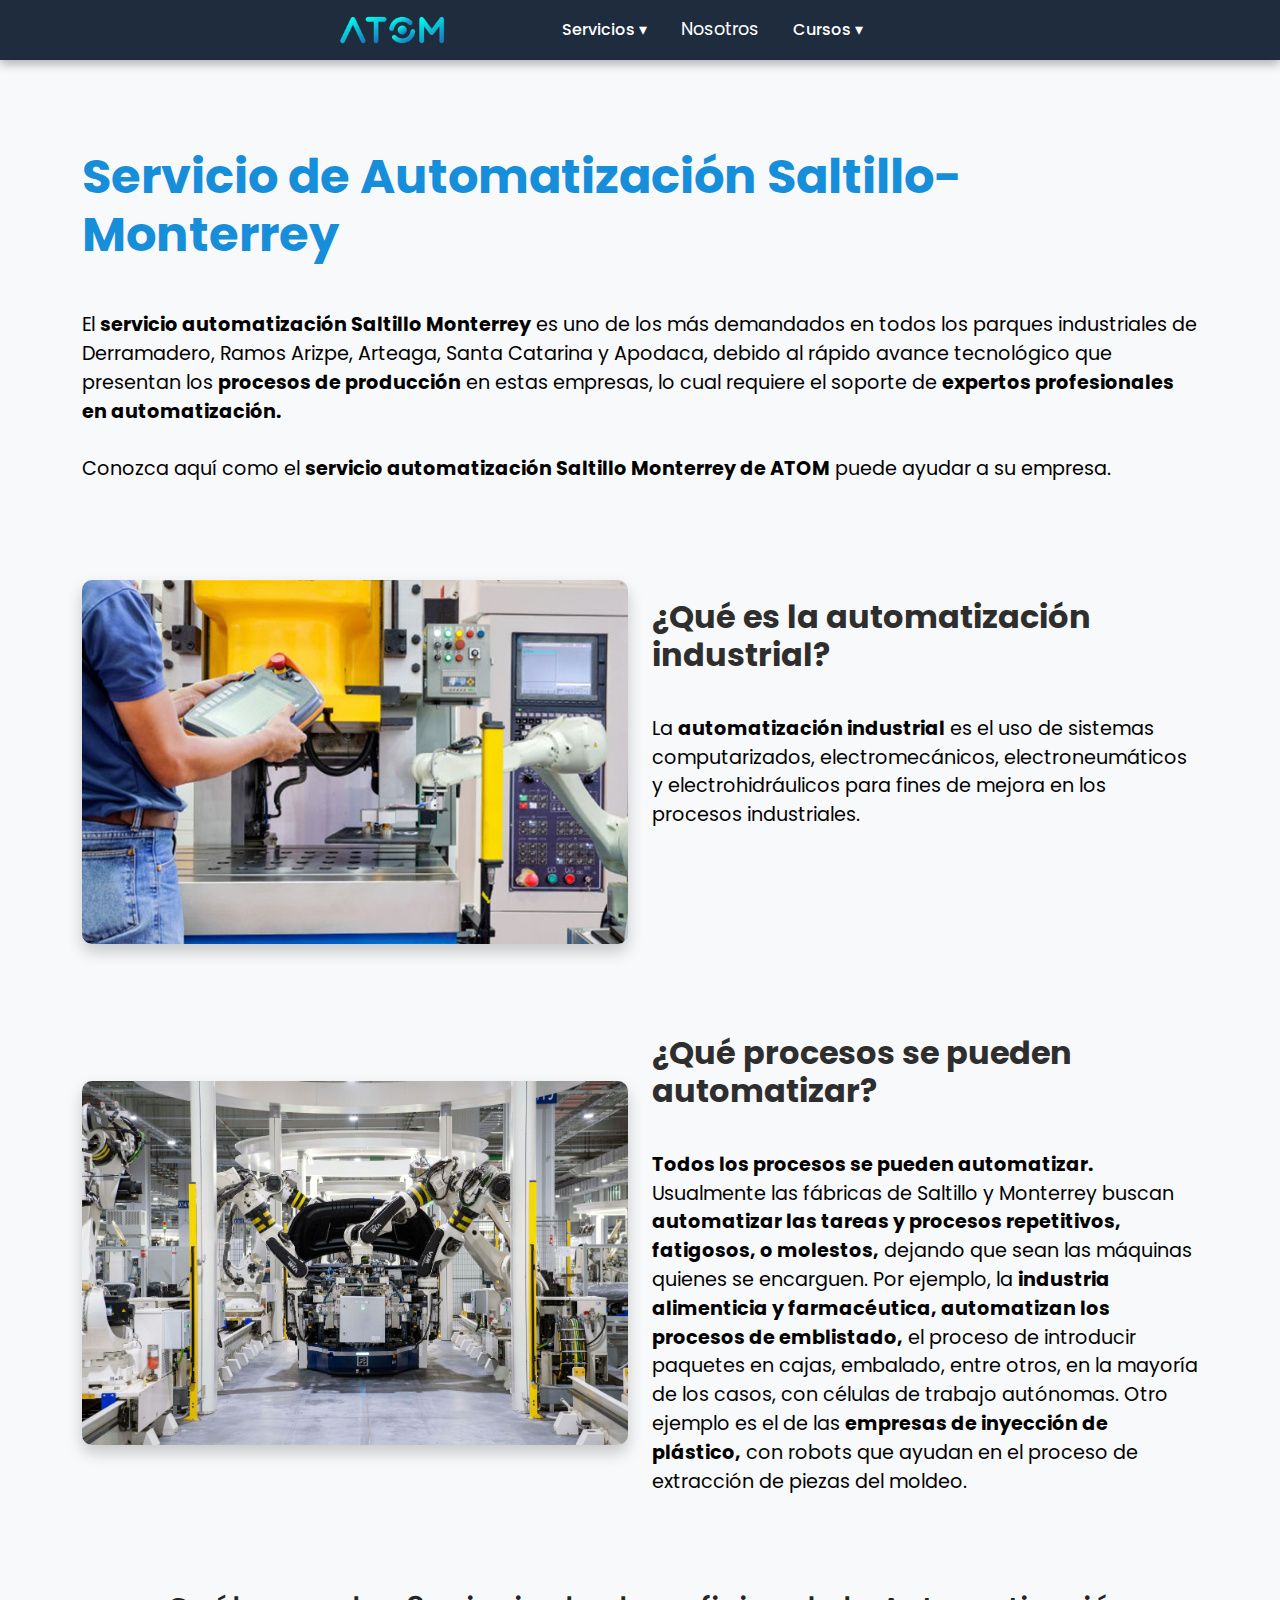
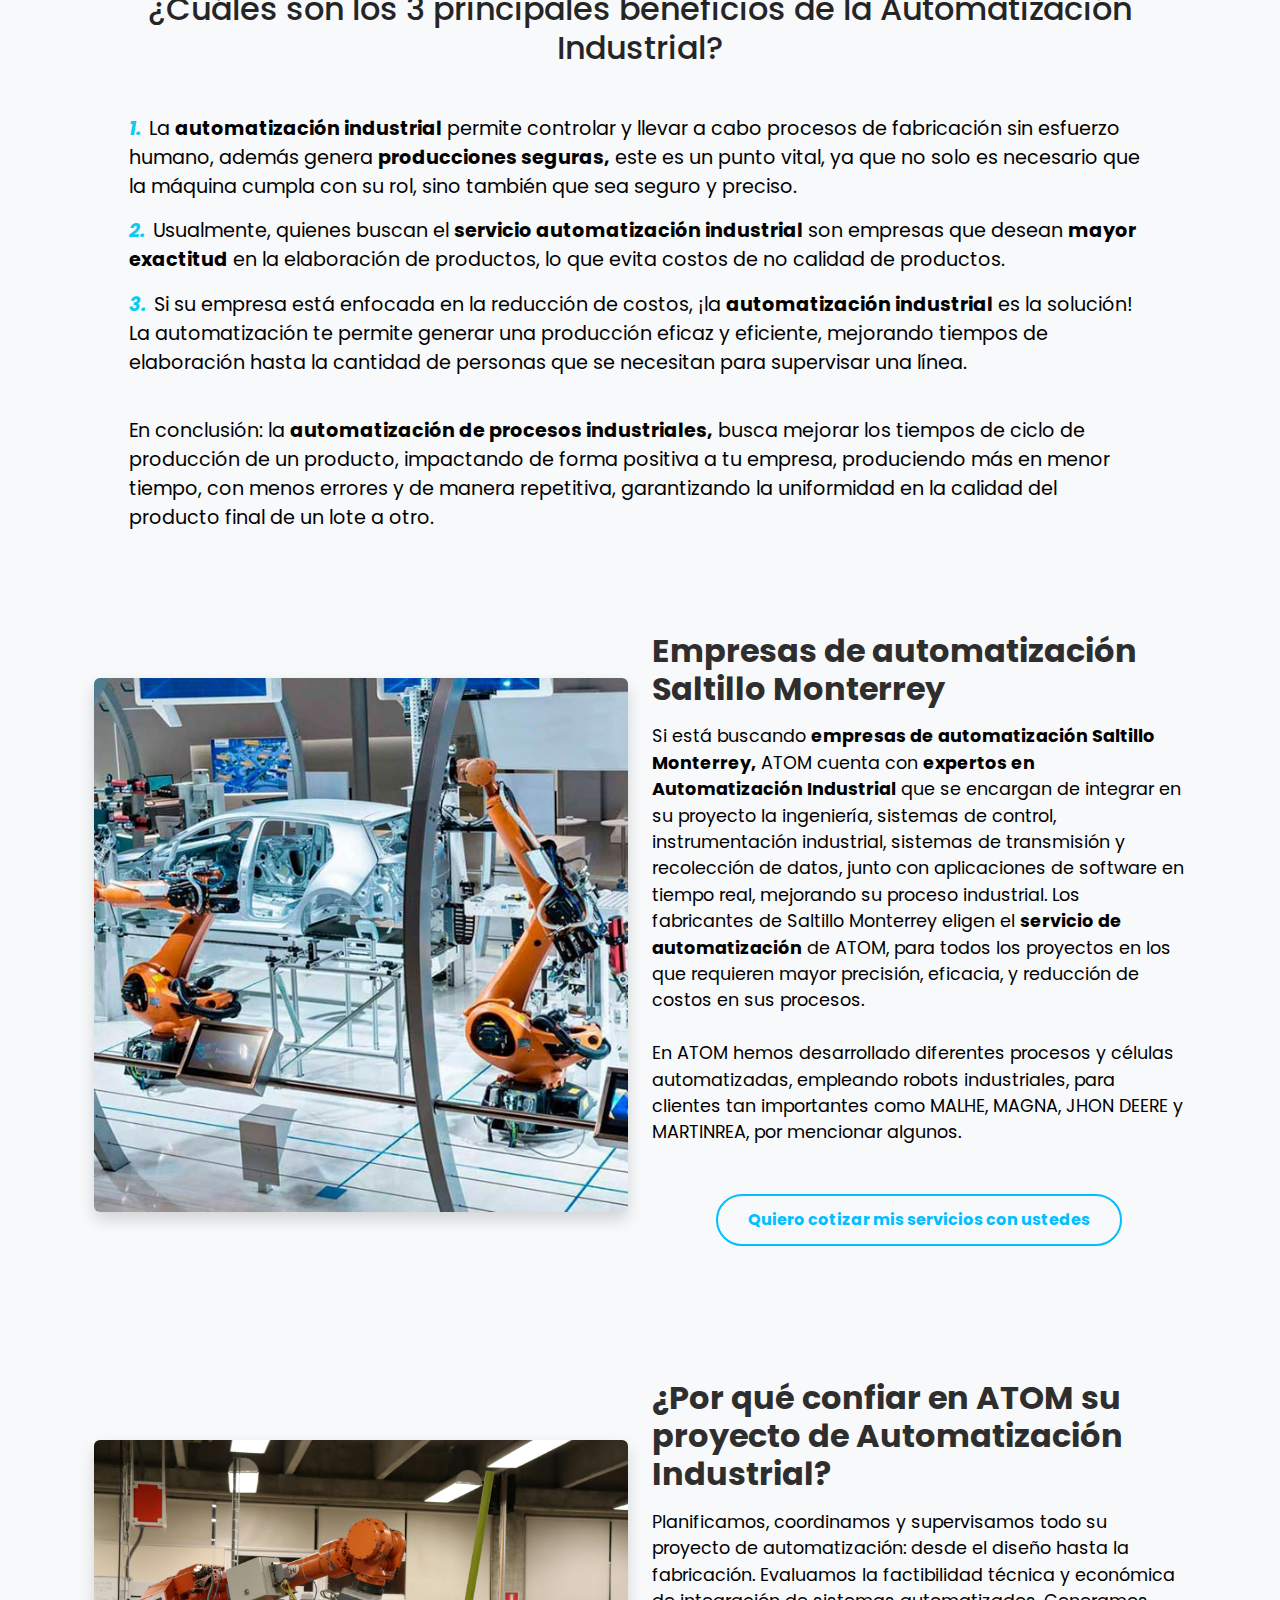
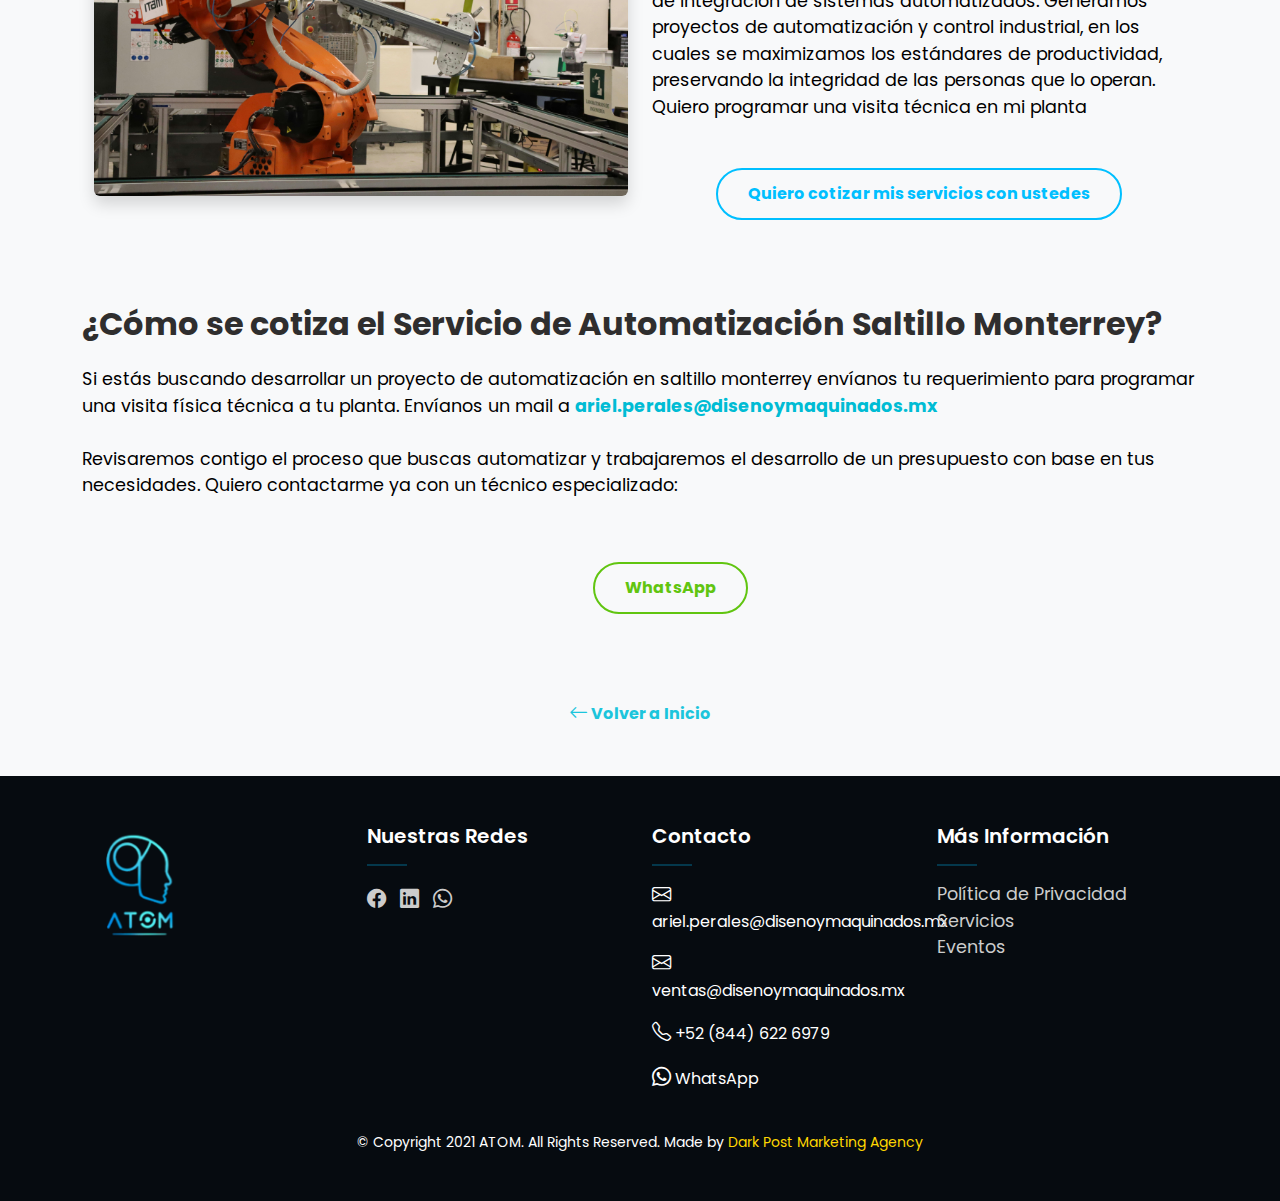
<file: atom/automatizacion.html>
<!DOCTYPE html>
<html lang="es">
<head>
    <meta charset="UTF-8">
    <meta name="viewport" content="width=device-width, initial-scale=1.0">
    <title>Diseño de Piezas | ATOM</title>
    <link rel="stylesheet" href="fate.css">
    <link rel="stylesheet" href="cursos.css">
    <link href="https://cdn.jsdelivr.net/npm/bootstrap@5.3.0/dist/css/bootstrap.min.css" rel="stylesheet">
    <link href="https://cdn.jsdelivr.net/npm/bootstrap-icons/font/bootstrap-icons.css" rel="stylesheet">
    <link rel="preconnect" href="https://fonts.googleapis.com">
    <link rel="preconnect" href="https://fonts.gstatic.com" crossorigin>
    <link href="https://fonts.googleapis.com/css2?family=Poppins:ital,wght@0,100;0,200;0,300;0,400;0,500;0,600;0,700;0,800;0,900;1,100;1,200;1,300;1,400;1,500;1,600;1,700;1,800;1,900&display=swap" rel="stylesheet">
    <style>
        body {
          font-family: "Poppins", sans-serif;
            background-color: #f8f9fa;
        }

        .texto {
          font-size: 1.2rem;
  margin-top: 15px;
  color: #000000;
        }

        h1 {
  font-size: 3rem;
  color: #168ed9;;
  font-weight: 700;
}

h3 {
  font-size: 2rem;
  color: #2f2e2e;;
  font-weight: 700;
}

        .check-list i {
            color: #1cc5dc;
            margin-right: 8px;
        }

        .img-fluid {
            border-radius: 10px;
            box-shadow: 0 8px 16px rgba(0,0,0,0.2);
        }

        .content-section {
            padding: 3rem 0;
        }

        .content-section h2 {
            color: #252525;
            
            margin-bottom: 1.5rem;
        }

        .back-button {
            margin-top: 2rem;
            display: inline-block;
            color: #1cc5dc;
            text-decoration: none;
            font-weight: bold;
        }

        .back-button:hover {
            text-decoration: underline;
        }

        i {
          font-size: 1.2rem;
        }

        ul {
          font-size: 1.1rem;
        }

        .boton-transparente {
    display: inline-block;
    padding: 12px 30px;
    font-size: 1rem;
    font-weight: bold;
    color: #00bfff;
    background: transparent;
    border: 2px solid #00bfff;
    border-radius: 30px;
    text-decoration: none;
    transition: all 0.4s ease;
    position: relative;
    overflow: hidden;
}

.boton-transparente:hover {
    color: white;
    background-color: #00bfff;
    box-shadow: 0 0 10px #00bfff, 0 0 20px #00bfff;
}

.boton-wpp {
    display: inline-block;
    padding: 12px 30px;
    font-size: 1rem;
    font-weight: bold;
    color: #61c510;
    background: transparent;
    border: 2px solid #61c510;
    border-radius: 30px;
    text-decoration: none;
    transition: all 0.4s ease;
    position: relative;
    overflow: hidden;
}

.boton-wpp:hover {
    color: white;
    background-color: #61c510;
    box-shadow: 0 0 10px #61c510, 0 0 20px #61c510;
}

.titulo-seccion {
  font-size: 2rem;
  font-weight: 700;
  color: #00bcd4;
  margin-bottom: 1rem;
}

.lista-criterios {
  list-style: none;
  padding-left: 0;
}

.lista-criterios > li {
  margin-bottom: 1rem;
  font-size: 1rem;
}

.lista-criterios i {
  margin-right: 8px;
  font-size: 1.2rem;
}


@keyframes neonFade {
  0% {
    opacity: 0;
    transform: translateY(20px);
    text-shadow: none;
  }
  100% {
    opacity: 1;
    transform: translateY(0);
    text-shadow: 0 0 10px rgba(0, 200, 255, 0.7);
  }
}

.preguntas-lista {
  list-style: none;
  padding: 0;
  font-size: 1.1rem;
}

.preguntas-lista li {
  margin-bottom: 1.5rem;
  padding: 15px 20px;
  background-color: #0f172a;
  color: #e0f7ff;
  border-left: 4px solid #00c8ff;
  border-radius: 10px;
  transition: transform 0.3s ease, background-color 0.3s;
  box-shadow: 0 4px 10px rgba(0, 200, 255, 0.05);
}

.preguntas-lista li i {
  color: #00c8ff;
  margin-right: 10px;
  font-size: 1.3rem;
}

.preguntas-lista li:hover {
  transform: translateX(10px);
  background-color: #132238;
}



    </style>
</head>
<body>

  <header id="navbar" class="navbar">
  <div class="navbar-container">
    <div class="navbar-logo">
      <a href="index.php"><img src="image/LetrasAzul.png" alt="Logo"></a>
    </div>

    <div class="menu-toggle" id="menu-toggle">
      ☰
    </div>

    <nav class="navbar-links" id="navbar-links">
      <div class="dropdown-atom">
        <span class="dropdown-toggle-atom">Servicios ▾</span>
        <ul class="dropdown-menu-atom">
          <li><a href="diseños_piezas.html">Diseño de Piezas</a></li>
          <li><a href="maquinado_cnc.html">Maquinado CNC</a></li>
          <li><a href="fabricacion_fixtures.html">Fixtures</a></li>
          <li><a href="automatizacion.html">Automatización</a></li>
          <li><a href="programacion_plc.html">Programación PLC</a></li>
          <li><a href="diseño_web.html">Diseño Web</a></li>
        </ul>
      </div>

      <a href="nosotros.php">Nosotros</a>

      <div class="dropdown-atom">
        <span class="dropdown-toggle-atom">Cursos ▾</span>
        <ul class="dropdown-menu-atom">
          <li><a href="cursob-i.php">Básico – Intermedio</a></li>
          <li><a href="cursos.php">Intermedio – Avanzado</a></li>
        </ul>
      </div>
    </nav>

    <!-- Íconos de contacto fuera del menú hamburguesa -->
    <div class="navbar-contact-icons">
      <a href="https://wa.me/528446226979" target="_blank" class="icono-contacto" title="WhatsApp">
        <i class="fab fa-whatsapp"></i>
      </a>
      <a href="mailto:ariel.perales@disenoymaquinados.mx" class="icono-contacto" title="Correo">
        <i class="fas fa-envelope"></i>
      </a>
    </div>
  </div>
</header>

<!-- Navbar para celulares -->
<script>
  const toggle = document.getElementById('menu-toggle');
  const links = document.getElementById('navbar-links');

  toggle.addEventListener('click', () => {
    links.classList.toggle('active');
  });
</script>

<script>
  // Abrir y cerrar solo un dropdown a la vez en móviles
  document.querySelectorAll(".dropdown-toggle-atom").forEach(function (toggle) {
    toggle.addEventListener("click", function (e) {
      if (window.innerWidth <= 768) {
        e.preventDefault();
        const currentMenu = this.nextElementSibling;

        // Cerrar todos los demás
        document.querySelectorAll(".dropdown-menu-atom").forEach(function (menu) {
          if (menu !== currentMenu) {
            menu.classList.remove("active");
          }
        });

        // Alternar el actual
        currentMenu.classList.toggle("active");
      }
    });
  });
</script>

    <!-- Sección de contenido -->
    <section class="content-section">
        <div class="container">
            <div class="row align-items-center">

               <h1 data-aos="fade-right" data-aos-delay="300" style="margin-top: 40px">
                      Servicio de Automatización Saltillo-Monterrey
                    </h1>

                    <p class="texto" data-aos="fade-right" data-aos-delay="700" style="margin-top: 40px">
                        El <strong>servicio automatización Saltillo Monterrey</strong> es uno de los más demandados en todos los parques industriales de Derramadero, Ramos Arizpe, Arteaga, Santa Catarina y Apodaca, debido al rápido avance tecnológico que presentan los <strong>procesos de producción</strong> en estas empresas, lo cual requiere el soporte de <strong>expertos profesionales en automatización.</strong> <br><br>
                        Conozca aquí como el <strong>servicio automatización Saltillo Monterrey de ATOM</strong> puede ayudar a su empresa.
                    </p>
                    
                <!-- Imagen -->
                <div class="col-md-6 mb-4 mb-md-0" style="margin-top: 80px;">
                    <img src="image/automatizacion-2.jpg" alt="Diseño CAD de piezas" class="img-fluid"> 
                    
                </div>

                
                <div class="col-md-6">

                    <h3 data-aos="fade-right" data-aos-delay="500" style="margin-top: 0px">
                      ¿Qué es la automatización industrial?
                    </h3>

                    <p class="texto" data-aos="fade-right" data-aos-delay="700" style="margin-top: 40px">
                        La <strong>automatización industrial</strong> es el uso de sistemas computarizados, electromecánicos, electroneumáticos y electrohidráulicos para fines de mejora en los procesos industriales.

                    </p>


                </div>


                <div class="col-md-6 mb-4 mb-md-0" style="margin-top: 60px;" >
                    <img src="image/automatización-3.jpg" alt="Diseño CAD de piezas" class="img-fluid" style="margin-top: 10px;">
                </div>

                
                <div class="col-md-6">

                    <h3 data-aos="fade-right" data-aos-delay="500" style="margin-top: 90px">
                      ¿Qué procesos se pueden automatizar?
                    </h3>

                    <p class="texto" data-aos="fade-right" data-aos-delay="700" style="margin-top: 40px">
                        <strong>Todos los procesos se pueden automatizar.</strong> Usualmente las fábricas de Saltillo y Monterrey buscan <strong>automatizar las tareas y procesos repetitivos, fatigosos, o molestos,</strong> dejando que sean las máquinas quienes se encarguen. Por ejemplo, la <strong>industria alimenticia y farmacéutica, automatizan los procesos de emblistado,</strong> el proceso de introducir paquetes en cajas, embalado, entre otros, en la mayoría de los casos, con células de trabajo autónomas.
                        Otro ejemplo es el de las <strong>empresas de inyección de plástico,</strong> con robots que ayudan en el proceso de extracción de piezas del moldeo.

                    </p>
                </div>
            </div>

            <div class="row mt-5" style="margin: 35px;">
                <div class="col">
                    <h2 class="text-center mb-5" style="margin-top: 30px;">¿Cuáles son los 3 principales beneficios de la Automatización Industrial?</h2>
                    <p class="texto" data-aos="fade-right" data-aos-delay="700" style="margin-top: 40px">

                      <ul class="lista-criterios">
                        <li class="texto" style="font-size: 1.2rem;"> <i class="text-info"><strong>1.</strong></i>La <strong>automatización industrial</strong> permite controlar y llevar a cabo procesos de fabricación sin esfuerzo humano, además genera <strong>producciones seguras,</strong> este es un punto vital, ya que no solo es necesario que la máquina cumpla con su rol, sino también que sea seguro y preciso. </li>
                      </ul>
                      
                      <ul class="lista-criterios">
                        <li class="texto" style="font-size: 1.2rem;"> <i class="text-info"><strong>2.</strong></i>Usualmente, quienes buscan el <strong>servicio automatización industrial</strong> son empresas que desean <strong>mayor exactitud</strong> en la elaboración de productos, lo que evita costos de no calidad de productos.</li>
                      </ul>

                      <ul class="lista-criterios">
                        <li class="texto" style="font-size: 1.2rem;"> <i class="text-info"><strong>3.</strong></i>Si su empresa está enfocada en la reducción de costos, ¡la <strong>automatización industrial</strong> es la solución! La automatización te permite generar una producción eficaz y eficiente, mejorando tiempos de elaboración hasta la cantidad de personas que se necesitan para supervisar una línea.</li>
                      </ul>
                    </p>
                    

                    <p class="texto" data-aos="fade-right" data-aos-delay="700" style="margin-top: 40px">
                      En conclusión: la <strong>automatización de procesos industriales,</strong> busca mejorar los tiempos de ciclo de producción de un producto, impactando de forma positiva a tu empresa, produciendo más en menor tiempo, con menos errores y de manera repetitiva, garantizando la uniformidad en la calidad del producto final de un lote a otro.</a>
                    </p>
                </div>
            </div>


<section class="criterios-proveedor py-5">
  <div class="container">
    <div class="row align-items-center">
      
      <div class="col-md-6 mb-4 mb-md-0">
        <img  src="image/automatizacion.jpg" alt="Diseño CAD" class="img-fluid rounded shadow" > <br><br>
      </div>

      <div class="col-md-6">
        <h3 data-aos="fade-right" data-aos-delay="500" >Empresas de automatización Saltillo Monterrey</h3>
        <p class="texto" style="font-size: 1.1rem;">
          Si está buscando <strong>empresas de automatización Saltillo Monterrey,</strong> ATOM cuenta con <strong>expertos en Automatización Industrial</strong> que se encargan de integrar en su proyecto la ingeniería, sistemas de control, instrumentación industrial, sistemas de transmisión y recolección de datos, junto con aplicaciones de software en tiempo real, mejorando su proceso industrial. Los fabricantes de Saltillo Monterrey eligen el <strong>servicio de automatización</strong> de ATOM, para todos los proyectos en los que requieren mayor precisión, eficacia, y reducción de costos en sus procesos. <br><br>

          En ATOM hemos desarrollado diferentes procesos y células automatizadas, empleando robots industriales, para clientes tan importantes como MALHE, MAGNA, JHON DEERE y MARTINREA, por mencionar algunos.

          <div class="text-center mt-5" style="margin: 30px;">
            <a href="#agendar-cita" class="boton-transparente">Quiero cotizar mis servicios con ustedes</a>
          </div>
        </p>

        
      </div>
    </div>
  </div>
</section>

<section class="criterios-proveedor py-5">
  <div class="container">
    <div class="row align-items-center">

      <div class="col-md-6 mb-4 mb-md-0" >
        <img  src="image/automatización-4.jpg" alt="Diseño CAD" class="img-fluid rounded shadow" > 
      </div>
    
      <div class="col-md-6">

        <h3 data-aos="fade-right" data-aos-delay="500">¿Por qué confiar en ATOM su proyecto de Automatización Industrial?</h3>
        <p class="texto" style="font-size: 1.1rem;">
          Planificamos, coordinamos y supervisamos todo su proyecto de automatización: desde el diseño hasta la fabricación.
          Evaluamos la factibilidad técnica y económica de integración de sistemas automatizados.
          Generamos proyectos de automatización y control industrial, en los cuales se maximizamos los estándares de productividad, preservando la integridad de las personas que lo operan.
          Quiero programar una visita técnica en mi planta

          <div class="text-center mt-5" style="margin: 30px;">
            <a href="#" class="boton-transparente">Quiero cotizar mis servicios con ustedes</a>
          </div>
        </p>

      </div>
    </div>
  </div>
</section>

<div class="row align-items-center">
  <h3 data-aos="fade-right" data-aos-delay="500">¿Cómo se cotiza el Servicio de Automatización Saltillo Monterrey?</h3>
    <p class="texto" style="font-size: 1.1rem;">
      Si estás buscando desarrollar un proyecto de automatización en saltillo monterrey envíanos tu requerimiento para programar una visita física técnica a tu planta. Envíanos un mail a  <strong style="color: #00bcd4;">ariel.perales@disenoymaquinados.mx</strong> <br><br>
          
      Revisaremos contigo el proceso que buscas automatizar y trabajaremos el desarrollo de un presupuesto con base en tus necesidades. Quiero contactarme ya con un técnico especializado:

      <div class="text-center mt-5" style="margin: 30px;">
        <a href="https://wa.me/528446226979" class="boton-wpp">WhatsApp</a>
      </div>
    </p>
</div>

      

      
      </div>
    




            <!-- Botón de regreso -->
            <div class="text-center">
                <a href="index.php" class="back-button"><i class="bi bi-arrow-left"></i> Volver a Inicio</a>
            </div>
        </div>
</section>
        </div>
    </section>


    <footer class="footer-dark">
  <div class="container py-5">
    <div class="row text-white">

      <!-- Logo -->
      <div class="col-md-3 mb-4 mb-md-0 text-center text-md-start">
        <img src="image/ATOM LOGO.png" alt="ATOM Logo" style="width: 120px;">
      </div>

      <!-- Nuestras redes -->
      <div class="col-md-3 mb-4 mb-md-0">
        <h5 class="footer-title">Nuestras Redes</h5>
        <hr class="footer-line">
        <div class="footer-icons">
          <a href="#"><i class="bi bi-facebook"></i></a>
          <a href="#"><i class="bi bi-linkedin"></i></a>
          <a href="#"><i class="bi bi-whatsapp"></i></a>
        </div>
      </div>

      <!-- Contacto -->
      <div class="col-md-3 mb-4 mb-md-0">
        <h5 class="footer-title">Contacto</h5>
        <hr class="footer-line">
        <p><i class="bi bi-envelope"></i> ariel.perales@disenoymaquinados.mx</p>
        <p><i class="bi bi-envelope"></i> ventas@disenoymaquinados.mx</p>
        <p><i class="bi bi-telephone"></i> +52 (844) 622 6979</p>
        <p><i class="bi bi-whatsapp"></i> WhatsApp</p>
      </div>

      <!-- Más Información -->
      <div class="col-md-3">
        <h5 class="footer-title">Más Información</h5>
        <hr class="footer-line">
        <ul class="list-unstyled">
          <li><a href="#">Política de Privacidad</a></li>
          <li><a href="#">Servicios</a></li>
          <li><a href="#">Eventos</a></li>
        </ul>
      </div>
    </div>

    <!-- Créditos -->
    <div class="text-center text-white mt-4 small">
      © Copyright 2021 ATOM. All Rights Reserved. Made by <span style="color: #FFD700;">Dark Post Marketing Agency</span>
    </div>
  </div>
</footer>


    <script src="https://cdn.jsdelivr.net/npm/bootstrap@5.3.0/dist/js/bootstrap.bundle.min.js"></script>
</body>
</html>
</file>
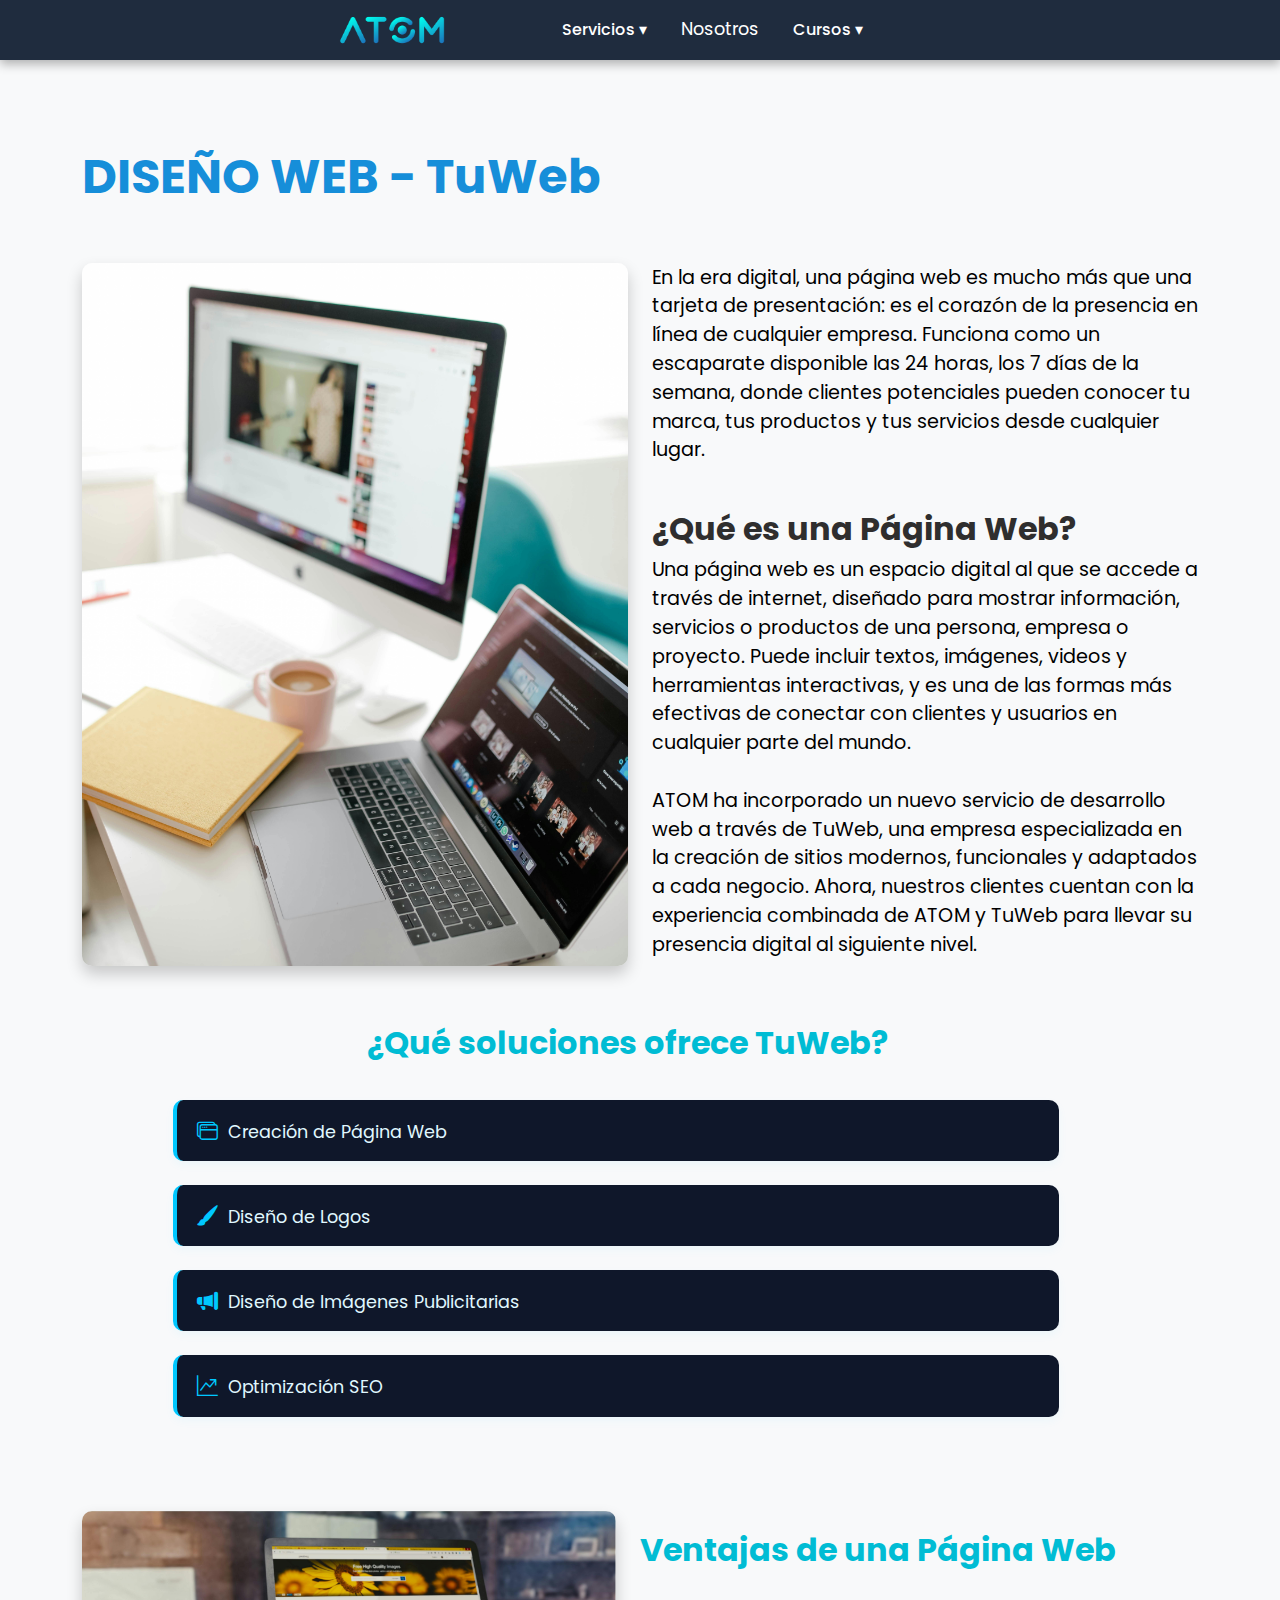
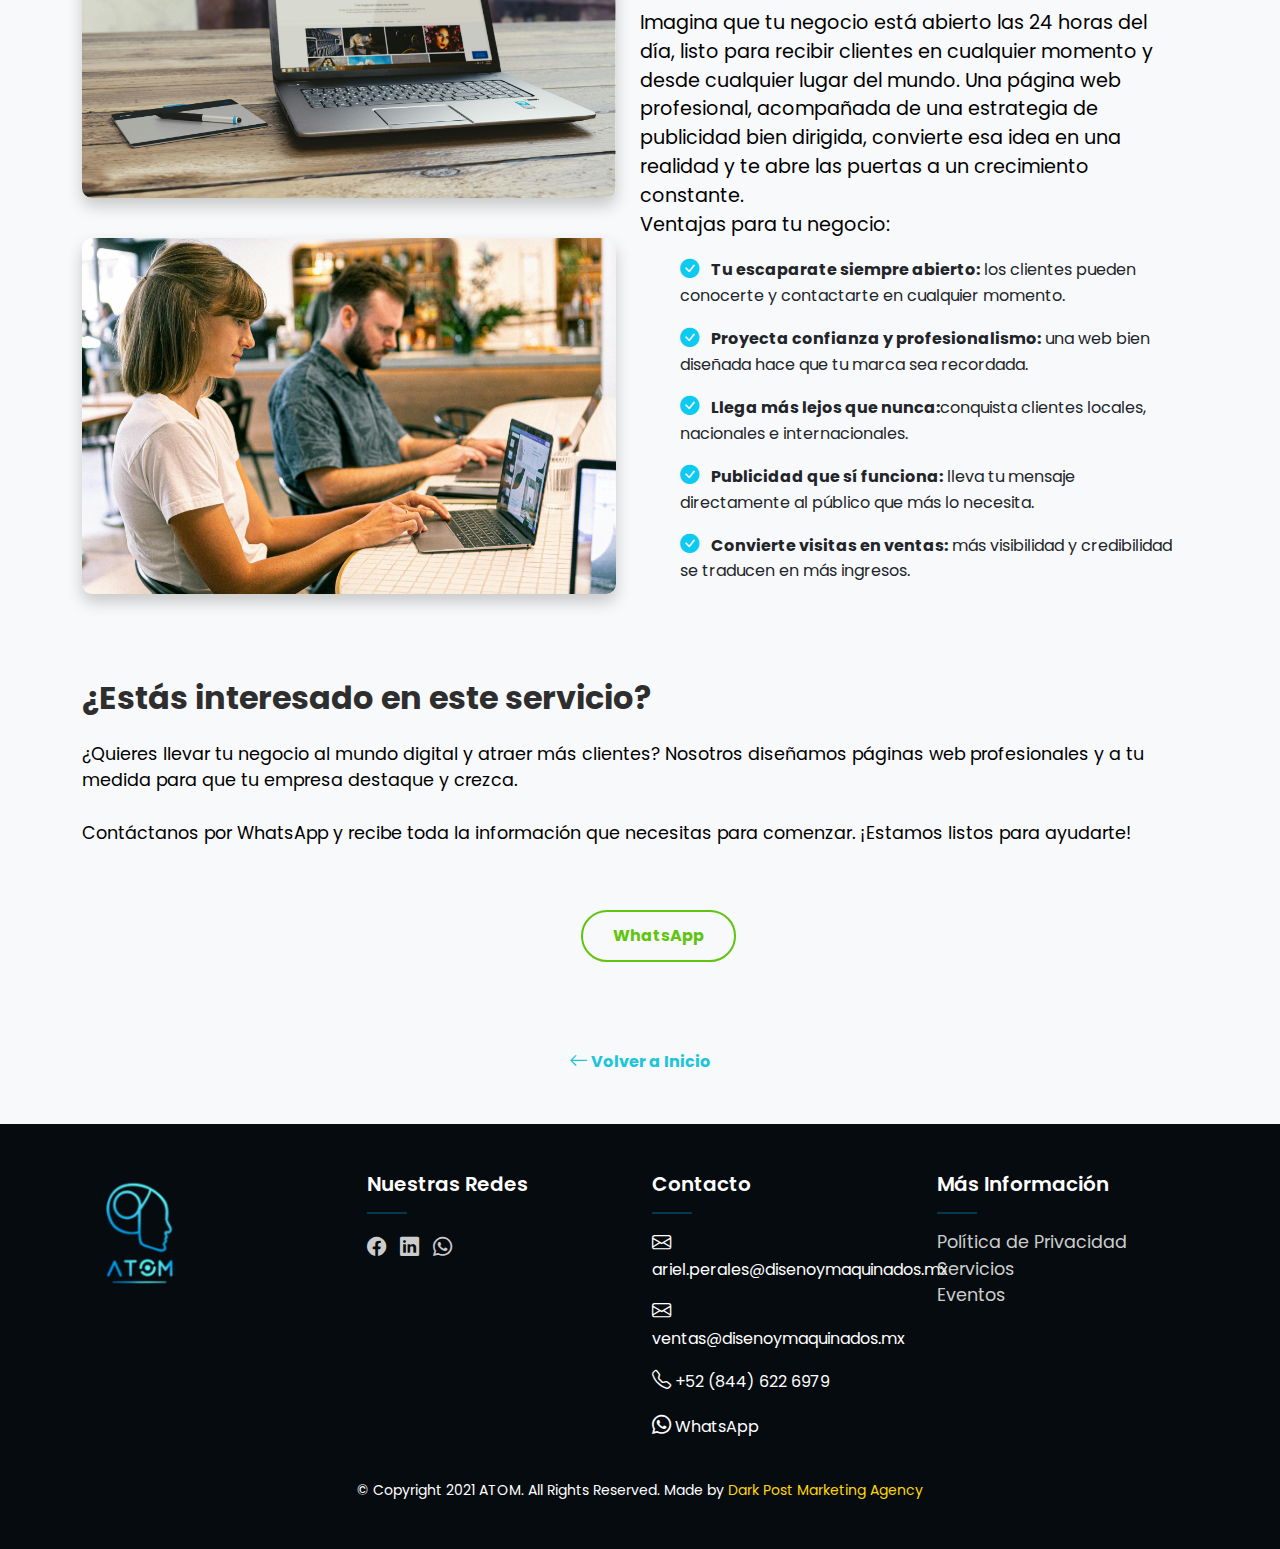
<file: atom/diseno_web.html>
<!DOCTYPE html>
<html lang="es">
<head>
    <meta charset="UTF-8">
    <meta name="viewport" content="width=device-width, initial-scale=1.0">
    <title>Diseño de Piezas | ATOM</title>
    <link rel="stylesheet" href="fate.css">
    <link rel="stylesheet" href="cursos.css">
    <link href="https://cdn.jsdelivr.net/npm/bootstrap@5.3.0/dist/css/bootstrap.min.css" rel="stylesheet">
    <link href="https://cdn.jsdelivr.net/npm/bootstrap-icons/font/bootstrap-icons.css" rel="stylesheet">
    <link rel="preconnect" href="https://fonts.googleapis.com">
    <link rel="preconnect" href="https://fonts.gstatic.com" crossorigin>
    <link href="https://fonts.googleapis.com/css2?family=Poppins:ital,wght@0,100;0,200;0,300;0,400;0,500;0,600;0,700;0,800;0,900;1,100;1,200;1,300;1,400;1,500;1,600;1,700;1,800;1,900&display=swap" rel="stylesheet">
    <style>
        body {
          font-family: "Poppins", sans-serif;
            background-color: #f8f9fa;
        }

        .texto {
          font-size: 1.2rem;
  margin-top: 15px;
  color: #000000;
        }

        h1 {
  font-size: 3rem;
  color: #168ed9;;
  font-weight: 700;
}

h3 {
  font-size: 2rem;
  color: #2f2e2e;;
  font-weight: 700;
}

        .check-list i {
            color: #1cc5dc;
            margin-right: 8px;
        }

        .img-fluid {
            border-radius: 10px;
            box-shadow: 0 8px 16px rgba(0,0,0,0.2);
        }

        .content-section {
            padding: 3rem 0;
        }

        .content-section h2 {
            color: #252525;
            
            margin-bottom: 1.5rem;
        }

        .back-button {
            margin-top: 2rem;
            display: inline-block;
            color: #1cc5dc;
            text-decoration: none;
            font-weight: bold;
        }

        .back-button:hover {
            text-decoration: underline;
        }

        i {
          font-size: 1.2rem;
        }

        ul {
          font-size: 1.1rem;
        }

        .boton-transparente {
    display: inline-block;
    padding: 12px 30px;
    font-size: 1rem;
    font-weight: bold;
    color: #00bfff;
    background: transparent;
    border: 2px solid #00bfff;
    border-radius: 30px;
    text-decoration: none;
    transition: all 0.4s ease;
    position: relative;
    overflow: hidden;
}

.boton-transparente:hover {
    color: white;
    background-color: #00bfff;
    box-shadow: 0 0 10px #00bfff, 0 0 20px #00bfff;
}

.boton-wpp {
    display: inline-block;
    padding: 12px 30px;
    font-size: 1rem;
    font-weight: bold;
    color: #61c510;
    background: transparent;
    border: 2px solid #61c510;
    border-radius: 30px;
    text-decoration: none;
    transition: all 0.4s ease;
    position: relative;
    overflow: hidden;
}

.boton-wpp:hover {
    color: white;
    background-color: #61c510;
    box-shadow: 0 0 10px #61c510, 0 0 20px #61c510;
}

.titulo-seccion {
  font-size: 2rem;
  font-weight: 700;
  color: #00bcd4;
  margin-bottom: 1rem;
}

.lista-criterios {
  list-style: none;
  padding-left: 0;
}

.lista-criterios > li {
  margin-bottom: 1rem;
  font-size: 1rem;
}

.lista-criterios i {
  margin-right: 8px;
  font-size: 1.2rem;
}


@keyframes neonFade {
  0% {
    opacity: 0;
    transform: translateY(20px);
    text-shadow: none;
  }
  100% {
    opacity: 1;
    transform: translateY(0);
    text-shadow: 0 0 10px rgba(0, 200, 255, 0.7);
  }
}

.preguntas-lista {
  list-style: none;
  padding: 0;
  font-size: 1.1rem;
}

.preguntas-lista li {
  margin-bottom: 1.5rem;
  padding: 15px 20px;
  background-color: #0f172a;
  color: #e0f7ff;
  border-left: 4px solid #00c8ff;
  border-radius: 10px;
  transition: transform 0.3s ease, background-color 0.3s;
  box-shadow: 0 4px 10px rgba(0, 200, 255, 0.05);
}

.preguntas-lista li i {
  color: #00c8ff;
  margin-right: 10px;
  font-size: 1.3rem;
}

.preguntas-lista li:hover {
  transform: translateX(10px);
  background-color: #132238;
}



    </style>
</head>
<body>

  <header id="navbar" class="navbar">
  <div class="navbar-container">
    <div class="navbar-logo">
      <a href="index.php"><img src="image/LetrasAzul.png" alt="Logo"></a>
    </div>

    <div class="menu-toggle" id="menu-toggle">
      ☰
    </div>

    <nav class="navbar-links" id="navbar-links">
      <div class="dropdown-atom">
        <span class="dropdown-toggle-atom">Servicios ▾</span>
        <ul class="dropdown-menu-atom">
          <li><a href="diseños_piezas.html">Diseño de Piezas</a></li>
          <li><a href="maquinado_cnc.html">Maquinado CNC</a></li>
          <li><a href="fabricacion_fixtures.html">Fixtures</a></li>
          <li><a href="automatizacion.html">Automatización</a></li>
          <li><a href="programacion_plc.html">Programación PLC</a></li>
          <li><a href="diseno_web.html">Diseño Web</a></li>
        </ul>
      </div>

      <a href="nosotros.php">Nosotros</a>

      <div class="dropdown-atom">
        <span class="dropdown-toggle-atom">Cursos ▾</span>
        <ul class="dropdown-menu-atom">
          <li><a href="cursob-i.php">Básico – Intermedio</a></li>
          <li><a href="cursos.php">Intermedio – Avanzado</a></li>
        </ul>
      </div>
    </nav>

    <!-- Íconos de contacto fuera del menú hamburguesa -->
    <div class="navbar-contact-icons">
      <a href="https://wa.me/528446226979" target="_blank" class="icono-contacto" title="WhatsApp">
        <i class="fab fa-whatsapp"></i>
      </a>
      <a href="mailto:ariel.perales@disenoymaquinados.mx" class="icono-contacto" title="Correo">
        <i class="fas fa-envelope"></i>
      </a>
    </div>
  </div>
</header>

<!-- Navbar para celulares -->
<script>
  const toggle = document.getElementById('menu-toggle');
  const links = document.getElementById('navbar-links');

  toggle.addEventListener('click', () => {
    links.classList.toggle('active');
  });
</script>

<script>
  // Abrir y cerrar solo un dropdown a la vez en móviles
  document.querySelectorAll(".dropdown-toggle-atom").forEach(function (toggle) {
    toggle.addEventListener("click", function (e) {
      if (window.innerWidth <= 768) {
        e.preventDefault();
        const currentMenu = this.nextElementSibling;

        // Cerrar todos los demás
        document.querySelectorAll(".dropdown-menu-atom").forEach(function (menu) {
          if (menu !== currentMenu) {
            menu.classList.remove("active");
          }
        });

        // Alternar el actual
        currentMenu.classList.toggle("active");
      }
    });
  });
</script>

    <!-- Sección de contenido -->
    <section class="content-section">
        <div class="container">
            <div class="row align-items-center">

               <h1 data-aos="fade-right" data-aos-delay="300" style="margin-top: 40px">
                    DISEÑO WEB - TuWeb
                </h1> 

                    
                    
                <!-- Imagen -->
                <div class="col-md-6 mb-4 mb-md-0" style="margin-top: 40px;">
                    <img src="image/desarrollo web-1.jpg" alt="Diseño CAD de piezas" class="img-fluid"> 
                    
                </div>

                
                <div class="col-md-6" style="margin-top: 40px;">

                    <p class="texto" data-aos="fade-right" data-aos-delay="700" style="margin-top: 10px">
                        En la era digital, una página web es mucho más que una tarjeta de presentación: es el corazón de la presencia en línea de cualquier empresa. Funciona como un escaparate disponible las 24 horas, los 7 días de la semana, donde clientes potenciales pueden conocer tu marca, tus productos y tus servicios desde cualquier lugar. <br><br>
                    </p>

                    <h3 data-aos="fade-right" data-aos-delay="500">¿Qué es una Página Web?</h3>

                    <p class="texto" data-aos="fade-right" data-aos-delay="700" style="margin-top: 0px">
                        Una página web es un espacio digital al que se accede a través de internet, diseñado para mostrar información, servicios o productos de una persona, empresa o proyecto. Puede incluir textos, imágenes, videos y herramientas interactivas, y es una de las formas más efectivas de conectar con clientes y usuarios en cualquier parte del mundo. <br><br>
                        ATOM ha incorporado un nuevo servicio de desarrollo web a través de TuWeb, una empresa especializada en la creación de sitios modernos, funcionales y adaptados a cada negocio. Ahora, nuestros clientes cuentan con la experiencia combinada de ATOM y TuWeb para llevar su presencia digital al siguiente nivel.

                    </p>


                </div>

                <div class="row mt-5">
                    <h3 class="text-center" data-aos="fade-right" data-aos-delay="500" style="color: #00bcd4;">¿Qué soluciones ofrece TuWeb?</h3>
                    <div class="row justify-content-center">
      
                        <div class="col-md-10" style="margin-top: 30px;">
                            <ul class="preguntas-lista">
                                <li><i class="bi bi-window-stack"></i>Creación de Página Web</li>
                                <li><i class="bi bi-brush-fill"></i>Diseño de Logos</li>
                                <li><i class="bi bi-megaphone-fill"></i>Diseño de Imágenes Publicitarias</li>
                                <li><i class="bi bi-graph-up-arrow"></i>Optimización SEO</li>
                            </ul>
                        </div>
    
                </div>


                <div class="col-md-6 mb-4 mb-md-0" style="margin-top: 60px;" >
                    <img src="image/desarrollo web-2.jpg" alt="Diseño CAD de piezas" class="img-fluid" style="margin-top: 10px;">
                    <img src="image/desarrollo web-3.jpg" alt="Diseño CAD de piezas" class="img-fluid" style="margin-top: 40px;">
                </div>

                
                <div class="col-md-6">

                    <h3 data-aos="fade-right" data-aos-delay="500" style="margin-top: 90px; color: #00bcd4;">
                      Ventajas de una Página Web 
                    </h3>

                    <p class="texto" data-aos="fade-right" data-aos-delay="700" style="margin-top: 40px">
                        Imagina que tu negocio está abierto las 24 horas del día, listo para recibir clientes en cualquier momento y desde cualquier lugar del mundo. Una página web profesional, acompañada de una estrategia de publicidad bien dirigida, convierte esa idea en una realidad y te abre las puertas a un crecimiento constante. <br>

                        Ventajas para tu negocio:

                        <ul class="lista-criterios" style="margin-left: 40px;">
                            <li>
                                <i class="bi bi-check-circle-fill text-info"></i>
                                <strong>Tu escaparate siempre abierto:</strong> los clientes pueden conocerte y contactarte en cualquier momento.
                            </li>

                            <li>
                                <i class="bi bi-check-circle-fill text-info"></i>
                                <strong>Proyecta confianza y profesionalismo:</strong> una web bien diseñada hace que tu marca sea recordada.
                            </li>

                            <li>
                                <i class="bi bi-check-circle-fill text-info"></i>
                                <strong>Llega más lejos que nunca:</strong>conquista clientes locales, nacionales e internacionales.
                            </li>

                            <li>
                                <i class="bi bi-check-circle-fill text-info"></i>
                                <strong>Publicidad que sí funciona:</strong> lleva tu mensaje directamente al público que más lo necesita.
                            </li>

                            <li>
                                <i class="bi bi-check-circle-fill text-info"></i>
                                <strong>Convierte visitas en ventas:</strong> más visibilidad y credibilidad se traducen en más ingresos.
                            </li>
                        </ul>

                    </p>
                </div>
            </div>


<div class="row align-items-center" style="margin-top: 80px;">
  <h3 data-aos="fade-right" data-aos-delay="500">¿Estás interesado en este servicio?</h3>
    <p class="texto" style="font-size: 1.1rem;">
      ¿Quieres llevar tu negocio al mundo digital y atraer más clientes? Nosotros diseñamos páginas web profesionales y a tu medida para que tu empresa destaque y crezca. <br><br>
      Contáctanos por WhatsApp y recibe toda la información que necesitas para comenzar. ¡Estamos listos para ayudarte!

      <div class="text-center mt-5" style="margin: 30px;">
        <a href="https://wa.me/528446226979" class="boton-wpp">WhatsApp</a>
      </div>
    </p>
</div>

      

      
      </div>
    




            <!-- Botón de regreso -->
            <div class="text-center">
                <a href="index.php" class="back-button"><i class="bi bi-arrow-left"></i> Volver a Inicio</a>
            </div>
        </div>
</section>
        </div>
    </section>


    <footer class="footer-dark">
  <div class="container py-5">
    <div class="row text-white">

      <!-- Logo -->
      <div class="col-md-3 mb-4 mb-md-0 text-center text-md-start">
        <img src="image/ATOM LOGO.png" alt="ATOM Logo" style="width: 120px;">
      </div>

      <!-- Nuestras redes -->
      <div class="col-md-3 mb-4 mb-md-0">
        <h5 class="footer-title">Nuestras Redes</h5>
        <hr class="footer-line">
        <div class="footer-icons">
          <a href="#"><i class="bi bi-facebook"></i></a>
          <a href="#"><i class="bi bi-linkedin"></i></a>
          <a href="#"><i class="bi bi-whatsapp"></i></a>
        </div>
      </div>

      <!-- Contacto -->
      <div class="col-md-3 mb-4 mb-md-0">
        <h5 class="footer-title">Contacto</h5>
        <hr class="footer-line">
        <p><i class="bi bi-envelope"></i> ariel.perales@disenoymaquinados.mx</p>
        <p><i class="bi bi-envelope"></i> ventas@disenoymaquinados.mx</p>
        <p><i class="bi bi-telephone"></i> +52 (844) 622 6979</p>
        <p><i class="bi bi-whatsapp"></i> WhatsApp</p>
      </div>

      <!-- Más Información -->
      <div class="col-md-3">
        <h5 class="footer-title">Más Información</h5>
        <hr class="footer-line">
        <ul class="list-unstyled">
          <li><a href="#">Política de Privacidad</a></li>
          <li><a href="#">Servicios</a></li>
          <li><a href="#">Eventos</a></li>
        </ul>
      </div>
    </div>

    <!-- Créditos -->
    <div class="text-center text-white mt-4 small">
      © Copyright 2021 ATOM. All Rights Reserved. Made by <span style="color: #FFD700;">Dark Post Marketing Agency</span>
    </div>
  </div>
</footer>


    <script src="https://cdn.jsdelivr.net/npm/bootstrap@5.3.0/dist/js/bootstrap.bundle.min.js"></script>
</body>
</html>
</file>
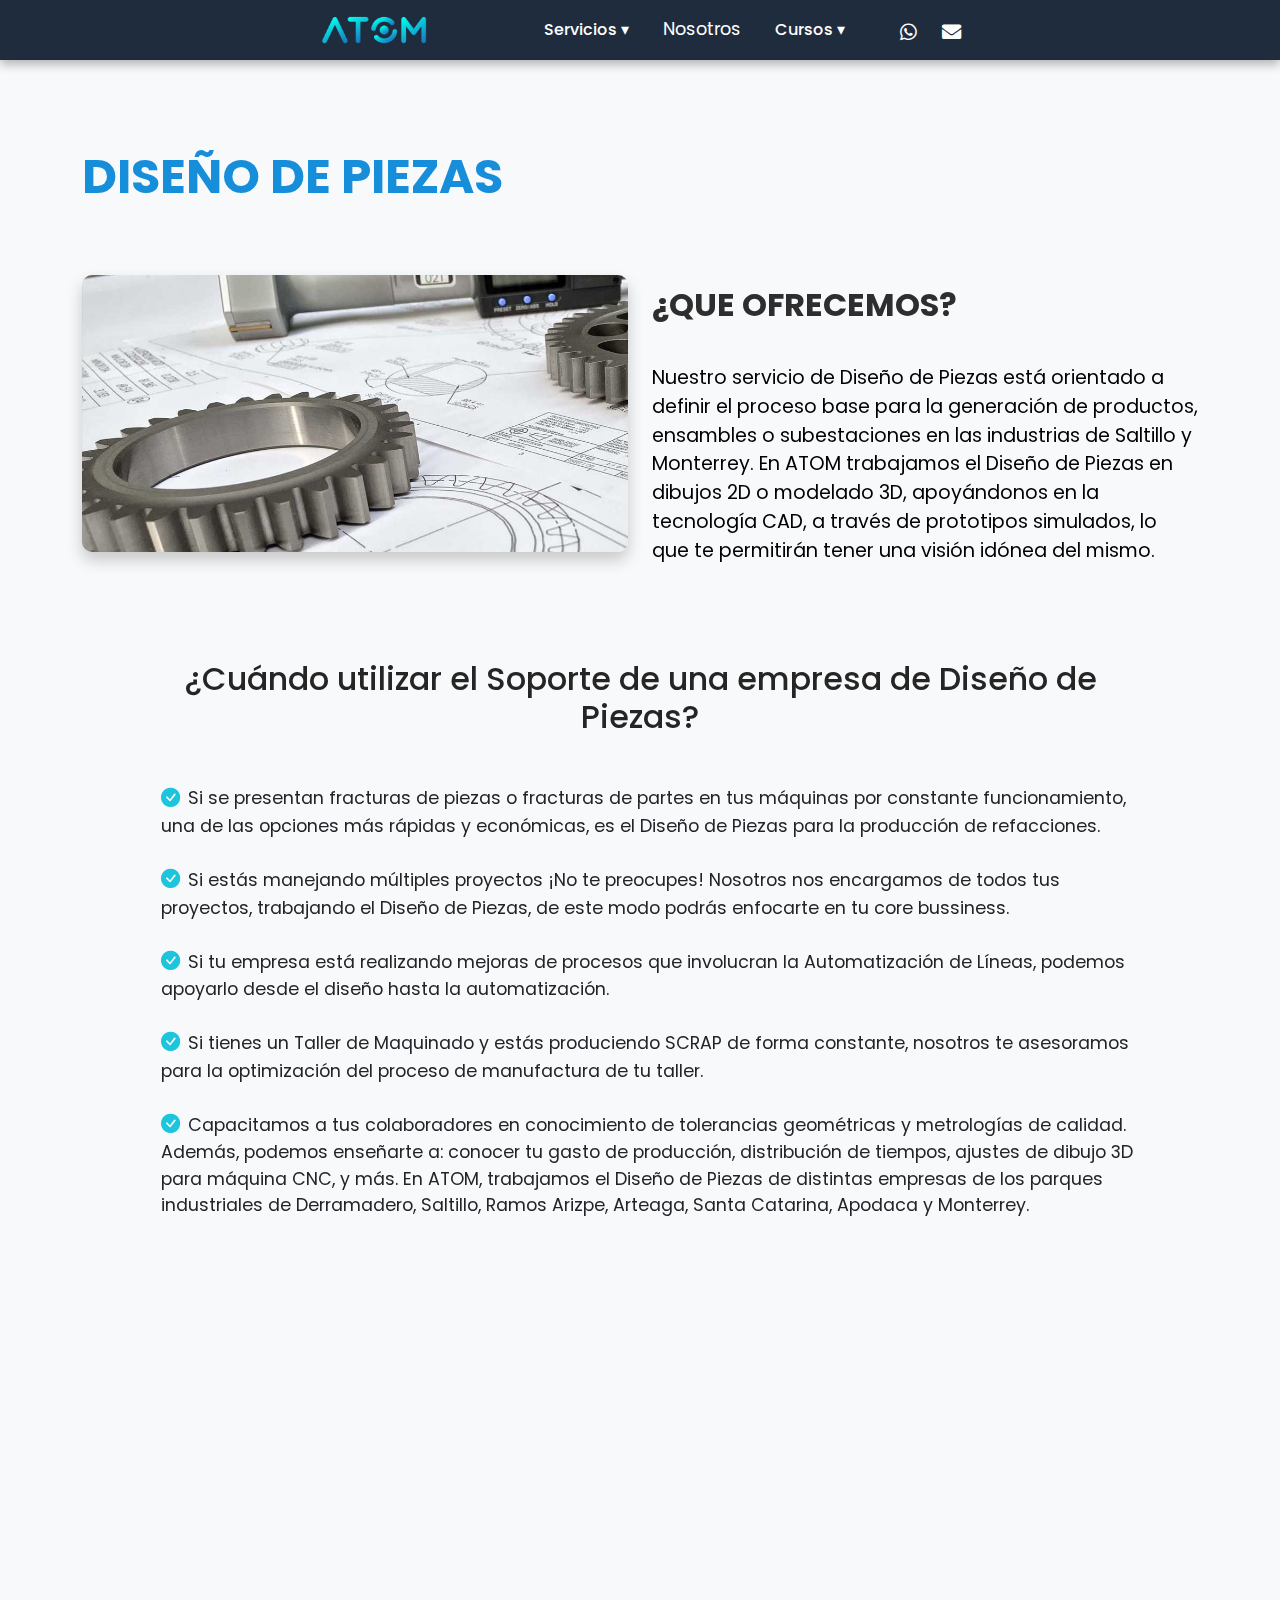
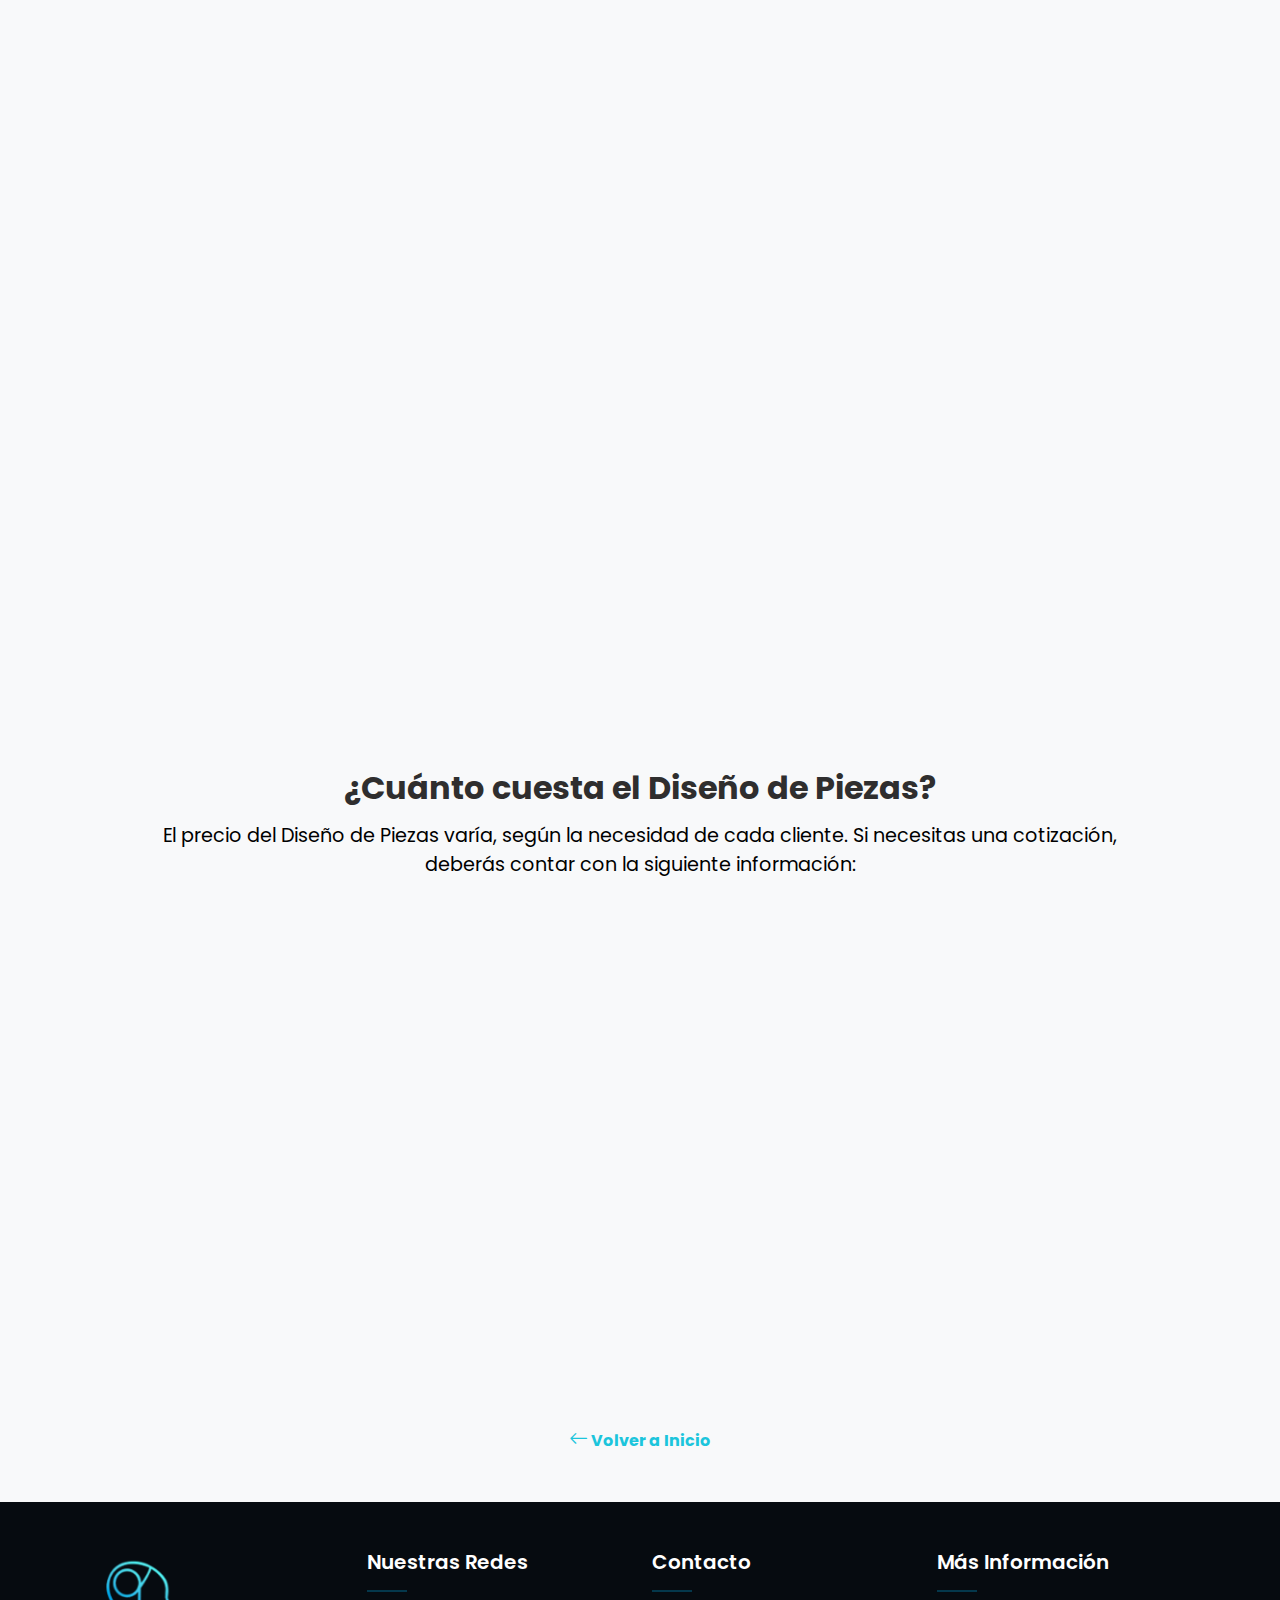
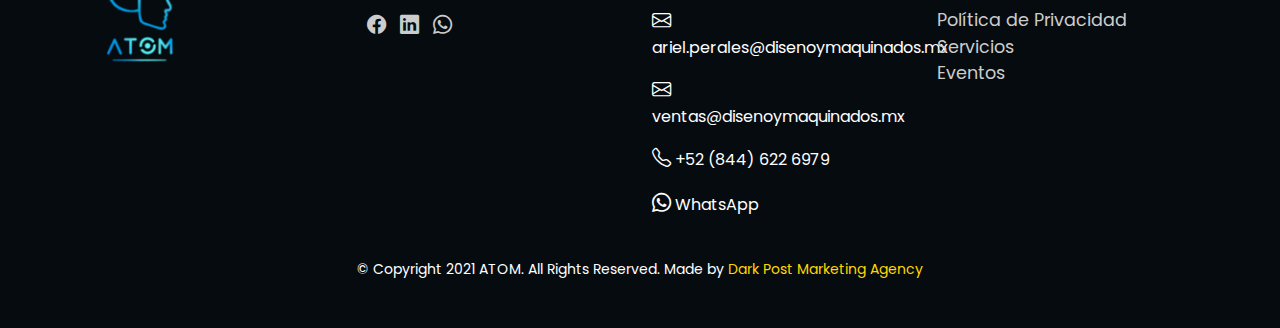
<file: atom/diseños_piezas.html>
<!DOCTYPE html>
<html lang="es">
<head>
    <meta charset="UTF-8">
    <meta name="viewport" content="width=device-width, initial-scale=1.0">
    <title>Diseño de Piezas | ATOM</title>
    <link rel="stylesheet" href="fate.css">
    <link rel="stylesheet" href="cursos.css">
    <link href="https://cdn.jsdelivr.net/npm/bootstrap@5.3.0/dist/css/bootstrap.min.css" rel="stylesheet">
    <link href="https://cdn.jsdelivr.net/npm/bootstrap-icons/font/bootstrap-icons.css" rel="stylesheet">
    <link rel="preconnect" href="https://fonts.googleapis.com">
    <link rel="preconnect" href="https://fonts.gstatic.com" crossorigin>
    <link href="https://fonts.googleapis.com/css2?family=Poppins:ital,wght@0,100;0,200;0,300;0,400;0,500;0,600;0,700;0,800;0,900;1,100;1,200;1,300;1,400;1,500;1,600;1,700;1,800;1,900&display=swap" rel="stylesheet">
    <style>
        body {
          font-family: "Poppins", sans-serif;
            background-color: #f8f9fa;
        }

        .texto {
          font-size: 1.2rem;
  margin-top: 15px;
  color: #000000;
        }

        h1 {
  font-size: 3rem;
  color: #168ed9;;
  font-weight: 700;
}

h3 {
  font-size: 2rem;
  color: #2f2e2e;;
  font-weight: 700;
}

        .check-list i {
            color: #1cc5dc;
            margin-right: 8px;
        }

        .img-fluid {
            border-radius: 10px;
            box-shadow: 0 8px 16px rgba(0,0,0,0.2);
        }

        .content-section {
            padding: 3rem 0;
        }

        .content-section h2 {
            color: #252525;
            
            margin-bottom: 1.5rem;
        }

        .back-button {
            margin-top: 2rem;
            display: inline-block;
            color: #1cc5dc;
            text-decoration: none;
            font-weight: bold;
        }

        .back-button:hover {
            text-decoration: underline;
        }

        i {
          font-size: 1.2rem;
        }

        ul {
          font-size: 1.1rem;
        }

        .boton-transparente {
    display: inline-block;
    padding: 12px 30px;
    font-size: 1rem;
    font-weight: bold;
    color: #00bfff;
    background: transparent;
    border: 2px solid #00bfff;
    border-radius: 30px;
    text-decoration: none;
    transition: all 0.4s ease;
    position: relative;
    overflow: hidden;
}

.boton-transparente:hover {
    color: white;
    background-color: #00bfff;
    box-shadow: 0 0 10px #00bfff, 0 0 20px #00bfff;
}

.titulo-seccion {
  font-size: 2rem;
  font-weight: 700;
  color: #00bcd4;
  margin-bottom: 1rem;
}

.lista-criterios {
  list-style: none;
  padding-left: 0;
}

.lista-criterios > li {
  margin-bottom: 1rem;
  font-size: 1rem;
}

.lista-criterios i {
  margin-right: 8px;
  font-size: 1.2rem;
}


@keyframes neonFade {
  0% {
    opacity: 0;
    transform: translateY(20px);
    text-shadow: none;
  }
  100% {
    opacity: 1;
    transform: translateY(0);
    text-shadow: 0 0 10px rgba(0, 200, 255, 0.7);
  }
}

.preguntas-lista {
  list-style: none;
  padding: 0;
  font-size: 1.1rem;
}

.preguntas-lista li {
  margin-bottom: 1.5rem;
  padding: 15px 20px;
  background-color: #0f172a;
  color: #e0f7ff;
  border-left: 4px solid #00c8ff;
  border-radius: 10px;
  transition: transform 0.3s ease, background-color 0.3s;
  box-shadow: 0 4px 10px rgba(0, 200, 255, 0.05);
}

.preguntas-lista li i {
  color: #00c8ff;
  margin-right: 10px;
  font-size: 1.3rem;
}

.preguntas-lista li:hover {
  transform: translateX(10px);
  background-color: #132238;
}



    </style>
</head>
<body>

<header id="navbar" class="navbar">
  <div class="navbar-container">
    <div class="navbar-logo">
      <a href="index.php"><img src="image/LetrasAzul.png" alt="Logo"></a>
    </div>

    <div class="menu-toggle" id="menu-toggle">
      ☰
    </div>

    <nav class="navbar-links" id="navbar-links">
      <div class="dropdown-atom">
        <span class="dropdown-toggle-atom">Servicios ▾</span>
        <ul class="dropdown-menu-atom">
          <li><a href="diseños_piezas.html">Diseño de Piezas</a></li>
          <li><a href="maquinado_cnc.html">Maquinado CNC</a></li>
          <li><a href="fabricacion_fixtures.html">Fixtures</a></li>
          <li><a href="automatizacion.html">Automatización</a></li>
          <li><a href="programacion_plc.html">Programación PLC</a></li>
          <li><a href="diseno_web.html">Diseño Web</a></li>
        </ul>
      </div>

      <a href="nosotros.php">Nosotros</a>

      <div class="dropdown-atom">
        <span class="dropdown-toggle-atom">Cursos ▾</span>
        <ul class="dropdown-menu-atom">
          <li><a href="cursob-i.php">Básico – Intermedio</a></li>
          <li><a href="cursos.php">Intermedio – Avanzado</a></li>
        </ul>
      </div>
    </nav>

    <!-- Íconos de contacto fuera del menú hamburguesa -->
    <div class="navbar-contact-icons">
      <a href="https://wa.me/528446226979" target="_blank" class="icono-contacto" title="WhatsApp">
        <i class="fab fa-whatsapp"></i>
      </a>
      <a href="mailto:ariel.perales@disenoymaquinados.mx" class="icono-contacto" title="Correo">
        <i class="fas fa-envelope"></i>
      </a>
    </div>
  </div>
</header>

<!-- Navbar para celulares -->
<script>
  const toggle = document.getElementById('menu-toggle');
  const links = document.getElementById('navbar-links');

  toggle.addEventListener('click', () => {
    links.classList.toggle('active');
  });
</script>

<script>
  // Abrir y cerrar solo un dropdown a la vez en móviles
  document.querySelectorAll(".dropdown-toggle-atom").forEach(function (toggle) {
    toggle.addEventListener("click", function (e) {
      if (window.innerWidth <= 768) {
        e.preventDefault();
        const currentMenu = this.nextElementSibling;

        // Cerrar todos los demás
        document.querySelectorAll(".dropdown-menu-atom").forEach(function (menu) {
          if (menu !== currentMenu) {
            menu.classList.remove("active");
          }
        });

        // Alternar el actual
        currentMenu.classList.toggle("active");
      }
    });
  });
</script>

    <!-- Sección de contenido -->
    <section class="content-section">
        <div class="container">
            <div class="row align-items-center">
              <h1 data-aos="fade-right" data-aos-delay="100" style="margin-top: 40px; margin-bottom: 40px;">
                      DISEÑO DE PIEZAS
              </h1>
                <!-- Imagen -->
                <div class="col-md-6 mb-4 mb-md-0">
                    <img src="image/diseñopiezas1.jpg" alt="Diseño CAD de piezas" class="img-fluid" data-aos="fade-right" data-aos-delay="100">
                </div>

                
                <div class="col-md-6">
                    <h3 data-aos="fade-left" data-aos-delay="100" style="margin-top: 40px">
                      ¿QUE OFRECEMOS?
                    </h3>
                    <p class="texto" data-aos="fade-left" data-aos-delay="100" style="margin-top: 40px">
                        Nuestro servicio de Diseño de Piezas está orientado a definir el proceso base para la generación de productos, ensambles o subestaciones en las industrias de Saltillo y Monterrey. En ATOM trabajamos el Diseño de Piezas en dibujos 2D o modelado 3D, apoyándonos en la tecnología CAD, a través de prototipos simulados, lo que te permitirán tener una visión idónea del mismo.
                    </p>
                </div>
            </div>

            <!-- Lista de beneficios -->
            <div class="row mt-5" style="margin: 35px;" data-aos="fade-up" data-aos-delay="100">
                <div class="col">
                    <h2 class="text-center mb-5" style="margin-top: 30px;">¿Cuándo utilizar el Soporte de una empresa de Diseño de Piezas?</h2>
                    <ul class="check-list mt-3">
                        <i class="bi bi-check-circle-fill"></i>Si se presentan fracturas de piezas o fracturas de partes en tus máquinas por constante funcionamiento, una de las opciones más rápidas y económicas, es el Diseño de Piezas para la producción de refacciones. <br> <br>
                        <i class="bi bi-check-circle-fill"></i>Si estás manejando múltiples proyectos ¡No te preocupes! Nosotros nos encargamos de todos tus proyectos, trabajando el Diseño de Piezas, de este modo podrás enfocarte en tu core bussiness. <br> <br>
                        <i class="bi bi-check-circle-fill"></i>Si tu empresa está realizando mejoras de procesos que involucran la Automatización de Líneas, podemos apoyarlo desde el diseño hasta la automatización.<br> <br>
                        <i class="bi bi-check-circle-fill"></i>Si tienes un Taller de Maquinado y estás produciendo SCRAP de forma constante, nosotros te asesoramos para la optimización del proceso de manufactura de tu taller.<br> <br>
                        <i class="bi bi-check-circle-fill"></i>Capacitamos a tus colaboradores en conocimiento de tolerancias geométricas y metrologías de calidad. Además, podemos enseñarte a: conocer tu gasto de producción, distribución de tiempos, ajustes de dibujo 3D para máquina CNC, y más.
En ATOM, trabajamos el Diseño de Piezas de distintas empresas de los parques industriales de Derramadero, Saltillo, Ramos Arizpe, Arteaga, Santa Catarina, Apodaca y Monterrey.<br>
                    </ul>
                </div>
            </div>

          <div class="text-center mt-5" style="margin: 30px;" data-aos="fade-up" data-aos-delay="200">
            <a href="#agendar-cita" class="boton-transparente">Agenda tu cita</a>
          </div>



          <section class="criterios-proveedor py-5">
  <div class="container">
    <div class="row align-items-center">
      
      <div class="col-md-6 mb-4 mb-md-0" data-aos="fade-right" data-aos-delay="100">
        <img  src="image/cad.jpg" alt="Diseño CAD" class="img-fluid rounded shadow"> <br>
        <img style="margin-top: 130px;" src="image/cad 2.jpg" alt="Diseño CAD" class="img-fluid rounded shadow">
      </div>

      <div class="col-md-6" data-aos="fade-left" data-aos-delay="200">
        <h3>¿Cómo elegir un proveedor de Diseño de Piezas?</h3>
        <p class="texto" style="font-size: 1.1rem;">
          Si estás buscando un proveedor de <strong>Diseño de Piezas en Saltillo o Monterrey</strong>, deberás tener en cuenta el proceso en el que se desarrollará la manufactura de tus productos.
        </p>
        <p style="font-size: 1.1rem;">
          Como especialistas en <strong>Diseño de Piezas</strong> te sugerimos evaluar los siguientes criterios:
        </p>
        <ul class="lista-criterios">
          <li><i class="bi bi-gear-fill text-info"></i>Maquinaria ajustada y limpia.</li>
          <li>
            <i class="bi bi-person-check-fill text-info"></i> Personal calificado:
            <ul>
              <li style="font-size: 1rem;">Capacidad de lectura de planos 2D.</li>
              <li style="font-size: 1rem;">Conocimiento en metrología y materiales.</li>
            </ul>
          </li>
          <li><i class="bi bi-check-circle-fill text-info"></i> Asegúrate de que cuente con un departamento de calidad.</li>
        </ul>

        <br><br><br><br>

        <h3>¿Por qué elegir a ATOM como su proveedor de Diseño de Piezas?</h3>
        <p class="texto" style="font-size: 1.1rem;">
          En ATOM somos expertos en el Diseño de Piezas conseguimos a través del uso de tecnología CAD optimizar tanto el proceso de diseño como el producto final. Hemos ayudado a múltiples empresas de los parques industriales de Derramadero, Saltillo, Ramos Arizpe, Arteaga, Santa Catarina, Apodaca y Monterrey, entregando como resultado un producto de gran calidad que integra en el diseño todas sus funcionalidades.
        </p>

      </div>

    </div>
  </div>
</section>

<section class="costo-diseno py-5">
  <div class="container">
    <h3 class="text-center">¿Cuánto cuesta el Diseño de Piezas?</h3>
    <p class="texto text-center" style="margin-left: 60px; margin-right: 60px;">
      El precio del Diseño de Piezas varía, según la necesidad de cada cliente.
      Si necesitas una cotización, deberás contar con la siguiente información:
    </p><br>

    <div class="row justify-content-center">
      <div class="col-md-10">
        <ul class="preguntas-lista">
          <li  data-aos="fade-up" data-aos-delay="200"><i class="bi bi-cpu-fill"></i> ¿La pieza que necesitas es para una máquina como refacción o es un fixture?</li>
          <li  data-aos="fade-up" data-aos-delay="200"><i class="bi bi-gear-fill"></i> ¿Para qué la vas a utilizar?</li>
          <li  data-aos="fade-up" data-aos-delay="200"><i class="bi bi-bounding-box-circles"></i> ¿La pieza estará en contacto con otra pieza?, ¿tendrá contacto final con el producto?</li>
          <li  data-aos="fade-up" data-aos-delay="200"><i class="bi bi-rulers"></i> ¿Qué sistemas de medidas utilizas: métricos o pulgadas?</li>
          <li  data-aos="fade-up" data-aos-delay="200"><i class="bi bi-hourglass-split"></i> ¿En cuánto tiempo requieres la pieza terminada?</li>
        </ul>
      </div>
    </div>
  </div>
</section>



            <!-- Botón de regreso -->
            <div class="text-center">
                <a href="index.php" class="back-button"><i class="bi bi-arrow-left"></i> Volver a Inicio</a>
            </div>
        </div>
    </section>

    <footer class="footer-dark">
  <div class="container py-5">
    <div class="row text-white">

      <!-- Logo -->
      <div class="col-md-3 mb-4 mb-md-0 text-center text-md-start">
        <img src="image/ATOM LOGO.png" alt="ATOM Logo" style="width: 120px;">
      </div>

      <!-- Nuestras redes -->
      <div class="col-md-3 mb-4 mb-md-0">
        <h5 class="footer-title">Nuestras Redes</h5>
        <hr class="footer-line">
        <div class="footer-icons">
          <a href="#"><i class="bi bi-facebook"></i></a>
          <a href="#"><i class="bi bi-linkedin"></i></a>
          <a href="#"><i class="bi bi-whatsapp"></i></a>
        </div>
      </div>

      <!-- Contacto -->
      <div class="col-md-3 mb-4 mb-md-0">
        <h5 class="footer-title">Contacto</h5>
        <hr class="footer-line">
        <p><i class="bi bi-envelope"></i> ariel.perales@disenoymaquinados.mx</p>
        <p><i class="bi bi-envelope"></i> ventas@disenoymaquinados.mx</p>
        <p><i class="bi bi-telephone"></i> +52 (844) 622 6979</p>
        <p><i class="bi bi-whatsapp"></i> WhatsApp</p>
      </div>

      <!-- Más Información -->
      <div class="col-md-3">
        <h5 class="footer-title">Más Información</h5>
        <hr class="footer-line">
        <ul class="list-unstyled">
          <li><a href="#">Política de Privacidad</a></li>
          <li><a href="#">Servicios</a></li>
          <li><a href="#">Eventos</a></li>
        </ul>
      </div>
    </div>

    <!-- Créditos -->
    <div class="text-center text-white mt-4 small">
      © Copyright 2021 ATOM. All Rights Reserved. Made by <span style="color: #FFD700;">Dark Post Marketing Agency</span>
    </div>
  </div>
</footer>


    <script src="https://cdn.jsdelivr.net/npm/bootstrap@5.3.0/dist/js/bootstrap.bundle.min.js"></script>

    <link href="https://unpkg.com/aos@2.3.1/dist/aos.css" rel="stylesheet">
<script src="https://unpkg.com/aos@2.3.1/dist/aos.js"></script>
<script>AOS.init();</script>
<link rel="stylesheet" href="https://cdnjs.cloudflare.com/ajax/libs/font-awesome/5.15.4/css/all.min.css">
</body>
</html>
</file>
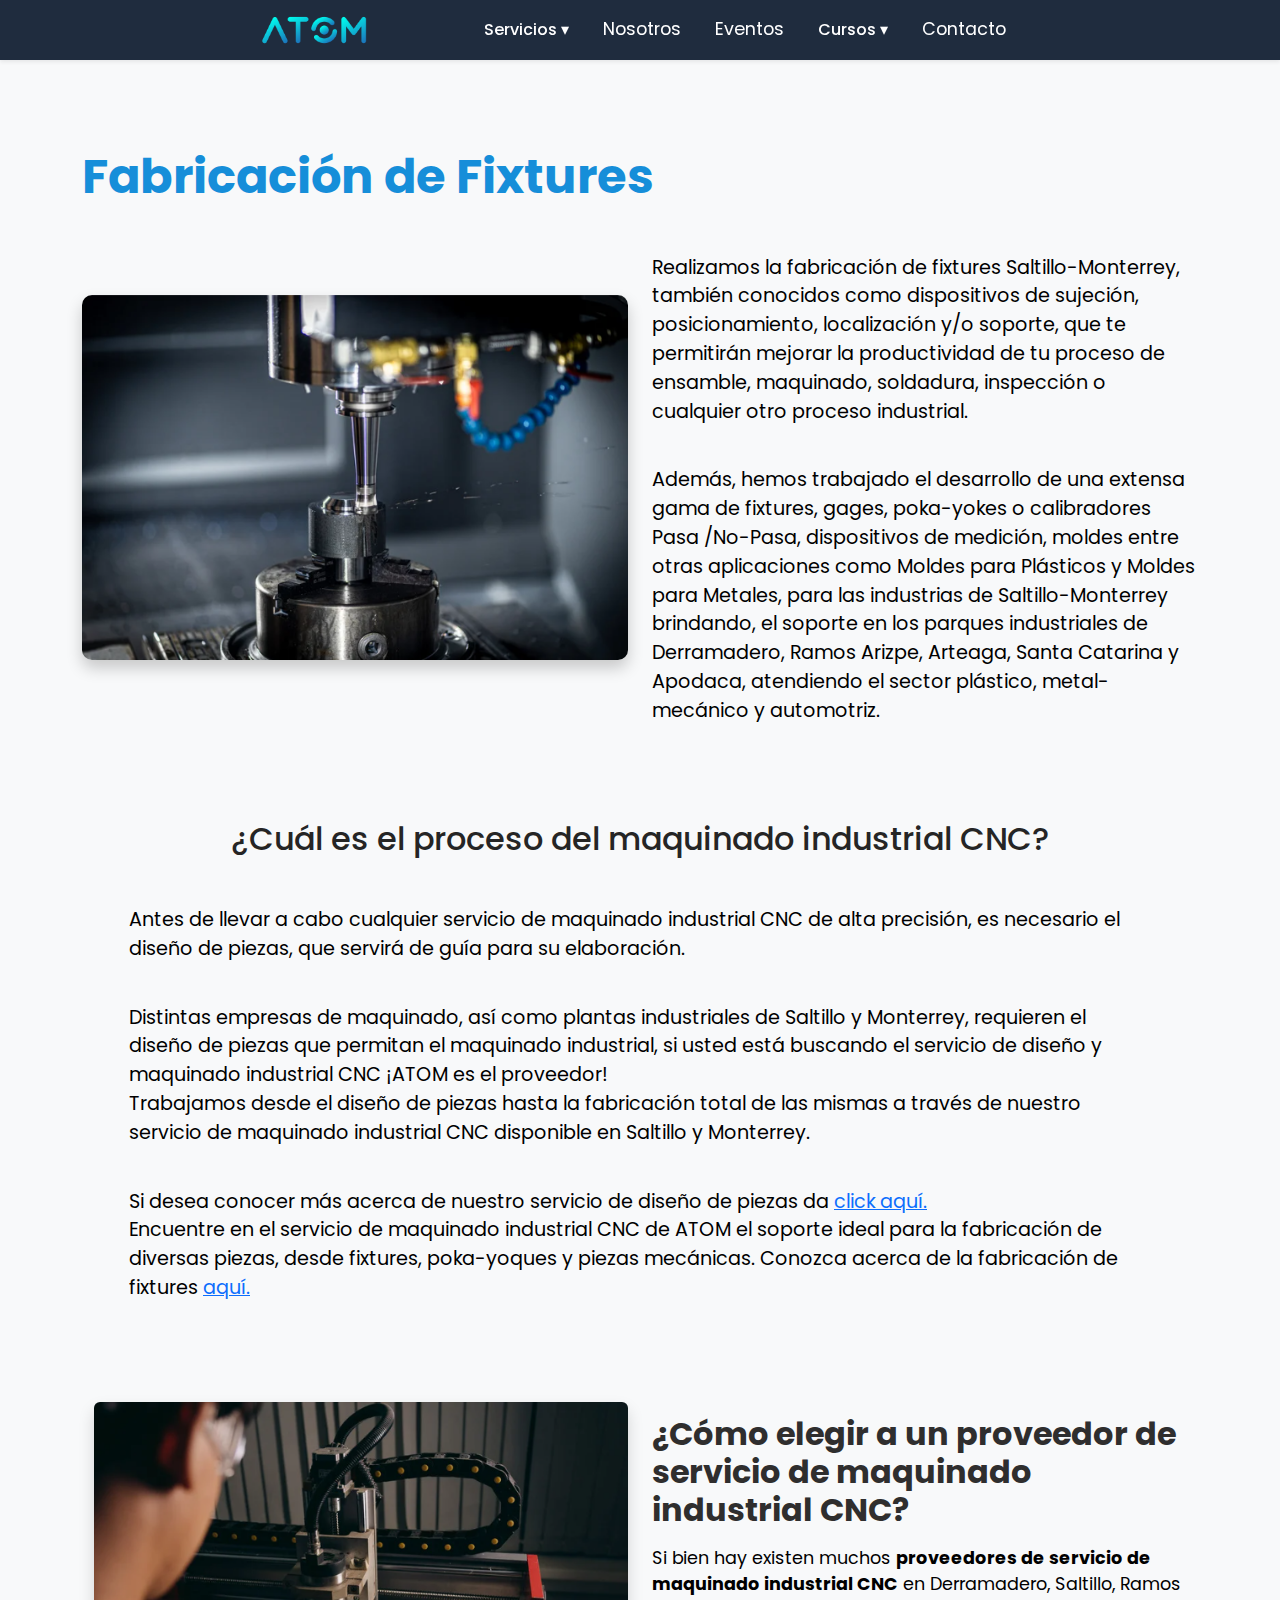
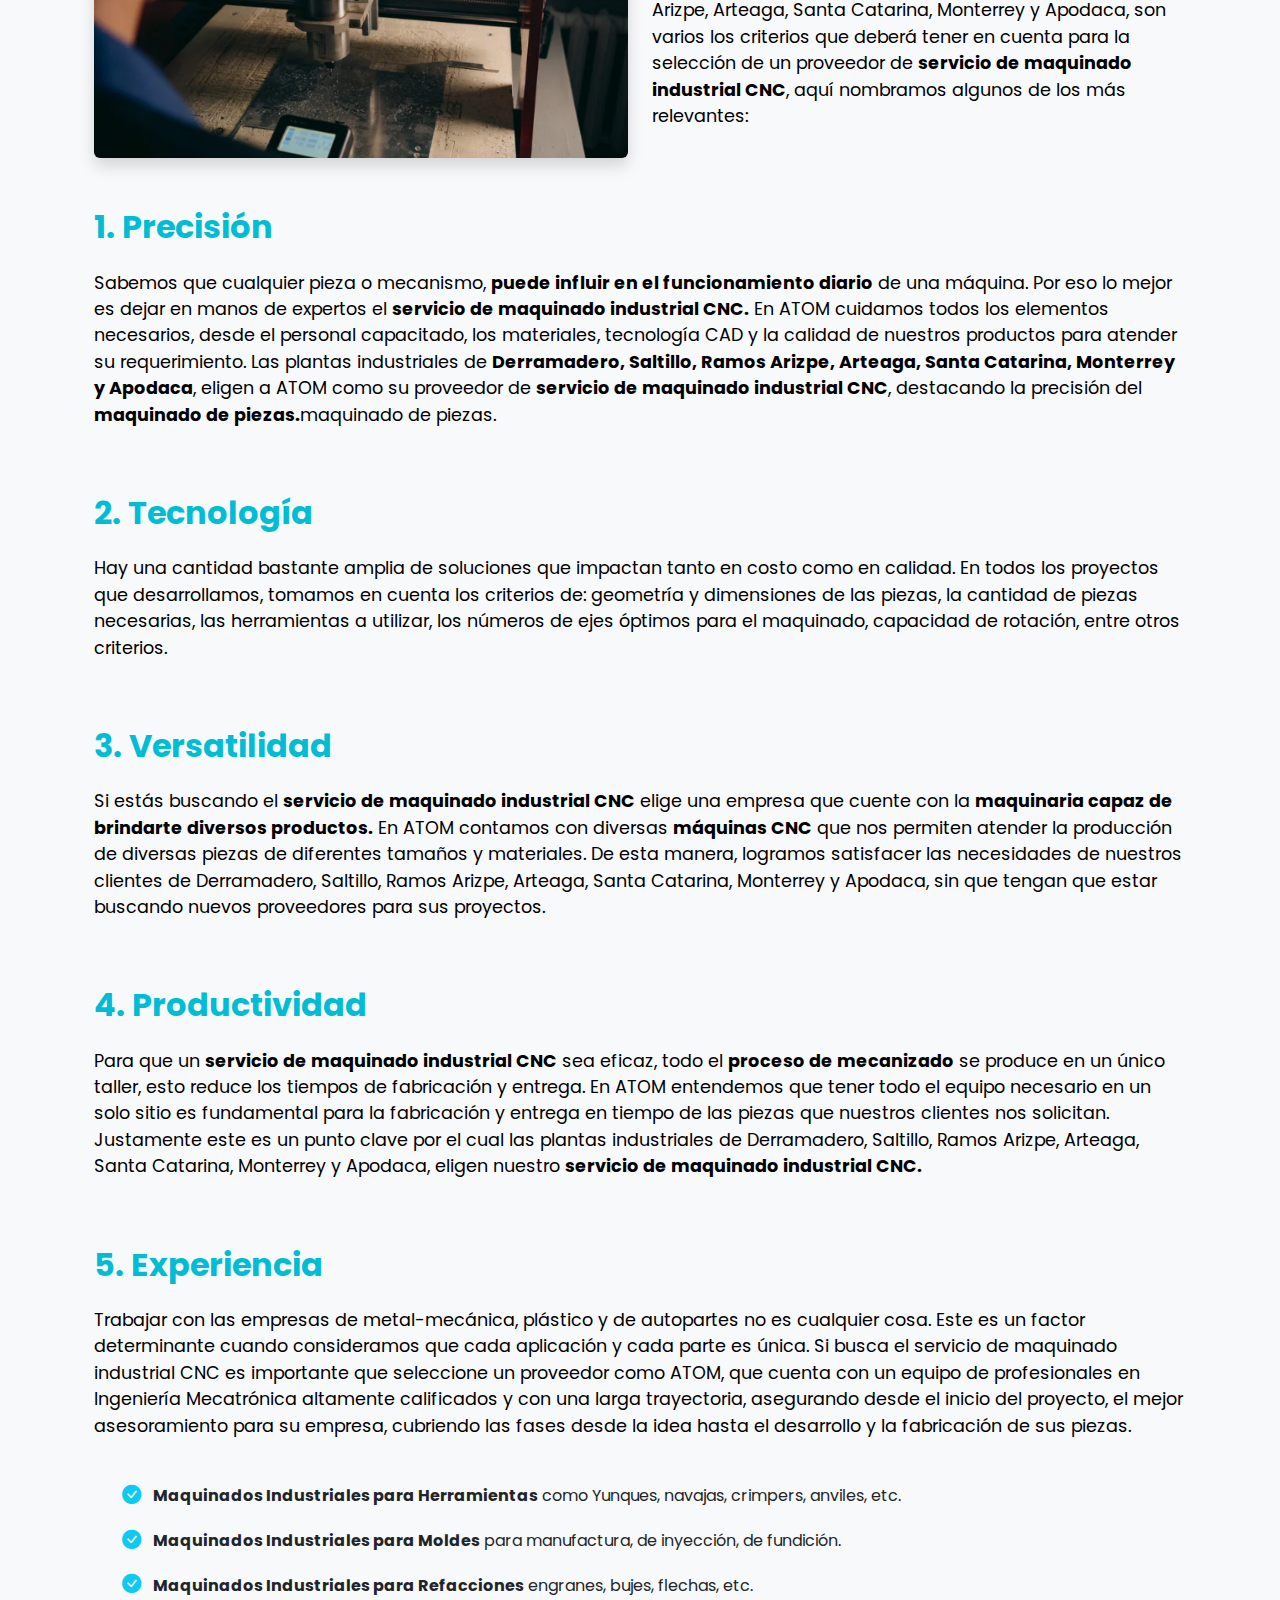
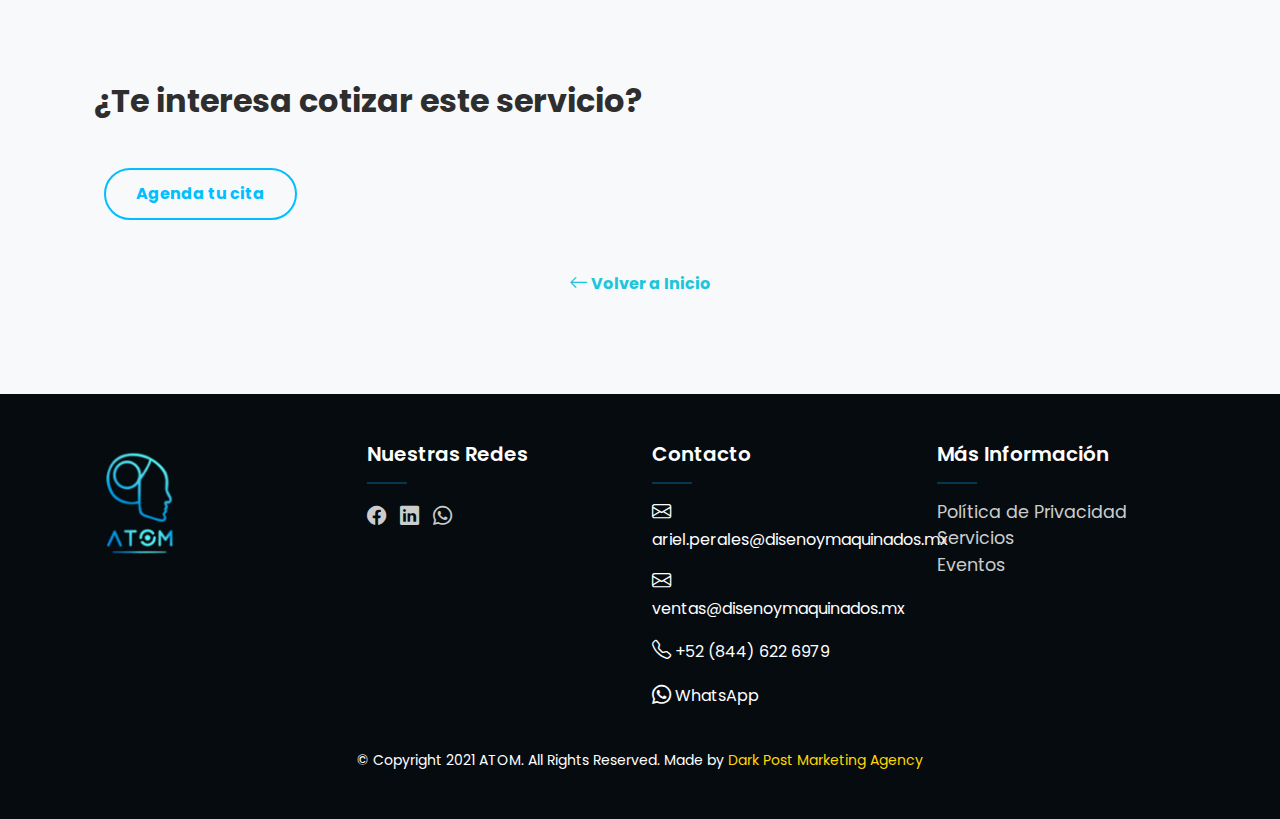
<file: atom/fabricacion_fixtures.html>
<!DOCTYPE html>
<html lang="es">
<head>
    <meta charset="UTF-8">
    <meta name="viewport" content="width=device-width, initial-scale=1.0">
    <title>Diseño de Piezas | ATOM</title>
    <link rel="stylesheet" href="fate.css">
    <link rel="stylesheet" href="cursos.css">
    <link href="https://cdn.jsdelivr.net/npm/bootstrap@5.3.0/dist/css/bootstrap.min.css" rel="stylesheet">
    <link href="https://cdn.jsdelivr.net/npm/bootstrap-icons/font/bootstrap-icons.css" rel="stylesheet">
    <link rel="preconnect" href="https://fonts.googleapis.com">
    <link rel="preconnect" href="https://fonts.gstatic.com" crossorigin>
    <link href="https://fonts.googleapis.com/css2?family=Poppins:ital,wght@0,100;0,200;0,300;0,400;0,500;0,600;0,700;0,800;0,900;1,100;1,200;1,300;1,400;1,500;1,600;1,700;1,800;1,900&display=swap" rel="stylesheet">
    <style>
        body {
          font-family: "Poppins", sans-serif;
            background-color: #f8f9fa;
        }

        .texto {
          font-size: 1.2rem;
  margin-top: 15px;
  color: #000000;
        }

        h1 {
  font-size: 3rem;
  color: #168ed9;;
  font-weight: 700;
}

h3 {
  font-size: 2rem;
  color: #2f2e2e;;
  font-weight: 700;
}

        .check-list i {
            color: #1cc5dc;
            margin-right: 8px;
        }

        .img-fluid {
            border-radius: 10px;
            box-shadow: 0 8px 16px rgba(0,0,0,0.2);
        }

        .content-section {
            padding: 3rem 0;
        }

        .content-section h2 {
            color: #252525;
            
            margin-bottom: 1.5rem;
        }

        .back-button {
            margin-top: 2rem;
            display: inline-block;
            color: #1cc5dc;
            text-decoration: none;
            font-weight: bold;
        }

        .back-button:hover {
            text-decoration: underline;
        }

        i {
          font-size: 1.2rem;
        }

        ul {
          font-size: 1.1rem;
        }

        .boton-transparente {
    display: inline-block;
    padding: 12px 30px;
    font-size: 1rem;
    font-weight: bold;
    color: #00bfff;
    background: transparent;
    border: 2px solid #00bfff;
    border-radius: 30px;
    text-decoration: none;
    transition: all 0.4s ease;
    position: relative;
    overflow: hidden;
}

.boton-transparente:hover {
    color: white;
    background-color: #00bfff;
    box-shadow: 0 0 10px #00bfff, 0 0 20px #00bfff;
}

.titulo-seccion {
  font-size: 2rem;
  font-weight: 700;
  color: #00bcd4;
  margin-bottom: 1rem;
}

.lista-criterios {
  list-style: none;
  padding-left: 0;
}

.lista-criterios > li {
  margin-bottom: 1rem;
  font-size: 1rem;
}

.lista-criterios i {
  margin-right: 8px;
  font-size: 1.2rem;
}


@keyframes neonFade {
  0% {
    opacity: 0;
    transform: translateY(20px);
    text-shadow: none;
  }
  100% {
    opacity: 1;
    transform: translateY(0);
    text-shadow: 0 0 10px rgba(0, 200, 255, 0.7);
  }
}

.preguntas-lista {
  list-style: none;
  padding: 0;
  font-size: 1.1rem;
}

.preguntas-lista li {
  margin-bottom: 1.5rem;
  padding: 15px 20px;
  background-color: #0f172a;
  color: #e0f7ff;
  border-left: 4px solid #00c8ff;
  border-radius: 10px;
  transition: transform 0.3s ease, background-color 0.3s;
  box-shadow: 0 4px 10px rgba(0, 200, 255, 0.05);
}

.preguntas-lista li i {
  color: #00c8ff;
  margin-right: 10px;
  font-size: 1.3rem;
}

.preguntas-lista li:hover {
  transform: translateX(10px);
  background-color: #132238;
}



    </style>
</head>
<body>

  <header id="navbar"  class="navbar sticky-top shadow-sm">
  <div class="navbar-container">
    <div class="navbar-logo">
      <a href="index.php"><img src="image/LetrasAzul.png" alt="Logo" ></a>

    </div>

    <div class="menu-toggle" id="menu-toggle">
      ☰
    </div>

    <nav class="navbar-links" id="navbar-links">
  <div class="dropdown-atom">
    <span class="dropdown-toggle-atom">Servicios ▾</span>
    <ul class="dropdown-menu-atom">
      <li><a href="diseños_piezas.html">Diseño de Piezas</a></li>
      <li><a href="maquinado_cnc.html">Maquinado CNC</a></li>
      <li><a href="fabricacion_mixtures.html">Fixtures</a></li>
      <li><a href="automatizacion.html">Automatización</a></li>
      <li><a href="programacion_plc.html">Programación PLC</a></li>
      <li><a href="diseño_web.html">Diseño Web</a></li>
      
    </ul>
  </div>
  <a href="#nosotros">Nosotros</a>
  <a href="#eventos">Eventos</a>

  <!-- Dropdown personalizado -->
  <div class="dropdown-atom">
    <span class="dropdown-toggle-atom">Cursos ▾</span>
    <ul class="dropdown-menu-atom">
      <li><a href="cursob-i.php">Básico – Intermedio</a></li>
      <li><a href="cursos.php">Intermedio – Avanzado</a></li>
    </ul>
  </div>

  <a href="#contacto">Contacto</a>
</nav>

  </div>
</header>

    <!-- Sección de contenido -->
    <section class="content-section">
        <div class="container">
            <div class="row align-items-center">

               <h1 data-aos="fade-right" data-aos-delay="300" style="margin-top: 40px">
                      Fabricación de Fixtures
                    </h1>

                    
                <!-- Imagen -->
                <div class="col-md-6 mb-4 mb-md-0" >
                    <img src="image/maquinado1.png" alt="Diseño CAD de piezas" class="img-fluid">
                </div>

                
                <div class="col-md-6">

                    <p class="texto" data-aos="fade-right" data-aos-delay="700" style="margin-top: 40px">
                        Realizamos la fabricación de fixtures Saltillo-Monterrey, también conocidos como dispositivos de sujeción, posicionamiento, localización y/o soporte, que te permitirán mejorar la productividad de tu proceso de ensamble, maquinado, soldadura, inspección o cualquier otro proceso industrial.
                    </p>

                    <p class="texto" data-aos="fade-right" data-aos-delay="700" style="margin-top: 40px">
                        Además, hemos trabajado el desarrollo de una extensa gama de fixtures, gages, poka-yokes o calibradores Pasa /No-Pasa, dispositivos de medición, moldes entre otras aplicaciones como Moldes para Plásticos y Moldes para Metales, para las industrias de Saltillo-Monterrey brindando, el soporte en los parques industriales de Derramadero, Ramos Arizpe, Arteaga, Santa Catarina y Apodaca, atendiendo el sector plástico, metal-mecánico y automotriz.

                    </p>
                </div>
            </div>

            <div class="row mt-5" style="margin: 35px;">
                <div class="col">
                    <h2 class="text-center mb-5" style="margin-top: 30px;">¿Cuál es el proceso del maquinado industrial CNC?</h2>
                    <p class="texto" data-aos="fade-right" data-aos-delay="700" style="margin-top: 40px">
                      Antes de llevar a cabo cualquier servicio de maquinado industrial CNC de alta precisión, es necesario el diseño de piezas, que servirá de guía para su elaboración.
                    </p>
                    <p class="texto" data-aos="fade-right" data-aos-delay="700" style="margin-top: 40px">
                      Distintas empresas de maquinado, así como plantas industriales de Saltillo y Monterrey, requieren el diseño de piezas que permitan el maquinado industrial, si usted está buscando el servicio de diseño y maquinado industrial CNC ¡ATOM es el proveedor! <br>
                      Trabajamos desde el diseño de piezas hasta la fabricación total de las mismas a través de nuestro servicio de maquinado industrial CNC disponible en Saltillo y Monterrey.
                    </p>

                    <p class="texto" data-aos="fade-right" data-aos-delay="700" style="margin-top: 40px">
                      Si desea conocer más acerca de nuestro servicio de diseño de piezas da <a href="diseños_piezas.html">click aquí.</a> <br>
                      Encuentre en el servicio de maquinado industrial CNC de ATOM el soporte ideal para la fabricación de diversas piezas, desde fixtures, poka-yoques y piezas mecánicas. Conozca acerca de la fabricación de fixtures <a href="fabricacion_fixtures.html">aquí.</a>
                    </p>
                </div>
            </div>


<section class="criterios-proveedor py-5">
  <div class="container">
    <div class="row align-items-center">
      
      <div class="col-md-6 mb-4 mb-md-0">
        <img  src="image/maquinado2.png" alt="Diseño CAD" class="img-fluid rounded shadow"> <br>
      </div>

      <div class="col-md-6">
        <h3 data-aos="fade-right" data-aos-delay="500">¿Cómo elegir a un proveedor de servicio de maquinado industrial CNC?</h3>
        <p class="texto" style="font-size: 1.1rem;">
          Si bien hay existen muchos <strong>proveedores de servicio de maquinado industrial CNC</strong> en Derramadero, Saltillo, Ramos Arizpe, Arteaga, Santa Catarina, Monterrey y Apodaca, son varios los criterios que deberá tener en cuenta para la selección de un proveedor de <strong>servicio de maquinado industrial CNC</strong>, aquí nombramos algunos de los más relevantes:
        </p>
      </div>

      <h3 style="color: #00bcd4; margin-top: 50px;">1. Precisión</h3> 

      <p class="texto" style="font-size: 1.1rem;">
        Sabemos que cualquier pieza o mecanismo, <strong>puede influir en el funcionamiento diario</strong> de una máquina. Por eso lo mejor es dejar en manos de expertos el <strong>servicio de maquinado industrial CNC.</strong>
        En ATOM cuidamos todos los elementos necesarios, desde el personal capacitado, los materiales, tecnología CAD y la calidad de nuestros productos para atender su requerimiento. Las plantas industriales de <strong>Derramadero, Saltillo, Ramos Arizpe, Arteaga, Santa Catarina, Monterrey y Apodaca</strong>, eligen a ATOM como su proveedor de <strong>servicio de maquinado industrial CNC</strong>, destacando la precisión del <strong>maquinado de piezas.</strong>maquinado de piezas.
      </p>

      <h3 style="color: #00bcd4; margin-top: 50px;">2. Tecnología</h3> 

      <p class="texto" style="font-size: 1.1rem;">
        Hay una cantidad bastante amplia de soluciones que impactan tanto en costo como en calidad. En todos los proyectos que desarrollamos, tomamos en cuenta los criterios de: geometría y dimensiones de las piezas, la cantidad de piezas necesarias, las herramientas a utilizar, los números de ejes óptimos para el maquinado, capacidad de rotación, entre otros criterios.
      </p>

      <h3 style="color: #00bcd4; margin-top: 50px;">3. Versatilidad</h3> 

      <p class="texto" style="font-size: 1.1rem;">
        Si estás buscando el <strong>servicio de maquinado industrial CNC</strong> elige una empresa que cuente con la <strong>maquinaria capaz de brindarte diversos productos.</strong>
        En ATOM contamos con diversas <strong>máquinas CNC</strong> que nos permiten atender la producción de diversas piezas de diferentes tamaños y materiales. De esta manera, logramos satisfacer las necesidades de nuestros clientes de Derramadero, Saltillo, Ramos Arizpe, Arteaga, Santa Catarina, Monterrey y Apodaca, sin que tengan que estar buscando nuevos proveedores para sus proyectos.
      </p>

      <h3 style="color: #00bcd4; margin-top: 50px;">4. Productividad</h3> 

      <p class="texto" style="font-size: 1.1rem;">
        Para que un <strong>servicio de maquinado industrial CNC</strong> sea eficaz, todo el <strong>proceso de mecanizado</strong> se produce en un único taller, esto reduce los tiempos de fabricación y entrega.
        En ATOM entendemos que tener todo el equipo necesario en un solo sitio es fundamental para la fabricación y entrega en tiempo de las piezas que nuestros clientes nos solicitan. Justamente este es un punto clave por el cual las plantas industriales de Derramadero, Saltillo, Ramos Arizpe, Arteaga, Santa Catarina, Monterrey y Apodaca, eligen nuestro <strong>servicio de maquinado industrial CNC.</strong>
      </p>

      <h3 style="color: #00bcd4; margin-top: 50px;">5. Experiencia</h3> 

     <p class="texto" style="font-size: 1.1rem;">
        Trabajar con las empresas de metal-mecánica, plástico y de autopartes no es cualquier cosa. Este es un factor determinante cuando consideramos que cada aplicación y cada parte es única.
        Si busca el servicio de maquinado industrial CNC es importante que seleccione un proveedor como ATOM, que cuenta con un equipo de profesionales en Ingeniería Mecatrónica altamente calificados y con una larga trayectoria, asegurando desde el inicio del proyecto, el mejor asesoramiento para su empresa, cubriendo las fases desde la idea hasta el desarrollo y la fabricación de sus piezas. <br><br>
     </p>

        <ul class="lista-criterios" style="margin-left: 40px;">
          <li>
            <i class="bi bi-check-circle-fill text-info"></i>
            <strong>Maquinados Industriales para Herramientas</strong> como Yunques, navajas, crimpers, anviles, etc.
          </li>

          <li>
            <i class="bi bi-check-circle-fill text-info"></i>
            <strong>Maquinados Industriales para Moldes</strong> para manufactura, de inyección, de fundición.
          </li>

          <li>
            <i class="bi bi-check-circle-fill text-info"></i>
            <strong>Maquinados Industriales para Refacciones</strong> engranes, bujes, flechas, etc.
          </li>
        </ul>
    
      <div style="margin-top: 50px;">
        <h3>¿Te interesa cotizar este servicio?</h3>
        <div class="text-left mt-5" style="margin: 10px;">
          <a href="#agendar-cita" class="boton-transparente">Agenda tu cita</a>
        </div>
      </div>
    




            <!-- Botón de regreso -->
            <div class="text-center">
                <a href="index.php" class="back-button"><i class="bi bi-arrow-left"></i> Volver a Inicio</a>
            </div>
        </div>
</section>
        </div>
    </section>


    <footer class="footer-dark">
  <div class="container py-5">
    <div class="row text-white">

      <!-- Logo -->
      <div class="col-md-3 mb-4 mb-md-0 text-center text-md-start">
        <img src="image/ATOM LOGO.png" alt="ATOM Logo" style="width: 120px;">
      </div>

      <!-- Nuestras redes -->
      <div class="col-md-3 mb-4 mb-md-0">
        <h5 class="footer-title">Nuestras Redes</h5>
        <hr class="footer-line">
        <div class="footer-icons">
          <a href="#"><i class="bi bi-facebook"></i></a>
          <a href="#"><i class="bi bi-linkedin"></i></a>
          <a href="#"><i class="bi bi-whatsapp"></i></a>
        </div>
      </div>

      <!-- Contacto -->
      <div class="col-md-3 mb-4 mb-md-0">
        <h5 class="footer-title">Contacto</h5>
        <hr class="footer-line">
        <p><i class="bi bi-envelope"></i> ariel.perales@disenoymaquinados.mx</p>
        <p><i class="bi bi-envelope"></i> ventas@disenoymaquinados.mx</p>
        <p><i class="bi bi-telephone"></i> +52 (844) 622 6979</p>
        <p><i class="bi bi-whatsapp"></i> WhatsApp</p>
      </div>

      <!-- Más Información -->
      <div class="col-md-3">
        <h5 class="footer-title">Más Información</h5>
        <hr class="footer-line">
        <ul class="list-unstyled">
          <li><a href="#">Política de Privacidad</a></li>
          <li><a href="#">Servicios</a></li>
          <li><a href="#">Eventos</a></li>
        </ul>
      </div>
    </div>

    <!-- Créditos -->
    <div class="text-center text-white mt-4 small">
      © Copyright 2021 ATOM. All Rights Reserved. Made by <span style="color: #FFD700;">Dark Post Marketing Agency</span>
    </div>
  </div>
</footer>


    <script src="https://cdn.jsdelivr.net/npm/bootstrap@5.3.0/dist/js/bootstrap.bundle.min.js"></script>
</body>
</html>
</file>
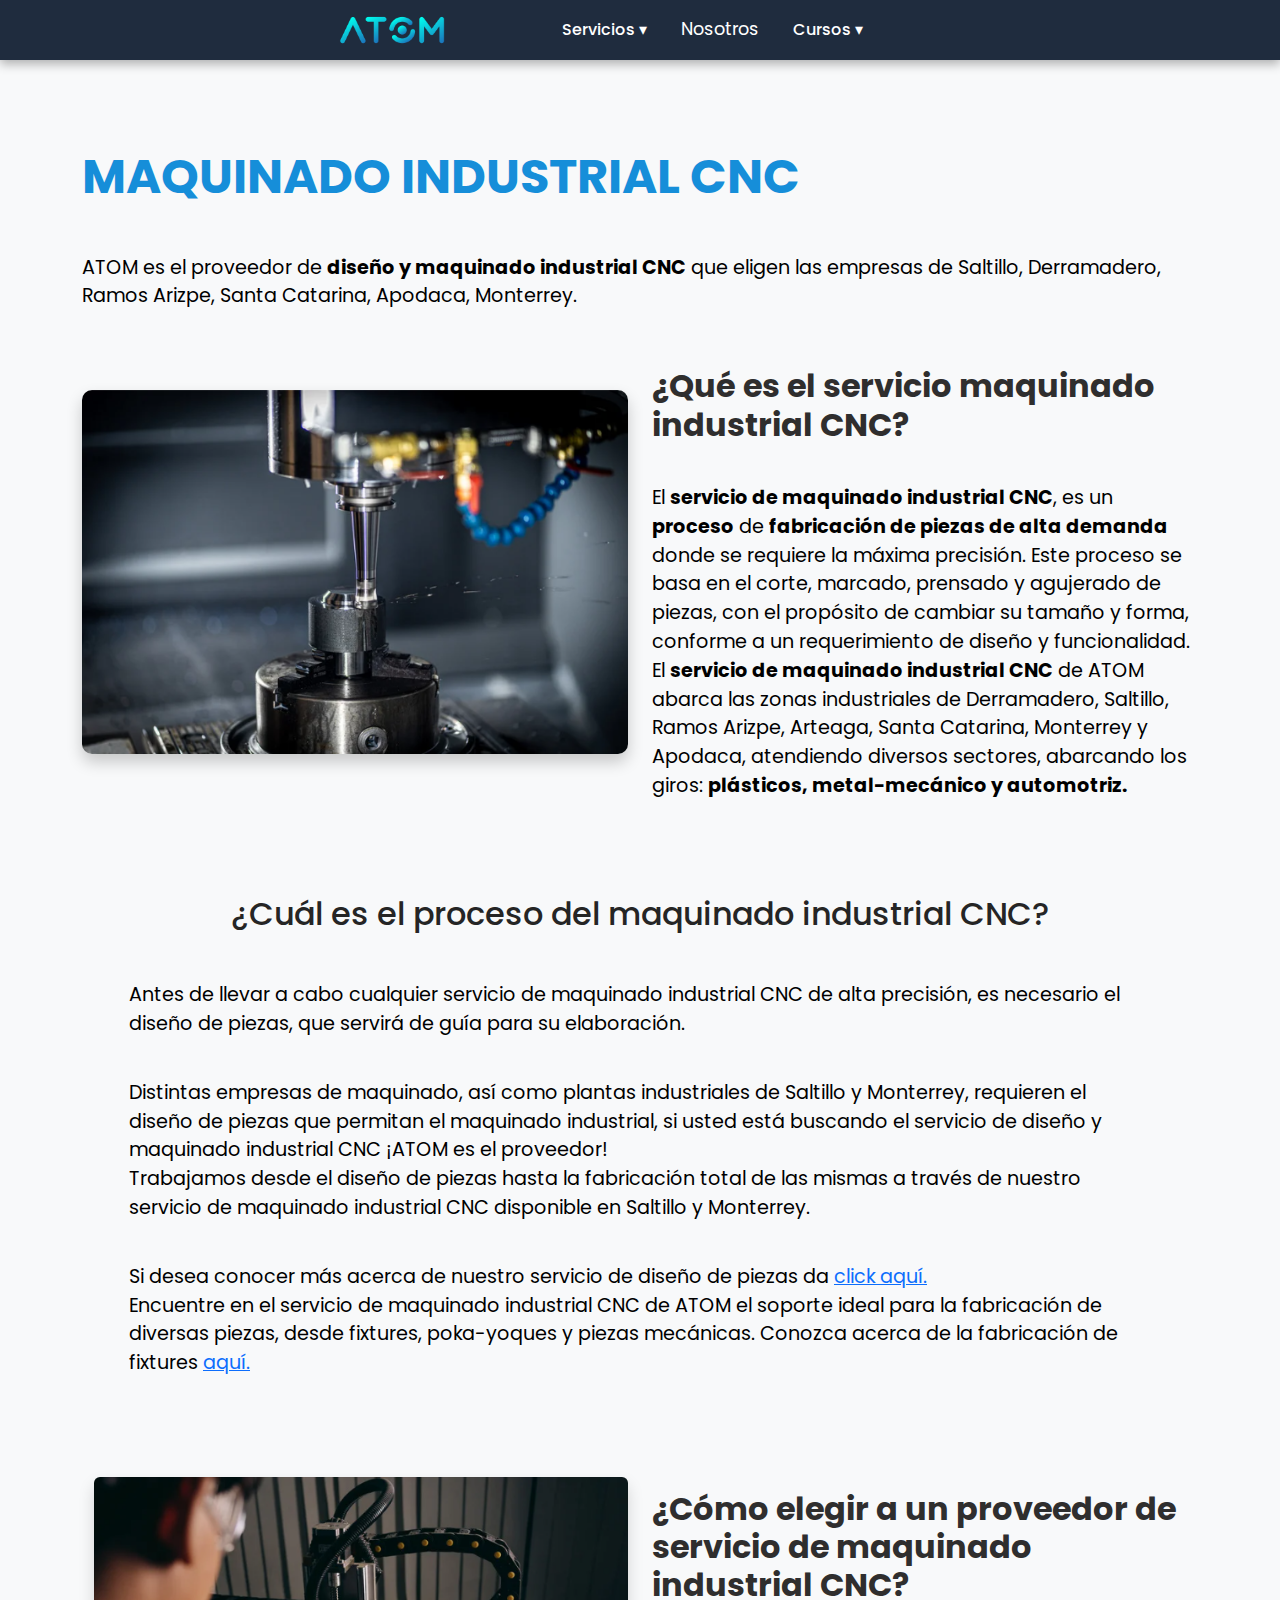
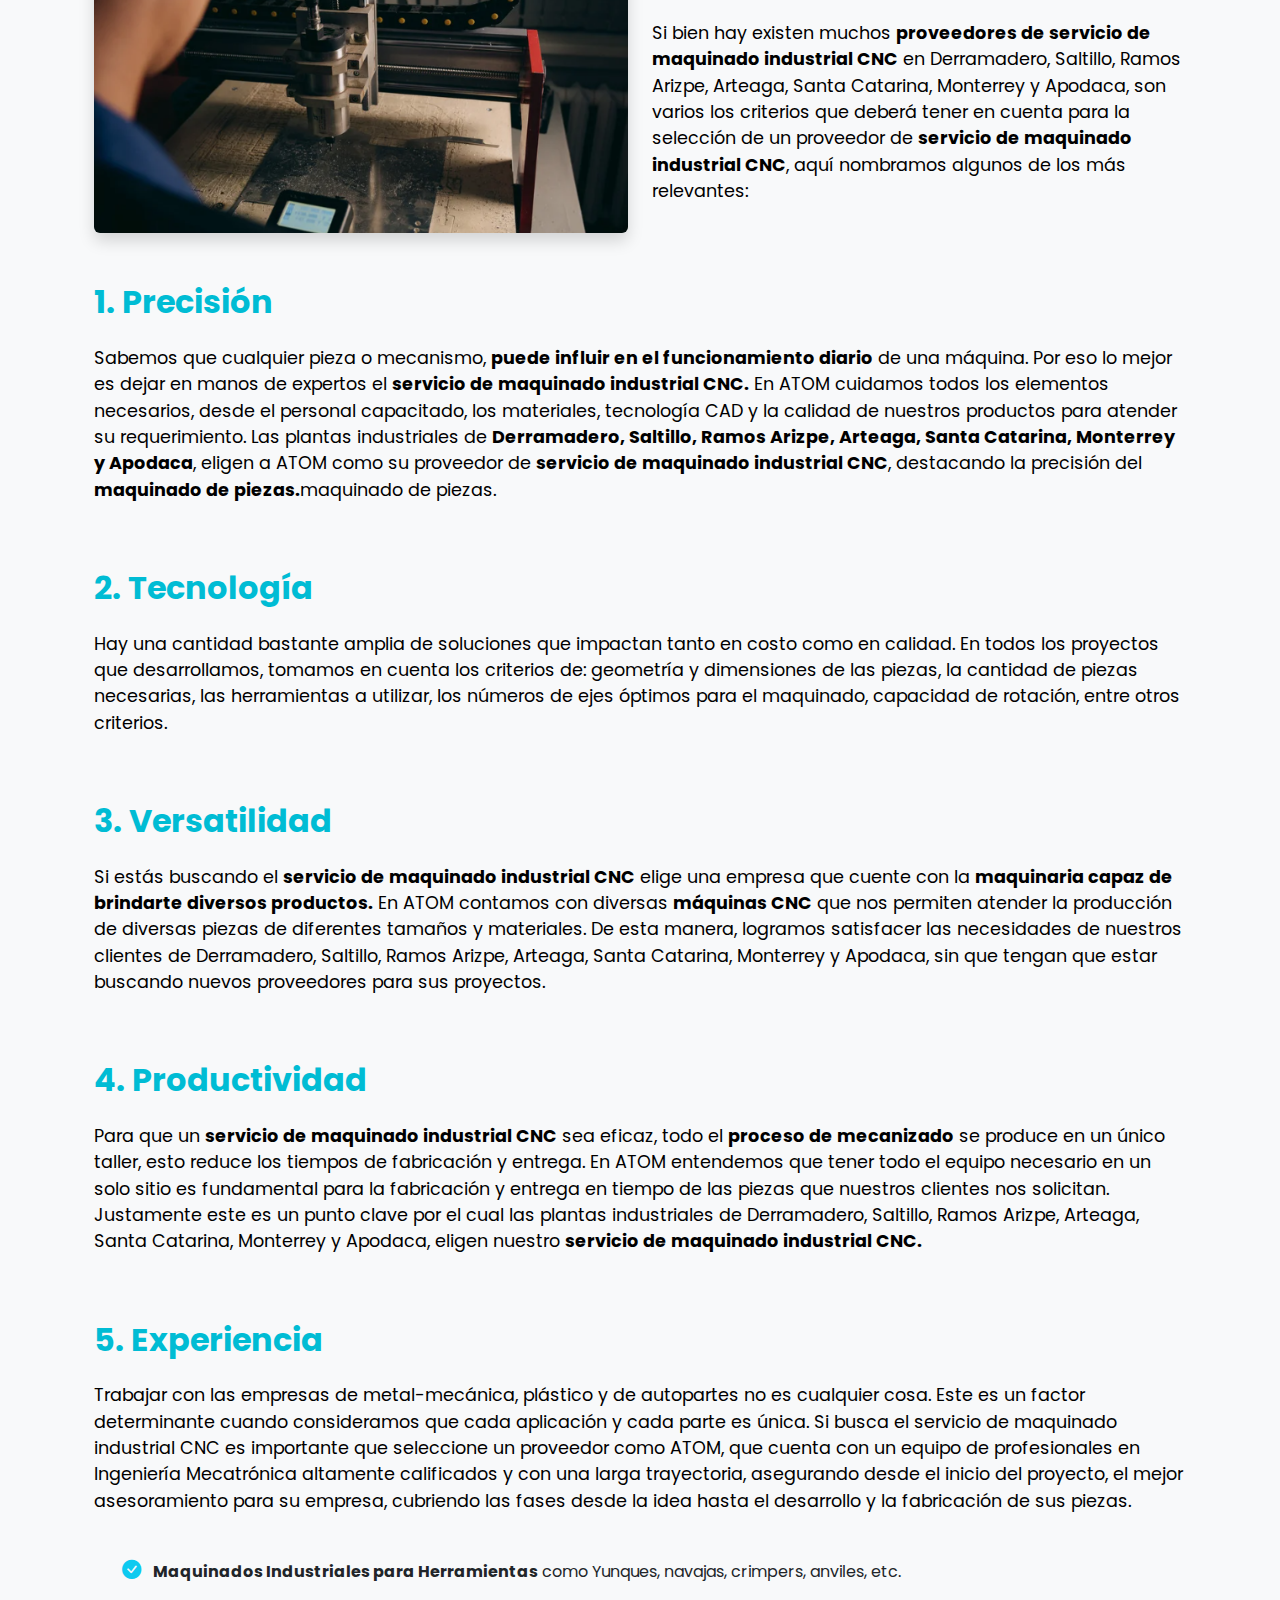
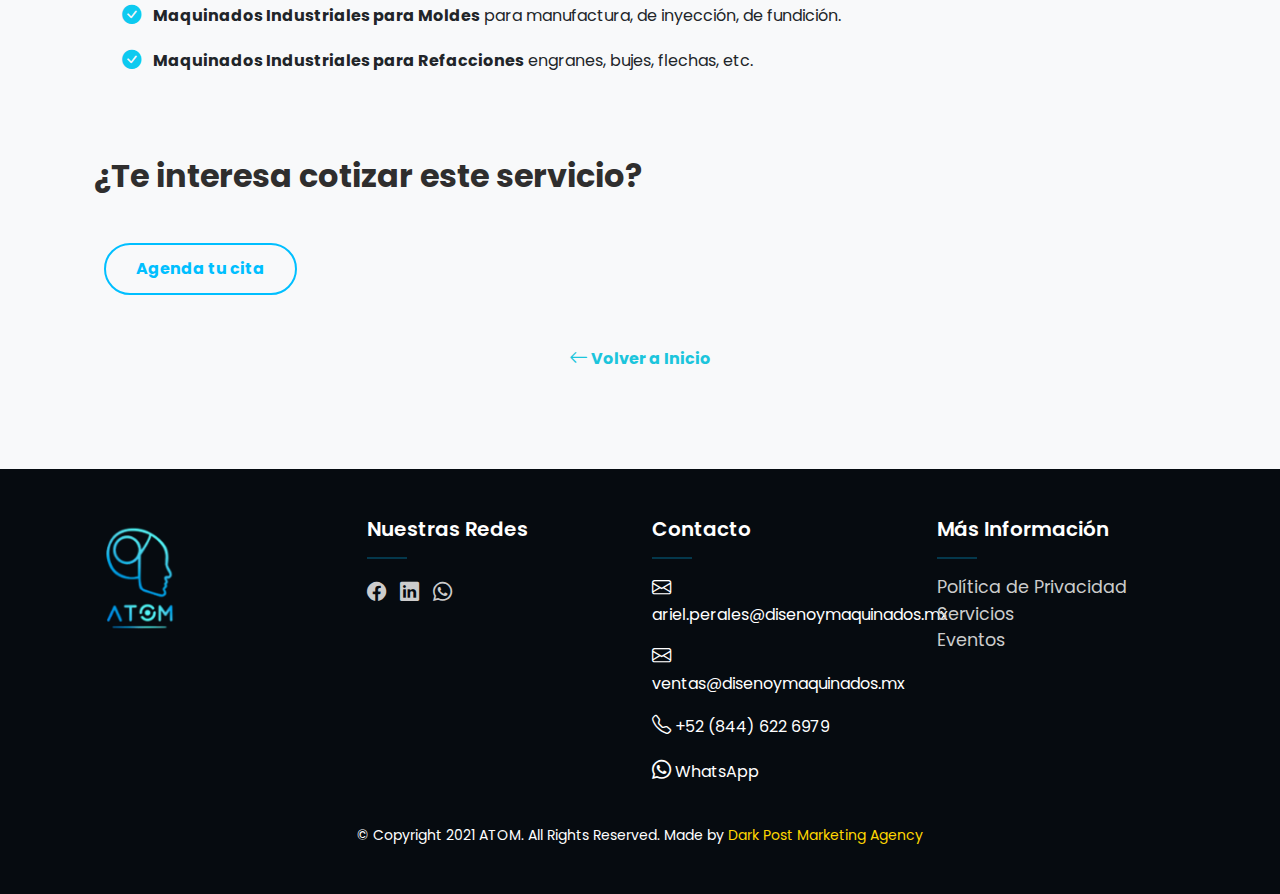
<file: atom/maquinado_cnc.html>
<!DOCTYPE html>
<html lang="es">
<head>
    <meta charset="UTF-8">
    <meta name="viewport" content="width=device-width, initial-scale=1.0">
    <title>Maquinado CNC | ATOM</title>
    <link rel="stylesheet" href="fate.css">
    <link rel="stylesheet" href="cursos.css">
    <link href="https://cdn.jsdelivr.net/npm/bootstrap@5.3.0/dist/css/bootstrap.min.css" rel="stylesheet">
    <link href="https://cdn.jsdelivr.net/npm/bootstrap-icons/font/bootstrap-icons.css" rel="stylesheet">
    <link rel="preconnect" href="https://fonts.googleapis.com">
    <link rel="preconnect" href="https://fonts.gstatic.com" crossorigin>
    <link href="https://fonts.googleapis.com/css2?family=Poppins:ital,wght@0,100;0,200;0,300;0,400;0,500;0,600;0,700;0,800;0,900;1,100;1,200;1,300;1,400;1,500;1,600;1,700;1,800;1,900&display=swap" rel="stylesheet">
    <style>
        body {
          font-family: "Poppins", sans-serif;
            background-color: #f8f9fa;
        }

        .texto {
          font-size: 1.2rem;
  margin-top: 15px;
  color: #000000;
        }

        h1 {
  font-size: 3rem;
  color: #168ed9;;
  font-weight: 700;
}

h3 {
  font-size: 2rem;
  color: #2f2e2e;;
  font-weight: 700;
}

        .check-list i {
            color: #1cc5dc;
            margin-right: 8px;
        }

        .img-fluid {
            border-radius: 10px;
            box-shadow: 0 8px 16px rgba(0,0,0,0.2);
        }

        .content-section {
            padding: 3rem 0;
        }

        .content-section h2 {
            color: #252525;
            
            margin-bottom: 1.5rem;
        }

        .back-button {
            margin-top: 2rem;
            display: inline-block;
            color: #1cc5dc;
            text-decoration: none;
            font-weight: bold;
        }

        .back-button:hover {
            text-decoration: underline;
        }

        i {
          font-size: 1.2rem;
        }

        ul {
          font-size: 1.1rem;
        }

        .boton-transparente {
    display: inline-block;
    padding: 12px 30px;
    font-size: 1rem;
    font-weight: bold;
    color: #00bfff;
    background: transparent;
    border: 2px solid #00bfff;
    border-radius: 30px;
    text-decoration: none;
    transition: all 0.4s ease;
    position: relative;
    overflow: hidden;
}

.boton-transparente:hover {
    color: white;
    background-color: #00bfff;
    box-shadow: 0 0 10px #00bfff, 0 0 20px #00bfff;
}

.titulo-seccion {
  font-size: 2rem;
  font-weight: 700;
  color: #00bcd4;
  margin-bottom: 1rem;
}

.lista-criterios {
  list-style: none;
  padding-left: 0;
}

.lista-criterios > li {
  margin-bottom: 1rem;
  font-size: 1rem;
}

.lista-criterios i {
  margin-right: 8px;
  font-size: 1.2rem;
}


@keyframes neonFade {
  0% {
    opacity: 0;
    transform: translateY(20px);
    text-shadow: none;
  }
  100% {
    opacity: 1;
    transform: translateY(0);
    text-shadow: 0 0 10px rgba(0, 200, 255, 0.7);
  }
}

.preguntas-lista {
  list-style: none;
  padding: 0;
  font-size: 1.1rem;
}

.preguntas-lista li {
  margin-bottom: 1.5rem;
  padding: 15px 20px;
  background-color: #0f172a;
  color: #e0f7ff;
  border-left: 4px solid #00c8ff;
  border-radius: 10px;
  transition: transform 0.3s ease, background-color 0.3s;
  box-shadow: 0 4px 10px rgba(0, 200, 255, 0.05);
}

.preguntas-lista li i {
  color: #00c8ff;
  margin-right: 10px;
  font-size: 1.3rem;
}

.preguntas-lista li:hover {
  transform: translateX(10px);
  background-color: #132238;
}



    </style>
</head>
<body>

  <header id="navbar" class="navbar">
  <div class="navbar-container">
    <div class="navbar-logo">
      <a href="index.php"><img src="image/LetrasAzul.png" alt="Logo"></a>
    </div>

    <div class="menu-toggle" id="menu-toggle">
      ☰
    </div>

    <nav class="navbar-links" id="navbar-links">
      <div class="dropdown-atom">
        <span class="dropdown-toggle-atom">Servicios ▾</span>
        <ul class="dropdown-menu-atom">
          <li><a href="diseños_piezas.html">Diseño de Piezas</a></li>
          <li><a href="maquinado_cnc.html">Maquinado CNC</a></li>
          <li><a href="fabricacion_fixtures.html">Fixtures</a></li>
          <li><a href="automatizacion.html">Automatización</a></li>
          <li><a href="programacion_plc.html">Programación PLC</a></li>
          <li><a href="diseno_web.html">Diseño Web</a></li>
        </ul>
      </div>

      <a href="nosotros.php">Nosotros</a>

      <div class="dropdown-atom">
        <span class="dropdown-toggle-atom">Cursos ▾</span>
        <ul class="dropdown-menu-atom">
          <li><a href="cursob-i.php">Básico – Intermedio</a></li>
          <li><a href="cursos.php">Intermedio – Avanzado</a></li>
        </ul>
      </div>
    </nav>

    <!-- Íconos de contacto fuera del menú hamburguesa -->
    <div class="navbar-contact-icons">
      <a href="https://wa.me/528446226979" target="_blank" class="icono-contacto" title="WhatsApp">
        <i class="fab fa-whatsapp"></i>
      </a>
      <a href="mailto:ariel.perales@disenoymaquinados.mx" class="icono-contacto" title="Correo">
        <i class="fas fa-envelope"></i>
      </a>
    </div>
  </div>
</header>

<!-- Navbar para celulares -->
<script>
  const toggle = document.getElementById('menu-toggle');
  const links = document.getElementById('navbar-links');

  toggle.addEventListener('click', () => {
    links.classList.toggle('active');
  });
</script>

<script>
  // Abrir y cerrar solo un dropdown a la vez en móviles
  document.querySelectorAll(".dropdown-toggle-atom").forEach(function (toggle) {
    toggle.addEventListener("click", function (e) {
      if (window.innerWidth <= 768) {
        e.preventDefault();
        const currentMenu = this.nextElementSibling;

        // Cerrar todos los demás
        document.querySelectorAll(".dropdown-menu-atom").forEach(function (menu) {
          if (menu !== currentMenu) {
            menu.classList.remove("active");
          }
        });

        // Alternar el actual
        currentMenu.classList.toggle("active");
      }
    });
  });
</script>

    <!-- Sección de contenido -->
    <section class="content-section">
        <div class="container">
            <div class="row align-items-center">

               <h1 data-aos="fade-right" data-aos-delay="300" style="margin-top: 40px">
                      MAQUINADO INDUSTRIAL CNC
                    </h1>

                    <p class="texto" data-aos="fade-right" data-aos-delay="700" style="margin-top: 40px">
                        ATOM es el proveedor de <strong>diseño y maquinado industrial CNC</strong> que eligen las empresas de Saltillo, Derramadero, Ramos Arizpe, Santa Catarina, Apodaca, Monterrey.
                    </p>
                <!-- Imagen -->
                <div class="col-md-6 mb-4 mb-md-0" >
                    <img src="image/maquinado1.png" alt="Diseño CAD de piezas" class="img-fluid">
                </div>

                
                <div class="col-md-6">

                    <h3 data-aos="fade-right" data-aos-delay="500" style="margin-top: 40px">
                      ¿Qué es el servicio maquinado industrial CNC?
                    </h3>

                    <p class="texto" data-aos="fade-right" data-aos-delay="700" style="margin-top: 40px">
                        El <strong>servicio de maquinado industrial CNC</strong>, es un <strong>proceso</strong> de <strong>fabricación de piezas de alta demanda</strong> donde se requiere la máxima precisión. Este proceso se basa en el corte, marcado, prensado y agujerado de piezas, con el propósito de cambiar su tamaño y forma, conforme a un requerimiento de diseño y funcionalidad.
                        El <strong>servicio de maquinado industrial CNC</strong> de ATOM abarca las zonas industriales de Derramadero, Saltillo, Ramos Arizpe, Arteaga, Santa Catarina, Monterrey y Apodaca, atendiendo diversos sectores, abarcando los giros: <strong>plásticos, metal-mecánico y automotriz.</strong>

                    </p>
                </div>
            </div>

            <div class="row mt-5" style="margin: 35px;">
                <div class="col">
                    <h2 class="text-center mb-5" style="margin-top: 30px;">¿Cuál es el proceso del maquinado industrial CNC?</h2>
                    <p class="texto" data-aos="fade-right" data-aos-delay="700" style="margin-top: 40px">
                      Antes de llevar a cabo cualquier servicio de maquinado industrial CNC de alta precisión, es necesario el diseño de piezas, que servirá de guía para su elaboración.
                    </p>
                    <p class="texto" data-aos="fade-right" data-aos-delay="700" style="margin-top: 40px">
                      Distintas empresas de maquinado, así como plantas industriales de Saltillo y Monterrey, requieren el diseño de piezas que permitan el maquinado industrial, si usted está buscando el servicio de diseño y maquinado industrial CNC ¡ATOM es el proveedor! <br>
                      Trabajamos desde el diseño de piezas hasta la fabricación total de las mismas a través de nuestro servicio de maquinado industrial CNC disponible en Saltillo y Monterrey.
                    </p>

                    <p class="texto" data-aos="fade-right" data-aos-delay="700" style="margin-top: 40px">
                      Si desea conocer más acerca de nuestro servicio de diseño de piezas da <a href="diseños_piezas.html">click aquí.</a> <br>
                      Encuentre en el servicio de maquinado industrial CNC de ATOM el soporte ideal para la fabricación de diversas piezas, desde fixtures, poka-yoques y piezas mecánicas. Conozca acerca de la fabricación de fixtures <a href="fabricacion_fixtures.html">aquí.</a>
                    </p>
                </div>
            </div>


<section class="criterios-proveedor py-5">
  <div class="container">
    <div class="row align-items-center">
      
      <div class="col-md-6 mb-4 mb-md-0">
        <img  src="image/maquinado2.png" alt="Diseño CAD" class="img-fluid rounded shadow"> <br>
      </div>

      <div class="col-md-6">
        <h3 data-aos="fade-right" data-aos-delay="500">¿Cómo elegir a un proveedor de servicio de maquinado industrial CNC?</h3>
        <p class="texto" style="font-size: 1.1rem;">
          Si bien hay existen muchos <strong>proveedores de servicio de maquinado industrial CNC</strong> en Derramadero, Saltillo, Ramos Arizpe, Arteaga, Santa Catarina, Monterrey y Apodaca, son varios los criterios que deberá tener en cuenta para la selección de un proveedor de <strong>servicio de maquinado industrial CNC</strong>, aquí nombramos algunos de los más relevantes:
        </p>
      </div>

      <h3 style="color: #00bcd4; margin-top: 50px;">1. Precisión</h3> 

      <p class="texto" style="font-size: 1.1rem;">
        Sabemos que cualquier pieza o mecanismo, <strong>puede influir en el funcionamiento diario</strong> de una máquina. Por eso lo mejor es dejar en manos de expertos el <strong>servicio de maquinado industrial CNC.</strong>
        En ATOM cuidamos todos los elementos necesarios, desde el personal capacitado, los materiales, tecnología CAD y la calidad de nuestros productos para atender su requerimiento. Las plantas industriales de <strong>Derramadero, Saltillo, Ramos Arizpe, Arteaga, Santa Catarina, Monterrey y Apodaca</strong>, eligen a ATOM como su proveedor de <strong>servicio de maquinado industrial CNC</strong>, destacando la precisión del <strong>maquinado de piezas.</strong>maquinado de piezas.
      </p>

      <h3 style="color: #00bcd4; margin-top: 50px;">2. Tecnología</h3> 

      <p class="texto" style="font-size: 1.1rem;">
        Hay una cantidad bastante amplia de soluciones que impactan tanto en costo como en calidad. En todos los proyectos que desarrollamos, tomamos en cuenta los criterios de: geometría y dimensiones de las piezas, la cantidad de piezas necesarias, las herramientas a utilizar, los números de ejes óptimos para el maquinado, capacidad de rotación, entre otros criterios.
      </p>

      <h3 style="color: #00bcd4; margin-top: 50px;">3. Versatilidad</h3> 

      <p class="texto" style="font-size: 1.1rem;">
        Si estás buscando el <strong>servicio de maquinado industrial CNC</strong> elige una empresa que cuente con la <strong>maquinaria capaz de brindarte diversos productos.</strong>
        En ATOM contamos con diversas <strong>máquinas CNC</strong> que nos permiten atender la producción de diversas piezas de diferentes tamaños y materiales. De esta manera, logramos satisfacer las necesidades de nuestros clientes de Derramadero, Saltillo, Ramos Arizpe, Arteaga, Santa Catarina, Monterrey y Apodaca, sin que tengan que estar buscando nuevos proveedores para sus proyectos.
      </p>

      <h3 style="color: #00bcd4; margin-top: 50px;">4. Productividad</h3> 

      <p class="texto" style="font-size: 1.1rem;">
        Para que un <strong>servicio de maquinado industrial CNC</strong> sea eficaz, todo el <strong>proceso de mecanizado</strong> se produce en un único taller, esto reduce los tiempos de fabricación y entrega.
        En ATOM entendemos que tener todo el equipo necesario en un solo sitio es fundamental para la fabricación y entrega en tiempo de las piezas que nuestros clientes nos solicitan. Justamente este es un punto clave por el cual las plantas industriales de Derramadero, Saltillo, Ramos Arizpe, Arteaga, Santa Catarina, Monterrey y Apodaca, eligen nuestro <strong>servicio de maquinado industrial CNC.</strong>
      </p>

      <h3 style="color: #00bcd4; margin-top: 50px;">5. Experiencia</h3> 

     <p class="texto" style="font-size: 1.1rem;">
        Trabajar con las empresas de metal-mecánica, plástico y de autopartes no es cualquier cosa. Este es un factor determinante cuando consideramos que cada aplicación y cada parte es única.
        Si busca el servicio de maquinado industrial CNC es importante que seleccione un proveedor como ATOM, que cuenta con un equipo de profesionales en Ingeniería Mecatrónica altamente calificados y con una larga trayectoria, asegurando desde el inicio del proyecto, el mejor asesoramiento para su empresa, cubriendo las fases desde la idea hasta el desarrollo y la fabricación de sus piezas. <br><br>
     </p>

        <ul class="lista-criterios" style="margin-left: 40px;">
          <li>
            <i class="bi bi-check-circle-fill text-info"></i>
            <strong>Maquinados Industriales para Herramientas</strong> como Yunques, navajas, crimpers, anviles, etc.
          </li>

          <li>
            <i class="bi bi-check-circle-fill text-info"></i>
            <strong>Maquinados Industriales para Moldes</strong> para manufactura, de inyección, de fundición.
          </li>

          <li>
            <i class="bi bi-check-circle-fill text-info"></i>
            <strong>Maquinados Industriales para Refacciones</strong> engranes, bujes, flechas, etc.
          </li>
        </ul>
    
      <div style="margin-top: 50px;">
        <h3>¿Te interesa cotizar este servicio?</h3>
        <div class="text-left mt-5" style="margin: 10px;">
          <a href="#agendar-cita" class="boton-transparente">Agenda tu cita</a>
        </div>
      </div>
    




            <!-- Botón de regreso -->
            <div class="text-center">
                <a href="index.php" class="back-button"><i class="bi bi-arrow-left"></i> Volver a Inicio</a>
            </div>
        </div>
</section>
        </div>
    </section>


    <footer class="footer-dark">
  <div class="container py-5">
    <div class="row text-white">

      <!-- Logo -->
      <div class="col-md-3 mb-4 mb-md-0 text-center text-md-start">
        <img src="image/ATOM LOGO.png" alt="ATOM Logo" style="width: 120px;">
      </div>

      <!-- Nuestras redes -->
      <div class="col-md-3 mb-4 mb-md-0">
        <h5 class="footer-title">Nuestras Redes</h5>
        <hr class="footer-line">
        <div class="footer-icons">
          <a href="#"><i class="bi bi-facebook"></i></a>
          <a href="#"><i class="bi bi-linkedin"></i></a>
          <a href="#"><i class="bi bi-whatsapp"></i></a>
        </div>
      </div>

      <!-- Contacto -->
      <div class="col-md-3 mb-4 mb-md-0">
        <h5 class="footer-title">Contacto</h5>
        <hr class="footer-line">
        <p><i class="bi bi-envelope"></i> ariel.perales@disenoymaquinados.mx</p>
        <p><i class="bi bi-envelope"></i> ventas@disenoymaquinados.mx</p>
        <p><i class="bi bi-telephone"></i> +52 (844) 622 6979</p>
        <p><i class="bi bi-whatsapp"></i> WhatsApp</p>
      </div>

      <!-- Más Información -->
      <div class="col-md-3">
        <h5 class="footer-title">Más Información</h5>
        <hr class="footer-line">
        <ul class="list-unstyled">
          <li><a href="#">Política de Privacidad</a></li>
          <li><a href="#">Servicios</a></li>
          <li><a href="#">Eventos</a></li>
        </ul>
      </div>
    </div>

    <!-- Créditos -->
    <div class="text-center text-white mt-4 small">
      © Copyright 2021 ATOM. All Rights Reserved. Made by <span style="color: #FFD700;">Dark Post Marketing Agency</span>
    </div>
  </div>
</footer>


    <script src="https://cdn.jsdelivr.net/npm/bootstrap@5.3.0/dist/js/bootstrap.bundle.min.js"></script>
</body>
</html>
</file>
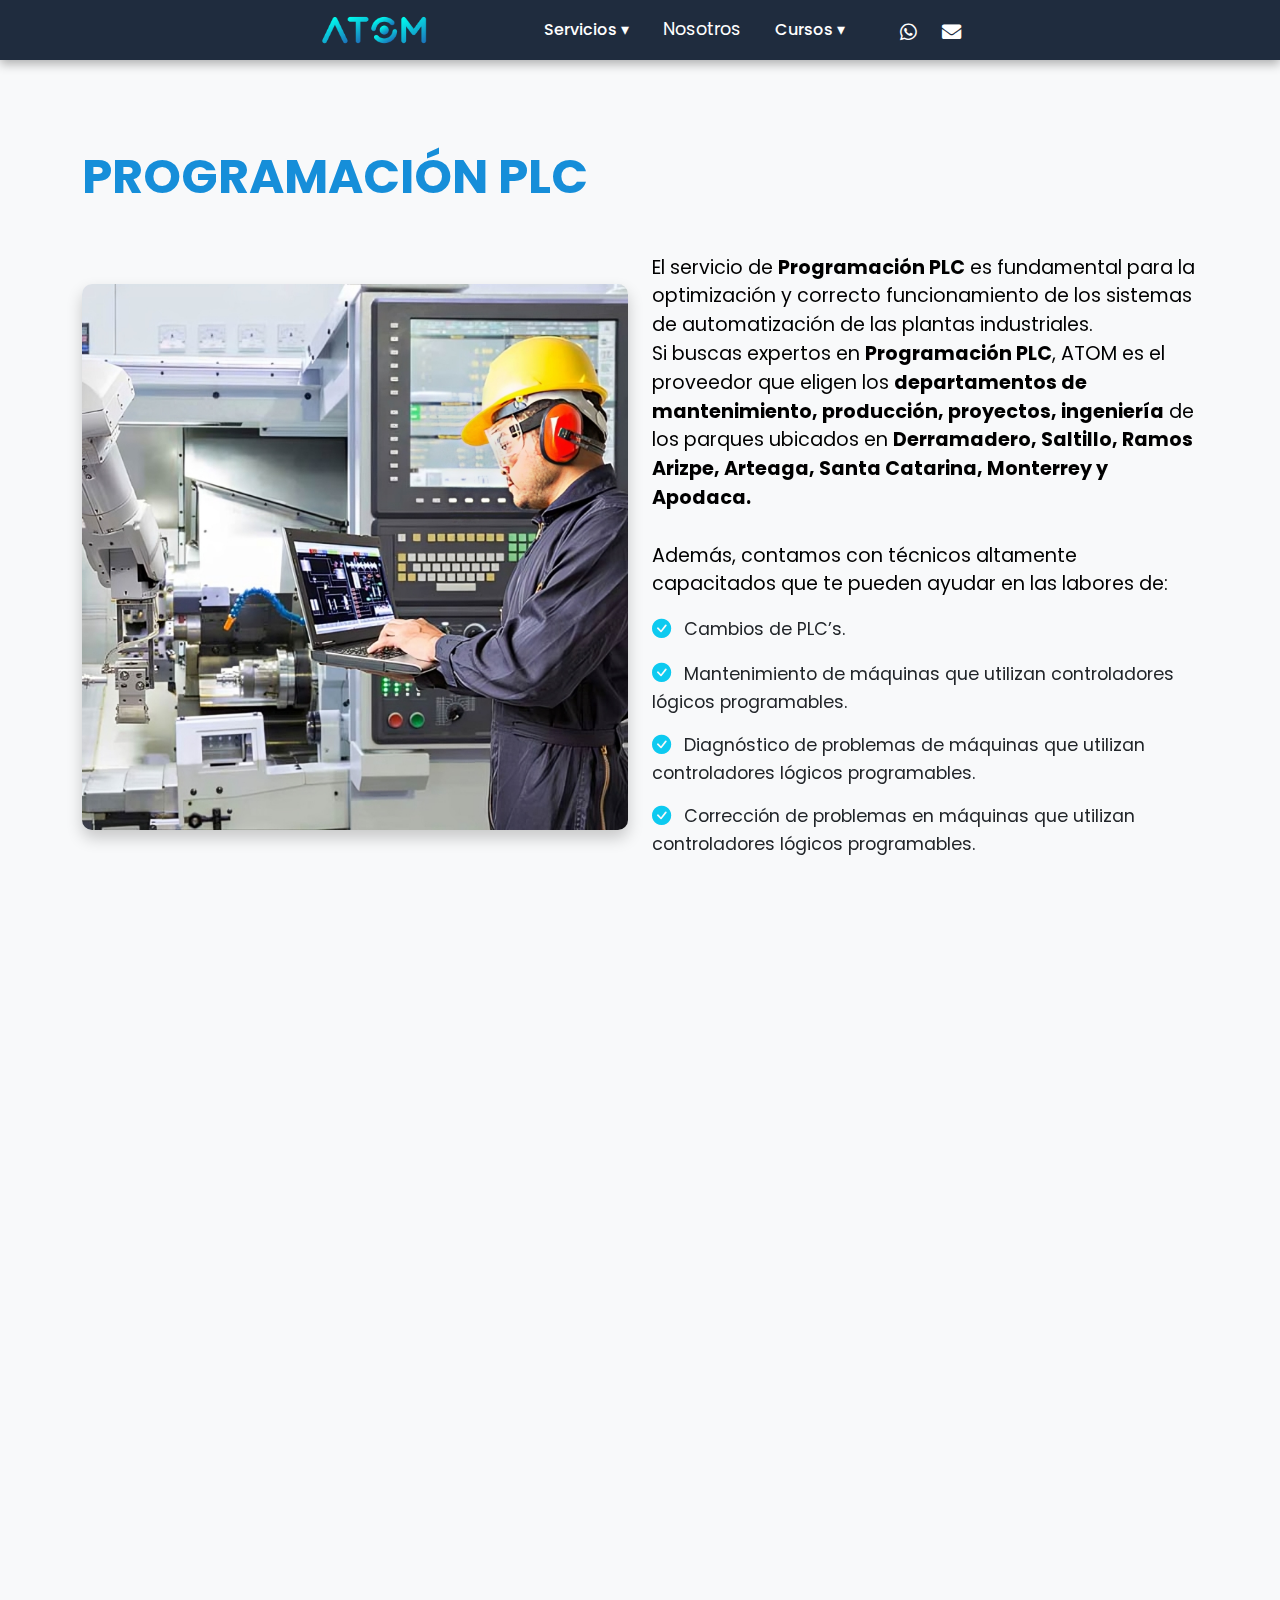
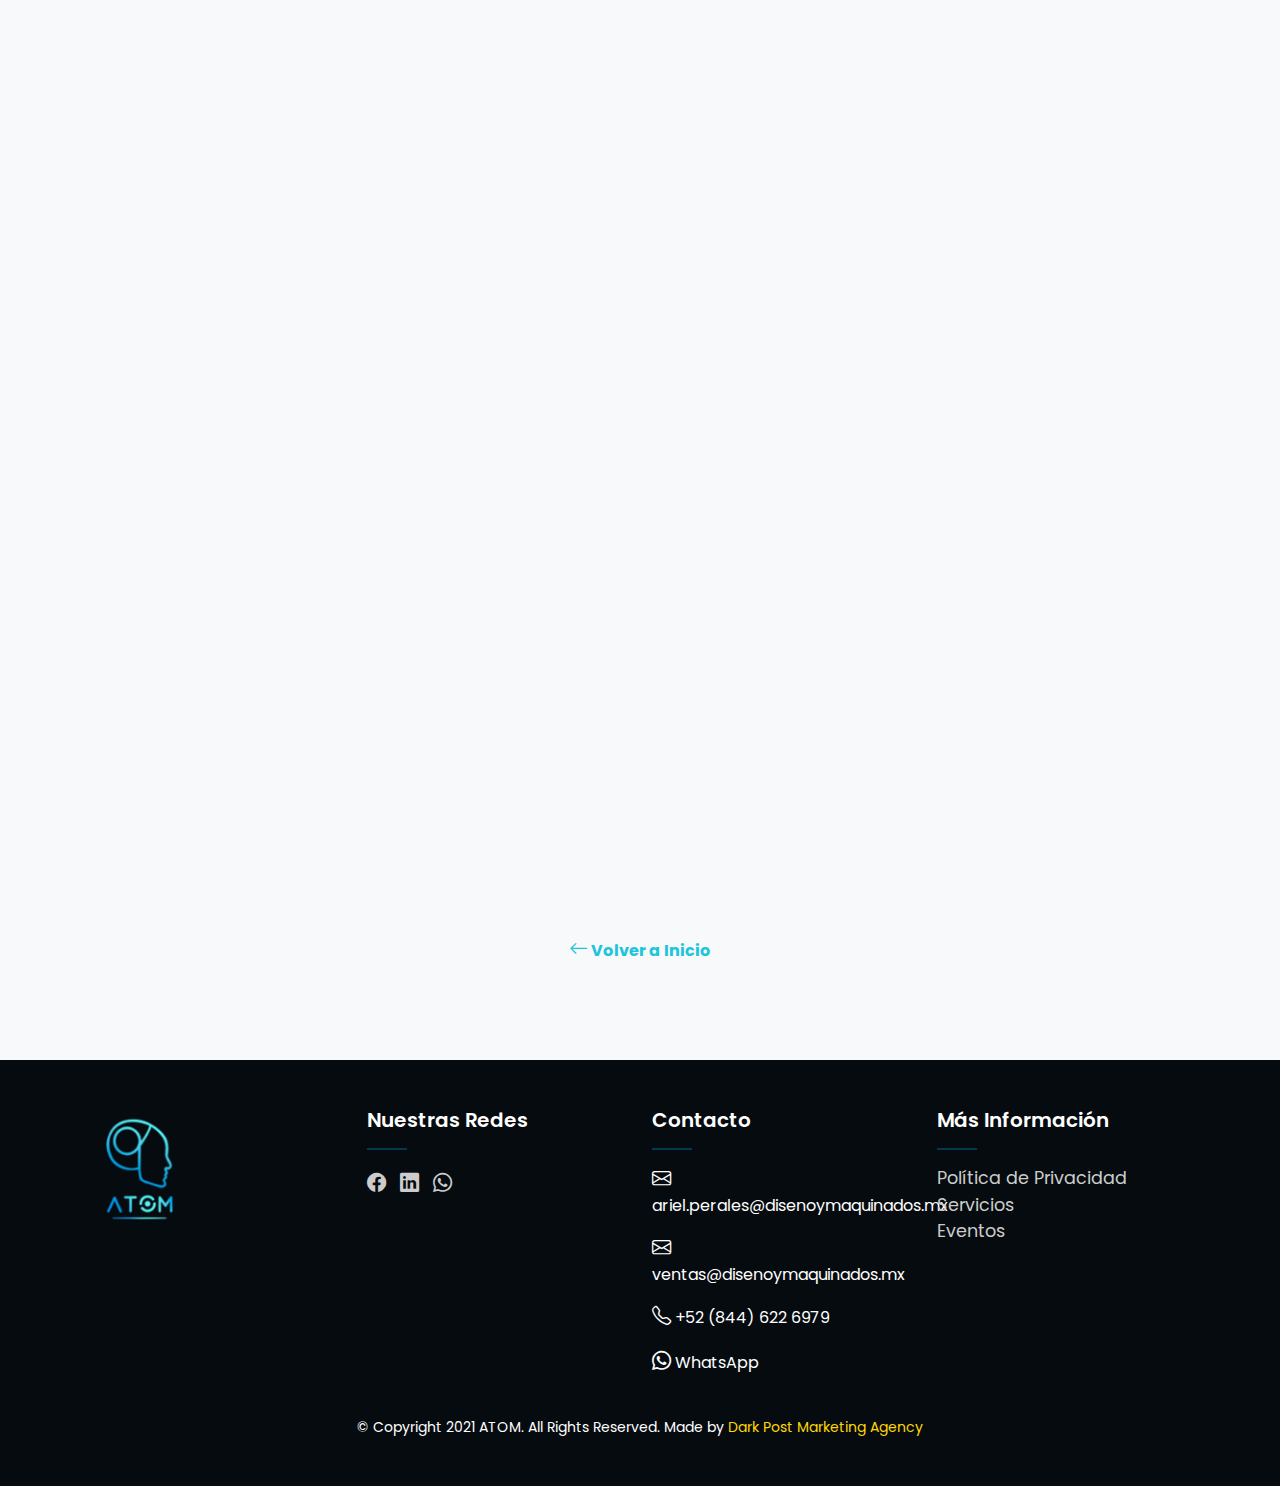
<file: atom/programacion_plc.html>
<!DOCTYPE html>
<html lang="es">
<head>
    <meta charset="UTF-8">
    <meta name="viewport" content="width=device-width, initial-scale=1.0">
    <title>Programación PLC | ATOM</title>
    <link rel="stylesheet" href="fate.css">
    <link rel="stylesheet" href="cursos.css">
    <link href="https://cdn.jsdelivr.net/npm/bootstrap@5.3.0/dist/css/bootstrap.min.css" rel="stylesheet">
    <link href="https://cdn.jsdelivr.net/npm/bootstrap-icons/font/bootstrap-icons.css" rel="stylesheet">
    <link rel="preconnect" href="https://fonts.googleapis.com">
    <link rel="preconnect" href="https://fonts.gstatic.com" crossorigin>
    <link href="https://fonts.googleapis.com/css2?family=Poppins:ital,wght@0,100;0,200;0,300;0,400;0,500;0,600;0,700;0,800;0,900;1,100;1,200;1,300;1,400;1,500;1,600;1,700;1,800;1,900&display=swap" rel="stylesheet">
    <style>
        body {
          font-family: "Poppins", sans-serif;
            background-color: #f8f9fa;
        }

        .texto {
          font-size: 1.2rem;
  margin-top: 15px;
  color: #000000;
        }

        h1 {
  font-size: 3rem;
  color: #168ed9;;
  font-weight: 700;
}

h3 {
  font-size: 2rem;
  color: #2f2e2e;;
  font-weight: 700;
}

        .check-list i {
            color: #1cc5dc;
            margin-right: 8px;
        }

        .img-fluid {
            border-radius: 10px;
            box-shadow: 0 8px 16px rgba(0,0,0,0.2);
        }

        .content-section {
            padding: 3rem 0;
        }

        .content-section h2 {
            color: #252525;
            
            margin-bottom: 1.5rem;
        }

        .back-button {
            margin-top: 2rem;
            display: inline-block;
            color: #1cc5dc;
            text-decoration: none;
            font-weight: bold;
        }

        .back-button:hover {
            text-decoration: underline;
        }

        i {
          font-size: 1.2rem;
        }

        ul {
          font-size: 1.1rem;
        }

        .boton-transparente {
    display: inline-block;
    padding: 12px 30px;
    font-size: 1rem;
    font-weight: bold;
    color: #00bfff;
    background: transparent;
    border: 2px solid #00bfff;
    border-radius: 30px;
    text-decoration: none;
    transition: all 0.4s ease;
    position: relative;
    overflow: hidden;
}

.boton-transparente:hover {
    color: white;
    background-color: #00bfff;
    box-shadow: 0 0 10px #00bfff, 0 0 20px #00bfff;
}

.titulo-seccion {
  font-size: 2rem;
  font-weight: 700;
  color: #00bcd4;
  margin-bottom: 1rem;
}

.lista-criterios {
  list-style: none;
  padding-left: 0;
}

.lista-criterios > li {
  margin-bottom: 1rem;
  font-size: 1rem;
}

.lista-criterios i {
  margin-right: 8px;
  font-size: 1.2rem;
}


@keyframes neonFade {
  0% {
    opacity: 0;
    transform: translateY(20px);
    text-shadow: none;
  }
  100% {
    opacity: 1;
    transform: translateY(0);
    text-shadow: 0 0 10px rgba(0, 200, 255, 0.7);
  }
}

.preguntas-lista {
  list-style: none;
  padding: 0;
  font-size: 1.1rem;
}

.preguntas-lista li {
  margin-bottom: 1.5rem;
  padding: 15px 20px;
  background-color: #0f172a;
  color: #e0f7ff;
  border-left: 4px solid #00c8ff;
  border-radius: 10px;
  transition: transform 0.3s ease, background-color 0.3s;
  box-shadow: 0 4px 10px rgba(0, 200, 255, 0.05);
}

.preguntas-lista li i {
  color: #00c8ff;
  margin-right: 10px;
  font-size: 1.3rem;
}

.preguntas-lista li:hover {
  transform: translateX(10px);
  background-color: #132238;
}



    </style>
</head>
<body>

  <header id="navbar" class="navbar">
  <div class="navbar-container">
    <div class="navbar-logo">
      <a href="index.php"><img src="image/LetrasAzul.png" alt="Logo"></a>
    </div>

    <div class="menu-toggle" id="menu-toggle">
      ☰
    </div>

    <nav class="navbar-links" id="navbar-links">
      <div class="dropdown-atom">
        <span class="dropdown-toggle-atom">Servicios ▾</span>
        <ul class="dropdown-menu-atom">
          <li><a href="diseños_piezas.html">Diseño de Piezas</a></li>
          <li><a href="maquinado_cnc.html">Maquinado CNC</a></li>
          <li><a href="fabricacion_fixtures.html">Fixtures</a></li>
          <li><a href="automatizacion.html">Automatización</a></li>
          <li><a href="programacion_plc.html">Programación PLC</a></li>
          <li><a href="diseno_web.html">Diseño Web</a></li>
        </ul>
      </div>

      <a href="nosotros.php">Nosotros</a>

      <div class="dropdown-atom">
        <span class="dropdown-toggle-atom">Cursos ▾</span>
        <ul class="dropdown-menu-atom">
          <li><a href="cursob-i.php">Básico – Intermedio</a></li>
          <li><a href="cursos.php">Intermedio – Avanzado</a></li>
        </ul>
      </div>
    </nav>

    <!-- Íconos de contacto fuera del menú hamburguesa -->
    <div class="navbar-contact-icons">
      <a href="https://wa.me/528446226979" target="_blank" class="icono-contacto" title="WhatsApp">
        <i class="fab fa-whatsapp"></i>
      </a>
      <a href="mailto:ariel.perales@disenoymaquinados.mx" class="icono-contacto" title="Correo">
        <i class="fas fa-envelope"></i>
      </a>
    </div>
  </div>
</header>

<!-- Navbar para celulares -->
<script>
  const toggle = document.getElementById('menu-toggle');
  const links = document.getElementById('navbar-links');

  toggle.addEventListener('click', () => {
    links.classList.toggle('active');
  });
</script>

<script>
  // Abrir y cerrar solo un dropdown a la vez en móviles
  document.querySelectorAll(".dropdown-toggle-atom").forEach(function (toggle) {
    toggle.addEventListener("click", function (e) {
      if (window.innerWidth <= 768) {
        e.preventDefault();
        const currentMenu = this.nextElementSibling;

        // Cerrar todos los demás
        document.querySelectorAll(".dropdown-menu-atom").forEach(function (menu) {
          if (menu !== currentMenu) {
            menu.classList.remove("active");
          }
        });

        // Alternar el actual
        currentMenu.classList.toggle("active");
      }
    });
  });
</script>

    <!-- Sección de contenido -->
    <section class="content-section">
        <div class="container">
            <div class="row align-items-center">

               <h1 data-aos="fade-right" data-aos-delay="100" style="margin-top: 40px;">
                      PROGRAMACIÓN PLC
                    </h1>

                    
                <!-- Imagen -->
                <div class="col-md-6 mb-4 mb-md-0" style="margin-top: 50px;" data-aos="fade-right" data-aos-delay="100">
                    <img src="image/programacion-plc.png" alt="Diseño CAD de piezas" class="img-fluid"> <br><br>
                </div>

                
                <div class="col-md-6">

                    <p class="texto" data-aos="fade-left" data-aos-delay="100" style="margin-top: 40px;">
                        El servicio de <strong>Programación PLC</strong> es fundamental para la optimización y correcto funcionamiento de los sistemas de automatización de las plantas industriales. <br>Si buscas expertos en <strong>Programación PLC</strong>, ATOM es el proveedor que eligen los <strong>departamentos de mantenimiento, producción, proyectos, ingeniería</strong> de los parques ubicados en <strong>Derramadero, Saltillo, Ramos Arizpe, Arteaga, Santa Catarina, Monterrey y Apodaca.</strong> <br><br>
                        Además, contamos con técnicos altamente capacitados que te pueden ayudar en las labores de:
                        
                        <ul class="lista-criterios" data-aos="fade-left" data-aos-delay="100">
                            <li style="font-size: 1.1rem;">
                                <i class="bi bi-check-circle-fill text-info"></i>
                                Cambios de PLC’s.
                            </li>

                            <li style="font-size: 1.1rem;">
                                <i class="bi bi-check-circle-fill text-info"></i>
                                Mantenimiento de máquinas que utilizan controladores lógicos programables.
                            </li>

                            <li style="font-size: 1.1rem;">
                                <i class="bi bi-check-circle-fill text-info"></i>
                                Diagnóstico de problemas de máquinas que utilizan controladores lógicos programables.
                            </li>

                            <li style="font-size: 1.1rem;">
                                <i class="bi bi-check-circle-fill text-info"></i>
                                Corrección de problemas en máquinas que utilizan controladores lógicos programables.
                            </li>
                        </ul>
                       
                    </p>

                </div>
            </div>

            <div class="row mt-5" style="margin: 35px;">
                <div class="col">
                    <h3 class="text-center mb-5" style="margin-top: 30px; color: #00bcd4;" data-aos="fade-up" data-aos-delay="100">¿Cuándo utilizar el servicio de Programación PLC?</h3>
                    <p class="texto" data-aos="fade-up" data-aos-delay="100" style="margin-top: 40px">
                     El servicio de <strong>Programación PLC,</strong> suelen utilizarlo distintas industrias desde manufactura, hasta la industria química, automotriz, de cementos, pulpa y papel, y más. <br><br>
                     En <strong>ATOM</strong> atendemos todo el corredor industrial de <strong>Derramadero, Saltillo, Ramos Arizpe, Arteaga, Santa Catarina, Monterrey y Apodaca</strong> cuando <strong>requieren el mantenimiento de las máquinas que utilizan controladores lógicos programables.</strong>
                    </p>
                </div>
            </div>


<section class="criterios-proveedor py-5">
  <div class="container">
    <div class="row align-items-center">
      
      <div class="col-md-6 mb-4 mb-md-0">
        <img  src="image/plc1.jpg" alt="Diseño CAD" class="img-fluid rounded shadow" data-aos="fade-right" data-aos-delay="100"> <br> <br>  
        <img  src="image/plc2.jpeg" alt="Diseño CAD" class="img-fluid rounded shadow" data-aos="fade-right" data-aos-delay="100"> <br> <br>  
        <img  src="image/plc3.webp" alt="Diseño CAD" class="img-fluid rounded shadow" data-aos="fade-right" data-aos-delay="100"> 
       
    </div>

    <div class="col-md-6">
        <h3 style="color: #2a2b2b; margin-top: 50px;" data-aos="fade-left" data-aos-delay="100">¿Qué tipo de Programación PLC se puede manejar?</h3> 

      <ul class="lista-criterios" data-aos="fade-left" data-aos-delay="100">
        <li>
            <i class="bi bi-check-circle-fill text-info"></i>
            Sistemas de tiempo real
        </li>

        <li>
            <i class="bi bi-check-circle-fill text-info"></i>
            Múltiples señales de entrada y de salida
        </li>

        <li>
            <i class="bi bi-check-circle-fill text-info"></i>
            Rangos de temperatura ampliados
        </li>

        <li>
            <i class="bi bi-check-circle-fill text-info"></i>
            Inmunidad al ruido eléctrico
        </li>

        <li>
            <i class="bi bi-check-circle-fill text-info"></i>
            Resistencia a la vibración y al impacto.
        </li>

        <li>
            <i class="bi bi-check-circle-fill text-info"></i>
            Y más...
        </li>
      </ul> <br><br>

      <h3 data-aos="fade-left" data-aos-delay="100">Expertos en Programación PLC</h3>

      <p class="texto" data-aos="fade-left" data-aos-delay="100">
        Nuestro equipo de expertos en <strong>Programación PLC</strong> en <strong>Saltillo y Monterrey,</strong> acompaña a nuestros clientes desde la definición de su proceso, como en la implementación y programación de los controladores in-situ.
      </p> <br>

      <h3 data-aos="fade-left" data-aos-delay="100">Contamos con experiencia en Programación de PLC</h3>

      <p class="texto" data-aos="fade-left" data-aos-delay="100">
        En ATOM apoyamos a distintas industrias de los parques de <strong>Derramadero, Saltillo, Ramos Arizpe, Arteaga, Santa Catarina, Monterrey y Apodaca,</strong> en la <strong>Programación PLC</strong> de la maquinaria de fábricas en líneas y sus procesos de producción ya sean
        <ul  class="lista-criterios" data-aos="fade-left" data-aos-delay="100">
            <li>
                <i class="bi bi-gear-fill" style="color: #00bcd4;"></i>
                Programación PLC de procesos electromecánicos.
            </li>

            <li>
                <i class="bi bi-gear-fill" style="color: #00bcd4;"></i>
                Programación PLC procesos electroneumáticos.
            </li>

            <li>
                <i class="bi bi-gear-fill" style="color: #00bcd4;"></i>
                Programación PLC procesos electrohidráulicos.
            </li>
        </ul>
      </p>

    </div>

    <div class="text-center mt-5" style="margin: 30px;" data-aos="fade-up" data-aos-delay="200">
        <a href="https://wa.me/528446226979" class="boton-wpp">WhatsApp</a>
      </div>


            <!-- Botón de regreso -->
            <div class="text-center">
                <a href="index.php" class="back-button"><i class="bi bi-arrow-left"></i> Volver a Inicio</a>
            </div>
        </div>
</section>
        </div>
    </section>


    <footer class="footer-dark">
  <div class="container py-5">
    <div class="row text-white">

      <!-- Logo -->
      <div class="col-md-3 mb-4 mb-md-0 text-center text-md-start">
        <img src="image/ATOM LOGO.png" alt="ATOM Logo" style="width: 120px;">
      </div>

      <!-- Nuestras redes -->
      <div class="col-md-3 mb-4 mb-md-0">
        <h5 class="footer-title">Nuestras Redes</h5>
        <hr class="footer-line">
        <div class="footer-icons">
          <a href="#"><i class="bi bi-facebook"></i></a>
          <a href="#"><i class="bi bi-linkedin"></i></a>
          <a href="#"><i class="bi bi-whatsapp"></i></a>
        </div>
      </div>

      <!-- Contacto -->
      <div class="col-md-3 mb-4 mb-md-0">
        <h5 class="footer-title">Contacto</h5>
        <hr class="footer-line">
        <p><i class="bi bi-envelope"></i> ariel.perales@disenoymaquinados.mx</p>
        <p><i class="bi bi-envelope"></i> ventas@disenoymaquinados.mx</p>
        <p><i class="bi bi-telephone"></i> +52 (844) 622 6979</p>
        <p><i class="bi bi-whatsapp"></i> WhatsApp</p>
      </div>

      <!-- Más Información -->
      <div class="col-md-3">
        <h5 class="footer-title">Más Información</h5>
        <hr class="footer-line">
        <ul class="list-unstyled">
          <li><a href="#">Política de Privacidad</a></li>
          <li><a href="#">Servicios</a></li>
          <li><a href="#">Eventos</a></li>
        </ul>
      </div>
    </div>

    <!-- Créditos -->
    <div class="text-center text-white mt-4 small">
      © Copyright 2021 ATOM. All Rights Reserved. Made by <span style="color: #FFD700;">Dark Post Marketing Agency</span>
    </div>
  </div>
</footer>


    <script src="https://cdn.jsdelivr.net/npm/bootstrap@5.3.0/dist/js/bootstrap.bundle.min.js"></script>
    <link href="https://unpkg.com/aos@2.3.1/dist/aos.css" rel="stylesheet">
<script src="https://unpkg.com/aos@2.3.1/dist/aos.js"></script>
<script>AOS.init();</script>
<link rel="stylesheet" href="https://cdnjs.cloudflare.com/ajax/libs/font-awesome/5.15.4/css/all.min.css">
</body>
</html>
</file>
<file: atom/fate.css>
body {
    margin: 0;
    font-family: Arial, sans-serif;
    background-color: rgb(255, 255, 255);
}

.navbar {
  background-color: #1f2c3e;
  padding: 15px 30px;
  position: relative;
  z-index: 998;
  width: 100%;
  box-shadow: 0 4px 10px rgba(0, 0, 0, 0.3);
}

.navbar-container {
  display: flex;
  justify-content: space-between;
  align-items: center;
  max-width: 1200px;
  margin: 0 auto;
}


.navbar-logo {
  flex-shrink: 0;
  margin-right: 100px;
}

.navbar-logo img {
  height: 30px;
  width: auto;
  display: block;
}


.navbar-links a {
  position: relative;
  color: white;
  text-decoration: none;
  font-size: 1.1rem;
  padding: 10px 15px; 
  transition: color 0.3s ease;
}

.navbar-links a::after {
  content: '';
  position: absolute;
  left: 0;
  bottom: 5px;
  width: 0%;
  height: 3px;
  background-color: #1cc5dc;
  transition: width 0.3s ease;
  border-radius: 2px;
}

.navbar-links a:hover {
  color: #1cc5dc; 
}

.navbar-links a:hover::after {
  width: 100%;
}

/* Dropdown contenedor */
.dropdown-atom {
  position: relative;
  display: inline-block;
}

/* Texto del dropdown */
.dropdown-toggle-atom {
  color: white;
  cursor: pointer;
  padding: 10px 15px;
  display: inline-block;
  transition: color 0.3s ease;
  font-weight: 500;
}

/* Hover color */
.dropdown-toggle-atom:hover {
  color: #00cfff;
}

/* Menú oculto por defecto con transición */
.dropdown-menu-atom {
  opacity: 0;
  visibility: hidden;
  transform: translateY(10px);
  position: absolute;
  top: 100%;
  left: 0;
  background-color: #0d1117;
  padding: 10px 0;
  border-radius: 12px;
  min-width: 200px;
  z-index: 100;
  box-shadow: 0 8px 20px rgba(0, 0, 0, 0.2);
  transition: all 0.3s ease;
}

/* Mostrar menú con animación */
.dropdown-atom:hover .dropdown-menu-atom {
  opacity: 1;
  visibility: visible;
  transform: translateY(0);
}

/* Items del submenú */
.dropdown-menu-atom li {
  list-style: none;
}

.dropdown-menu-atom li a {
  color: #ccc;
  padding: 12px 20px;
  display: block;
  text-decoration: none;
  font-size: 0.95rem;
  transition: background 0.3s, color 0.3s;
  border-radius: 6px;
}

.dropdown-menu-atom li a:hover {
  background-color: #168ed900;
  color: #00cfff;
}

/* Estilo móvil */
@media (max-width: 768px) {
  .dropdown-menu-atom {
    position: static;
    transform: none;
    box-shadow: none;
    opacity: 1 !important;
    visibility: visible !important;
    background: none;
    padding: 0;
    margin-top: 5px;
    
  }

  .dropdown-menu-atom li a {
    color: white;
    padding: 10px 15px;
  }

  .dropdown-menu-atom li a:hover {
    background-color: #168ed9;
    color: white;
    
  }

  .dropdown-atom:hover .dropdown-menu-atom {
    transform: none;
  }

  
  .dropdown-menu-atom {
    max-height: 0;
    overflow: hidden;
    transition: max-height 0.3s ease, opacity 0.3s ease;
    opacity: 0;
    ;
  }

  .dropdown-menu-atom.active {
    max-height: 500px; /* Ajusta según cantidad de ítems */
    opacity: 1;
    
  }
}


.navbar-contact-icons {
  display: flex;
  gap: 25px;
  align-items: center;
  margin-left: 40px;
}

.icono-contacto {
  color: white;
  font-size: 1.7rem;
  transition: color 0.3s ease;
}

.icono-contacto:hover {
  color: #1cc5dc;
}




.menu-toggle {
  display: none;
  font-size: 2rem;
  cursor: pointer;
  color: white;
}


@media (max-width: 768px) {
  .navbar-links {
    position: absolute;
    top: 100%;
    right: 0;
    background-color: #040404;
    flex-direction: column;
    width: 60%;
    display: none;
    text-align: center;
    padding: 10px 0;
    font-size: 1.1rem;
    border-radius: 22px;
    
  }

  .navbar-links a {
    padding: 10px 0;
    font-size: 1.1rem;
  }

  .navbar-links.active {
    display: flex;
  }

  .menu-toggle {
    display: block;
  }
}

        .navbar.sticky {
            position: fixed;
            top: 0;
            left: 0;
            z-index: 1000;
            box-shadow: 0 5px 15px rgba(0, 0, 0, 0.2);
        }

        
        .navbar-placeholder {
            display: none;
            height: 0;
        }

        .navbar.sticky + .navbar-placeholder {
            display: block;
            height: 60px; /* igual al alto de tu navbar */
        }


.styled-title {
    position: relative;
    font-size: 2.5rem;
    font-weight: bold;
    color: #1ca6dc;
    margin-bottom: 20px;
}

/* Estilo para móvil SOLO en esta sección */
@media (max-width: 768px) {
  .seccion-slide.hero .hero-left h1 {
    margin-top: 70px !important;
  }
}


.styled-title::after {
    content: '';
    position: absolute;
    bottom: -10px;
    left: 50%;
    transform: translateX(-50%);
    width: 100px;
    height: 4px;
    background: linear-gradient(to right, #1cc5dc, #203a43);
    border-radius: 2px;
}

.title1{
    font-size: 2.2rem;
    font-family: "Poppins", sans-serif;
    color: black;
    margin-top: 100px;
    text-align: left;
    font-weight: 600;

}

.title2 {
    font-size: 5rem; /* Tamaño de la fuente */
    font-family: "Poppins", sans-serif; /* Tipo de letra */
    color: rgb(255, 255, 255); /* Color del texto */
    margin-top: 20px; /* Espacio superior */
    text-align: center; /* Centrar el texto */
    text-shadow: 2px 2px 4px rgba(0, 0, 0, 0.7); /* Sombra del texto para mejorar la legibilidad */
    letter-spacing: 1px; /* Espaciado entre letras */
    line-height: 1.2; /* Altura de línea para mejor legibilidad */
    transition: transform 0.3s ease; /* Efecto de transición */
}

/* Añadir efecto hover */
.title2:hover {
    transform: scale(1.05); /* Aumentar ligeramente el tamaño al pasar el mouse */
}

.title {
    font-size: 2.2rem; /* Ajusta el tamaño del H1 para que sea grande */
    color: rgb(0, 0, 0);
    text-align: left;
    font-family: "Poppins", sans-serif;
    margin-bottom: 20px;
    font-weight: 600;
   
   
}


.text-section {
    text-align: left;
    flex-basis: 60%; /* Asigna un tamaño mayor al texto */
}

.image-section {
    text-align: right;
    flex-basis: 40%; /* Asigna un tamaño menor a la imagen */
}

.image-section img {
    width: 100%; /* La imagen se ajusta al contenedor asignado */
    max-width: 300px; /* Limita el tamaño máximo de la imagen */
}

/* Ajustes para pantallas pequeñas */
@media (max-width: 768px) {
    .title {
        font-size: 2rem; /* Reduce el tamaño del H1 en dispositivos móviles */
    }
    
    .d-flex {
        flex-direction: column; /* Apila los elementos verticalmente en pantallas pequeñas */
    }

    .text-section, .image-section {
        text-align: center; /* Centra los textos e imagen en móviles */
    }

    .image-section img {
        max-width: 200px; /* Reduce el tamaño máximo de la imagen en pantallas pequeñas */
    }
}

.custom-container {
    padding: 50px; /* Incrementa el padding del container */
    margin-top: 0;
}

.text-section p {
    font-size: 1.5rem; /* Aumenta el tamaño de la letra de los párrafos */
    line-height: 1.8; /* Mejora el espaciado entre las líneas */
    
}

.image-section img {
    width: 100%;
    max-width: 400px; /* Ajusta el tamaño máximo de la imagen */
}

/* Ajustes para pantallas pequeñas */
@media (max-width: 768px) {
    .text-section p {
        font-size: 1.2rem; /* Reduce ligeramente el tamaño de letra en pantallas pequeñas */
    }
}






.footer {
    width: 100%;
    left: 0;
    right: 0;
    background-color: #000000; /* Azul más fuerte */
    color: white;
    text-align: center;
    padding: 40px 20px; /* Mayor espacio vertical */
    position: relative; /* Aseguramos que no cubra todo */
    margin-top: 20px; /* Espacio entre las tarjetas y el pie */
    

}

.footer a {
    color: white;
    text-decoration: none;
}

.social a {
    margin: 0 10px;
    color: white; /* Color de los iconos en el pie */
}

.footer-services {
    margin-top: 20px;
    font-size: 16px; /* Tamaño de fuente para servicios */
    line-height: 1.5; /* Espaciado entre líneas */
}

.icon {
    font-size: 1.5rem; /* Tamaño de icono en móvil */
    transition: font-size 0.3s ease; /* Transición suave al cambiar el tamaño */
}

@media (min-width: 768px) {
    .icon {
        font-size: 2rem; /* Tamaño de icono en pantallas más grandes */
    }
}






/* Ajusta el ancho en pantallas grandes */
.full-width-lg {
    width: 80%;
    margin: 0 auto;
}



.full-width-lg {
    width: 80%;
    margin: 0 auto;
    text-align: justify;
}

@media (max-width: 768px) {
    .full-width-lg {
        width: auto; /* Restablece el ancho a automático en pantallas pequeñas */
    }
}
.parallax-section {
    position: relative;
    height: 100dvh;
    overflow: hidden;
    display: flex;
    justify-content: center;
    align-items: center;
}

.video-fondo {
    position: absolute;
    top: 0;
    left: 0;
    width: 100%;
    height: 120%;
    object-fit: cover;
    z-index: -1;
    transform: translateY(0);
    transition: transform 0.1s ease-out;
}

.parallax-content {
    color: white;
    text-shadow: 2px 2px 5px rgba(0, 0, 0, 0.5);
    text-align: center;
    z-index: 1;
}





.letra {
    font-family: "Poppins", sans-serif;
}



/* Ajusta el ancho en pantallas grandes */
.full-width-lg {
    width: 80%;
    margin: 0 auto;
}




/* Ajusta el ancho en pantallas grandes */
.full-width-lg {
    width: 80%;
    margin: 0 auto;
}


@media (max-width: 767px) {
    .title {
        font-size: 3rem; /* Reduce el tamaño del H1 en dispositivos móviles */
    }

    .img-responsive {
        max-width: 80px; /* Reduce el tamaño máximo de la imagen en móviles */
        
    }
}

@media (max-width: 767px) {
    .title1 {
        font-size: 1.5rem; /* Reduce el tamaño del H1 en dispositivos móviles */
    }

    .img-responsive {
        max-width: 150px; /* Reduce el tamaño máximo de la imagen en móviles */
        
    }
}

@media (min-width: 768px) {

    .img-responsive {
        max-width: 220px; 
        margin-bottom: 20px
        
    }
}


.nosotros-section {
  background: linear-gradient(to right, #0f2027, #203a43, #2c5364);
  padding: 80px 0;
  color: white;
}

.container-nosotros {
  display: flex;
  align-items: center;
  justify-content: space-between;
  gap: 40px;
  max-width: 1200px;
  margin: auto;
  flex-wrap: wrap;
}

.text-nosotros {
  flex: 1;
  min-width: 300px;
}

.text-nosotros h2 {
  font-size: 2.5rem;
  margin-bottom: 20px;
  color: #1cc5dc;
}

.text-nosotros p {
  font-size: 1.1rem;
  line-height: 1.6;
}

.btn-nosotros {
  display: inline-block;
  margin-top: 20px;
  padding: 12px 28px;
  background-color: #1cc5dc;
  color: black;
  border-radius: 30px;
  font-weight: bold;
  text-decoration: none;
  transition: background 0.3s;
}

.btn-nosotros:hover {
  background-color: #0fa7bb;
}

.imagen-nosotros {
  flex: 1;
  min-width: 300px;
}

.imagen-nosotros img {
  width: 100%;
  border-radius: 12px;
  box-shadow: 0 10px 25px rgba(0, 0, 0, 0.4);
}


/* Fondo común */
.bloque-asistente,
.bloque-empresas {
  background-color: #000000; /* O el color que estés usando */
  padding: 100px 40px;
  color: #ffffff;
}

/* Centrado general */
.empresas-recomiendan {
  max-width: 1000px;
  margin: 0 auto;
  text-align: center;
}

.empresas-recomiendan h3 {
  font-size: 50px;
   font-weight: 700; 
  color: #0ff;
  margin-bottom: 10px;
}

.descripcion-empresas {
  font-size: 16px;
  color: #ededed;
  margin-bottom: 40px;
  max-width: 700px;
  margin-left: auto;
  margin-right: auto;
}

.logos-empresas {
  display: flex;
  justify-content: center;
  align-items: center;
  gap: 40px;
  flex-wrap: wrap;
  padding: 0 10px;
}

.logos-empresas img {
  width: 200px;
  height: auto;
  filter: grayscale(100%) brightness(0.9);
  transition: transform 0.3s ease, filter 0.3s ease;
}

.logos-empresas img:hover {
  transform: scale(1.1);
  filter: none;
}

@media (max-width: 768px) {
  .logos-empresas {
    gap: 25px;
  }

  .logos-empresas img {
    max-width: 100px;
  }

  .empresas-recomiendan h3 {
    font-size: 24px;
  }

  .descripcion-empresas {
    font-size: 14px;
  }
}



.curso-card {
  position: relative;
  overflow: hidden;
  border-radius: 12px;
  box-shadow: 0 10px 25px rgba(0, 0, 0, 0.1);
  transition: transform 0.3s ease;
  background-color: #fff;
}

.curso-card:hover {
  transform: translateY(-5px);
}

.curso-img {
  width: 100%;
  height: 340px;
  object-fit: cover;
  display: block;
}

.curso-content {
  position: absolute;
  bottom: 0;
  background: #1e293b;
  color: white;
  padding: 20px;
  width: 100%;
  transform: translateY(100%);
  transition: transform 0.4s ease;
}

.curso-card:hover .curso-content {
  transform: translateY(0%);
}

.curso-content h5 {
  font-size: 1.2rem;
  font-weight: 700;
  color: #1cc5dc;
}

.curso-content p {
  font-size: 0.9rem;
  margin-bottom: 10px;
}

.curso-content .btn {
  background: #00cfff;
  border: none;
  color: #000;
  font-weight: 600;
  border-radius: 8px;
  padding: 8px 16px;
}

@media (max-width: 768px) {
  .curso-content {
    position: relative;
    transform: translateY(0%) !important;
    background: #1e293b;
    color: white;
  }

  .curso-content .btn {
    background: #082e7a;
    color: white;
  }

  .curso-card {
    box-shadow: none;
    
  }

  .curso-img {
    height: 200px;
  }
}


.stats-section {
            
            color: rgb(255, 255, 255);
            padding: 4rem 0;
        }
        .stat-item {
            height: 240px;
            padding: 20px;
            border-radius: 15px;
            background: linear-gradient(to bottom, #252931, #656666);
            box-shadow: 0 4px 8px rgba(0, 0, 0, 0.2);
            text-align: center;
            transition: transform 0.3s;
        }
        .stat-item:hover {
            transform: translateY(-10px);
            box-shadow: 0 12px 24px rgba(0, 0, 0, 0.4);
        }
        .stat-icon {
            font-size: 3rem;
            color: #1cb6dc;
            margin-bottom: 10px;
        }
        .stat-number {
            font-size: 2.5rem;
            font-weight: bold;
        }
        .stat-label {
            font-size: 1.2rem;
            margin-top: 10px;
        }

/* apartado de servicios NO LO BORRES MISA*/

.services-section {
  padding: 4rem 0;
  background: linear-gradient(to right, #121212, #1b2b34, #121212); /* Más oscuro, profesional */
  color: white;
  position: relative;
  z-index: 1;
  
}

.service-card-clean {
  background-color: #1e293b;
  border-radius: 15px;
  overflow: hidden;
  box-shadow: 0 8px 16px rgba(0, 0, 0, 0.3);
  transition: transform 0.3s, box-shadow 0.3s;
  color: white;
}

.service-card-clean:hover {
  transform: translateY(-8px);
  box-shadow: 0 12px 24px rgba(0, 187, 255, 0.4);
}

.service-card-clean img {
  width: 100%;
  height: 200px;
  object-fit: cover;
}

.service-card-clean .card-body {
  padding: 1.2rem;
}

.service-card-clean h5 {
  font-size: 1.3rem;
  margin-bottom: 0.6rem;
  color: #1cc5dc;
}

.service-card-clean p {
  font-size: 0.95rem;
  color: #cfd8dc;
}


a.btn:hover {
    background: #0f87a8;
}

.btn-ver-mas {
  display: inline-block;
  margin-top: 10px;
  padding: 6px 14px;
  font-size: 0.85rem;
  font-weight: 600;
  color: #1cc5dc;
  border: 1px solid #1cc5dc;
  border-radius: 20px;
  background-color: transparent;
  text-decoration: none;
  transition: all 0.3s ease;
}

.btn-ver-mas:hover {
  background-color: #1cc5dc;
  color: white;
  box-shadow: 0 0 8px rgba(28, 197, 220, 0.5);
}





.whatsapp-float {
  position: fixed;
  width: 60px;
  height: 60px;
  bottom: 25px;
  left: 25px;
  background-color: #25D366;
  color: white;
  border-radius: 50%;
  text-align: center;
  font-size: 32px;
  box-shadow: 0 4px 12px rgba(0, 0, 0, 0.3);
  z-index: 1000;
  display: flex;
  align-items: center;
  justify-content: center;
  transition: transform 0.2s ease;
}

.whatsapp-float:hover {
  transform: scale(1.1);
}


.bloque-asistente {
  
  position: relative;
  display: flex;
  align-items: center;
  justify-content: flex-start;
  padding: 120px 60px; /* Más espacio */
  min-height: 500px; /* Altura mínima */
  background-color: #000000;
  background-image: url('image/mano1.png');
  background-repeat: no-repeat;
  background-size: 90%; /* Tamaño óptimo sin recorte */
  background-position: right center;
  color: #ffffff; /* Negro si el fondo es blanco */
  overflow: hidden;
}

/* Contenido ajustado */
.bloque-asistente .contenido-info {
  max-width: 600px;
  z-index: 2;
}

.bloque-asistente h2 {
  font-size: 30px;
  color: #0ff;
  margin-bottom: 20px;
}

.bloque-asistente p,
.bloque-asistente li {
  color: #ffffff;
  font-size: 16px;
  line-height: 1.6;
}

/* Responsive para celular */
@media (max-width: 768px) {
  .bloque-asistente {
    flex-direction: column;
    background-size: 80%;
    background-position: center bottom;
    padding: 80px 30px;
    text-align: center;
  }

  .bloque-asistente .contenido-info {
    max-width: 100%;
  }
}

@media (max-width: 768px) {
  .bloque-asistente {
    background-image: none;
  }
}

.footer-dark {
  background-color: #060b10;
  color: #fff;
  font-family: 'Poppins', sans-serif;
}

.footer-title {
  font-weight: 600;
  margin-bottom: 10px;
}

.footer-line {
  width: 40px;
  height: 2px;
  background-color: #00bfff;
  border: none;
  margin-bottom: 15px;
}

.footer-icons a {
  display: inline-block;
  margin-right: 10px;
  font-size: 1.4rem;
  color: #ccc;
  transition: color 0.3s ease;
}




.footer-icons a:hover {
  color: #00bfff;
}

.footer-link {
  color: white;
  text-decoration: none;
  transition: color 0.3s ease;
}

.footer-link:hover {
  color: #25d366; /* Cambia a cualquier color que quieras para el hover */
}

.footer-dark a {
  color: #ccc;
  text-decoration: none;
  transition: color 0.3s ease;
}

.footer-dark a:hover {
  color: #00bfff;
}
</file>
<file: atom/cursos.css>
body{
  background-color: #f6f9f9;
}

.navbar{
  position: fixed;
}



/* Dropdown contenedor */
.dropdown-atom {
  position: relative;
  display: inline-block;
}

/* Texto del dropdown */
.dropdown-toggle-atom {
  color: white;
  cursor: pointer;
  padding: 10px 15px;
  display: inline-block;
  transition: color 0.3s ease;
  font-weight: 500;
}

/* Hover color */
.dropdown-toggle-atom:hover {
  color: #00cfff;
}

/* Menú oculto por defecto con transición */
.dropdown-menu-atom {
  opacity: 0;
  visibility: hidden;
  transform: translateY(10px);
  position: absolute;
  top: 100%;
  left: 0;
  background-color: #0d1117;
  padding: 10px 0;
  border-radius: 12px;
  min-width: 200px;
  z-index: 100;
  box-shadow: 0 8px 20px rgba(0, 0, 0, 0.2);
  transition: all 0.3s ease;
}

/* Mostrar menú con animación */
.dropdown-atom:hover .dropdown-menu-atom {
  opacity: 1;
  visibility: visible;
  transform: translateY(0);
}

/* Items del submenú */
.dropdown-menu-atom li {
  list-style: none;
}

.dropdown-menu-atom li a {
  color: #ccc;
  padding: 12px 20px;
  display: block;
  text-decoration: none;
  font-size: 0.95rem;
  transition: background 0.3s, color 0.3s;
  border-radius: 6px;
}

.dropdown-menu-atom li a:hover {
  background-color: #168ed900;
  color: #00cfff;
}

/* Estilo móvil */
@media (max-width: 768px) {
  .dropdown-menu-atom {
    position: static;
    transform: none;
    box-shadow: none;
    opacity: 1 !important;
    visibility: visible !important;
    background: none;
    padding: 0;
    margin-top: 5px;
  }

  .dropdown-menu-atom li a {
    color: white;
    padding: 10px 15px;
  }

  .dropdown-menu-atom li a:hover {
    background-color: #168ed9;
  }

  .dropdown-atom:hover .dropdown-menu-atom {
    transform: none;
  }
}


/* Estilos para la sección hero */
.hero {
  min-height: 100vh;
  display: flex;
  align-items: center;
  padding: 40px 20px;
  color: white;
  font-family: 'Poppins', sans-serif;
}

/* Bloque izquierdo */
.hero-left h1 {
  font-size: 3rem;
  color: #168ed9;;
  font-weight: 700;
}

/* Bloque izquierdo */
.hero-left h3 {
  font-size: 2rem;
  color: #2f2e2e;;
  font-weight: 700;
}


.hero-left p {
  font-size: 1.2rem;
  margin-top: 15px;
  color: #000000;
}

.hero-left button {
  margin-top: 25px;
  padding: 12px 28px;
  background: #082e7a;
  color: #ffffff;
  border: none;
  border-radius: 8px;
  font-size: 1rem;
  cursor: pointer;
  transition: 0.3s;
}

.hero-left button:hover {
    background: #021844;
}

/* Bloque derecho */
.hero-right {
  text-align: center;
}

.hero-right img {
  max-width: 100%;
  border-radius: 12px;
  box-shadow: 0 0 20px #00ffffaa;
}

@media (max-width: 768px) {
  .hero-left h1 {
    font-size: 2rem;
  }

  .hero-left h3 {
    font-size: 1.5rem;
  }

  .hero-left p {
    font-size: 1rem;
  }

  .hero-left button {
    font-size: 0.95rem;
    padding: 10px 20px;
  }

  .hero {
    padding: 20px 15px;
    flex-direction: column;
    text-align: center;
  }

  .hero-right {
    margin-top: 30px;
  }
}

.timeline-section {
  background-color: #fff;
  font-family: 'Poppins', sans-serif;
}

.timeline {
  position: relative;
  margin-left: 20px;
  padding-left: 20px;
  border-left: 3px solid #168ed9;
}

.timeline-item {
  position: relative;
  margin-bottom: 40px;
  padding-left: 20px;
}

.timeline-dot {
  position: absolute;
  left: -12px;
  top: 0;
  width: 16px;
  height: 16px;
  background-color: #168ed9;
  border-radius: 50%;
  border: 3px solid white;
  box-shadow: 0 0 0 2px #168ed9;
}

.timeline-content h5 {
  font-size: 1.2rem;
  font-weight: 700;
  color: #082e7a;
  margin-bottom: 8px;
}

.timeline-content p {
  font-size: 1rem;
  color: #555;
  margin: 0;
}

.timeline-gallery img {
  width: 100%;
  height: auto;
  border-radius: 12px;
  box-shadow: 0 4px 15px rgba(0, 0, 0, 0.1);
  transition: transform 0.3s ease;
  margin-top: 80px;
}

.timeline-gallery img:hover {
  transform: scale(1.02);
}



.duracion-section {
  background-color: #f9f9f9;
  font-family: 'Poppins', sans-serif;
}

.horario-card {
  border: 1px solid #dce4ec;
  border-radius: 12px;
  padding: 20px;
  box-shadow: 0 5px 15px rgba(0,0,0,0.05);
  transition: transform 0.3s ease;
}

.horario-card:hover {
  transform: scale(1.02);
}

.horario-card h5 {
  color: #082e7a;
  font-weight: 600;
  font-size: 1.2rem;
}

.horario-card ul li {
  font-size: 1rem;
  color: #444;
  padding: 5px 0;
}

.modalidad-section {
  background-color: #ffffff;
  font-family: 'Poppins', sans-serif;
}

.modalidad-card {
  border: 1px solid #e0e0e0;
  border-radius: 12px;
  padding: 25px;
  transition: transform 0.3s ease, box-shadow 0.3s ease;
  box-shadow: 0 4px 12px rgba(0,0,0,0.05);
}

.modalidad-card:hover {
  transform: translateY(-5px);
  box-shadow: 0 8px 20px rgba(0,0,0,0.08);
}

.modalidad-card h5 {
  font-weight: 700;
  color: #082e7a;
  margin-bottom: 15px;
}

.modalidad-card p {
  color: #555;
  font-size: 0.95rem;
}








.footer-dark {
  background-color: #060b10;
  color: #fff;
  font-family: 'Poppins', sans-serif;
}

.footer-title {
  font-weight: 600;
  margin-bottom: 10px;
}

.footer-line {
  width: 40px;
  height: 2px;
  background-color: #00bfff;
  border: none;
  margin-bottom: 15px;
}

.footer-icons a {
  display: inline-block;
  margin-right: 10px;
  font-size: 1.4rem;
  color: #ccc;
  transition: color 0.3s ease;
}

.footer-icons a:hover {
  color: #00bfff;
}

.footer-dark a {
  color: #ccc;
  text-decoration: none;
  transition: color 0.3s ease;
}

.footer-dark a:hover {
  color: #00bfff;
}
</file>
